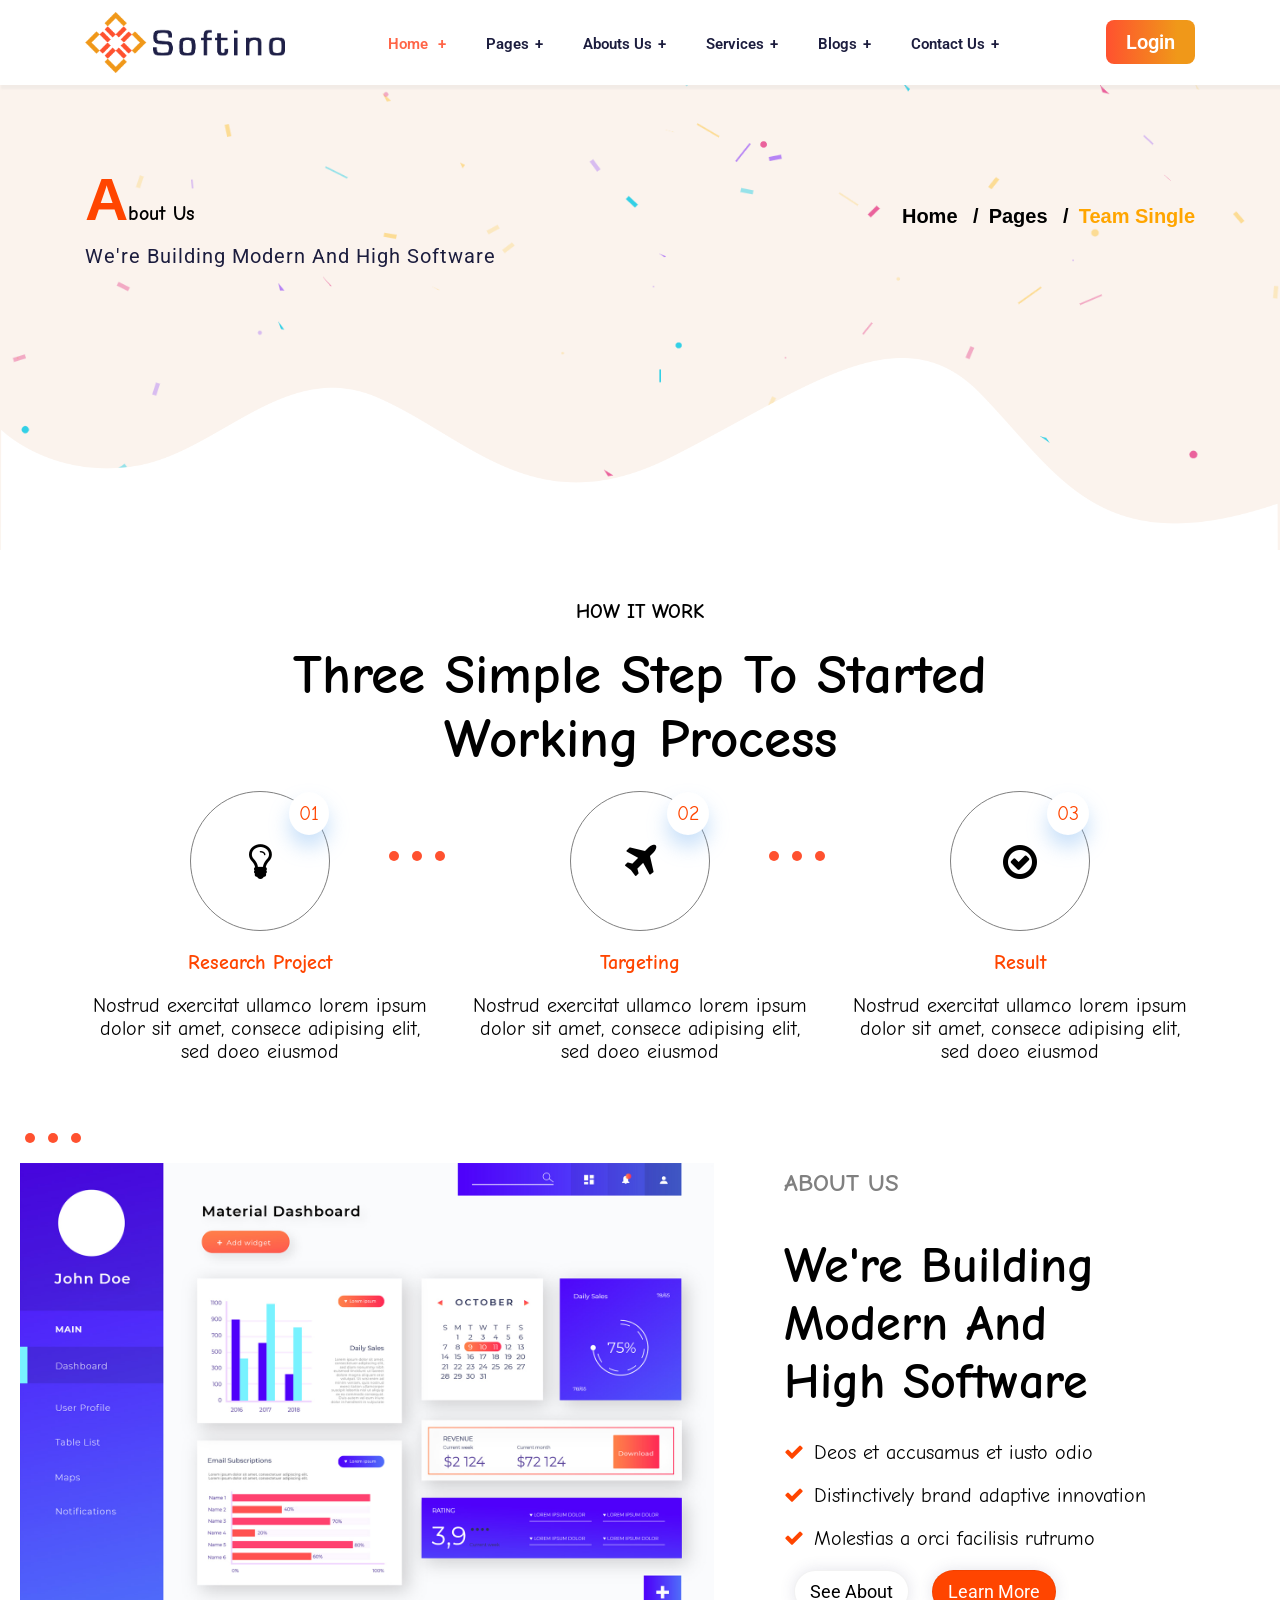
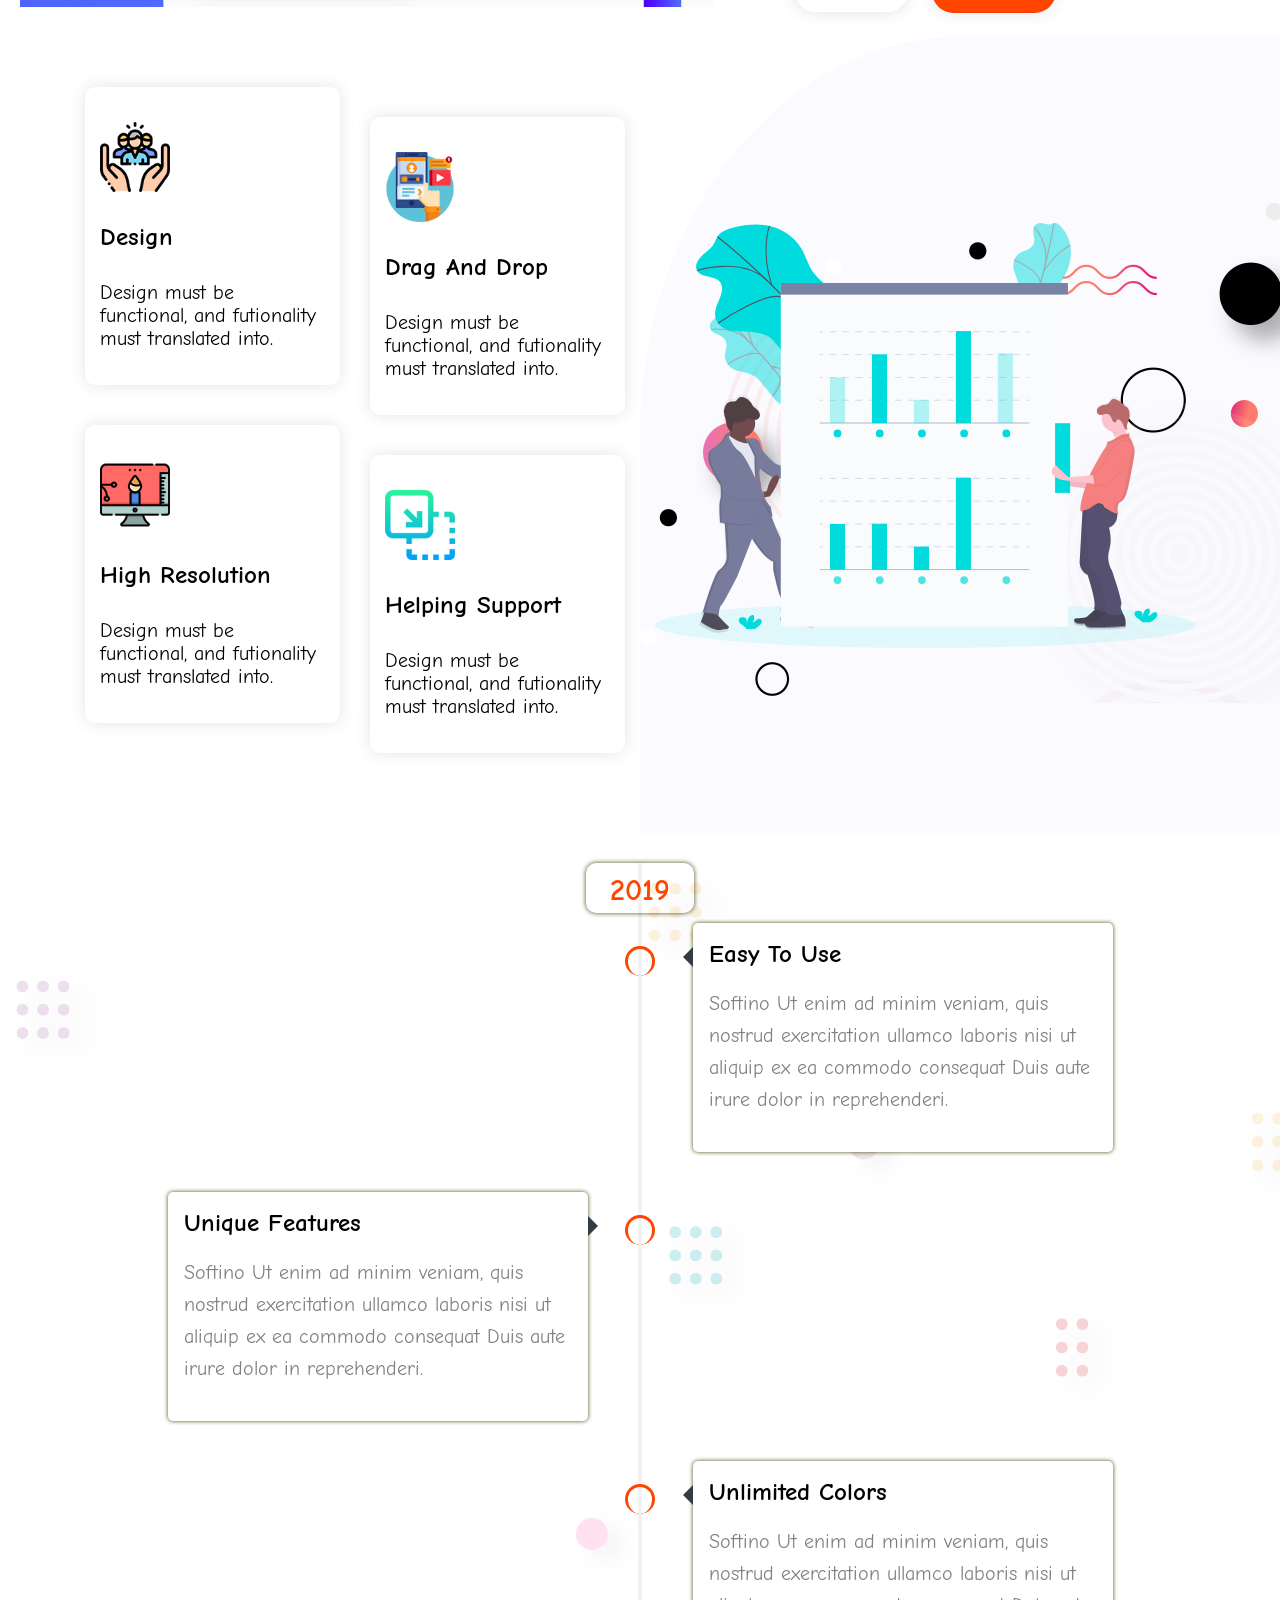
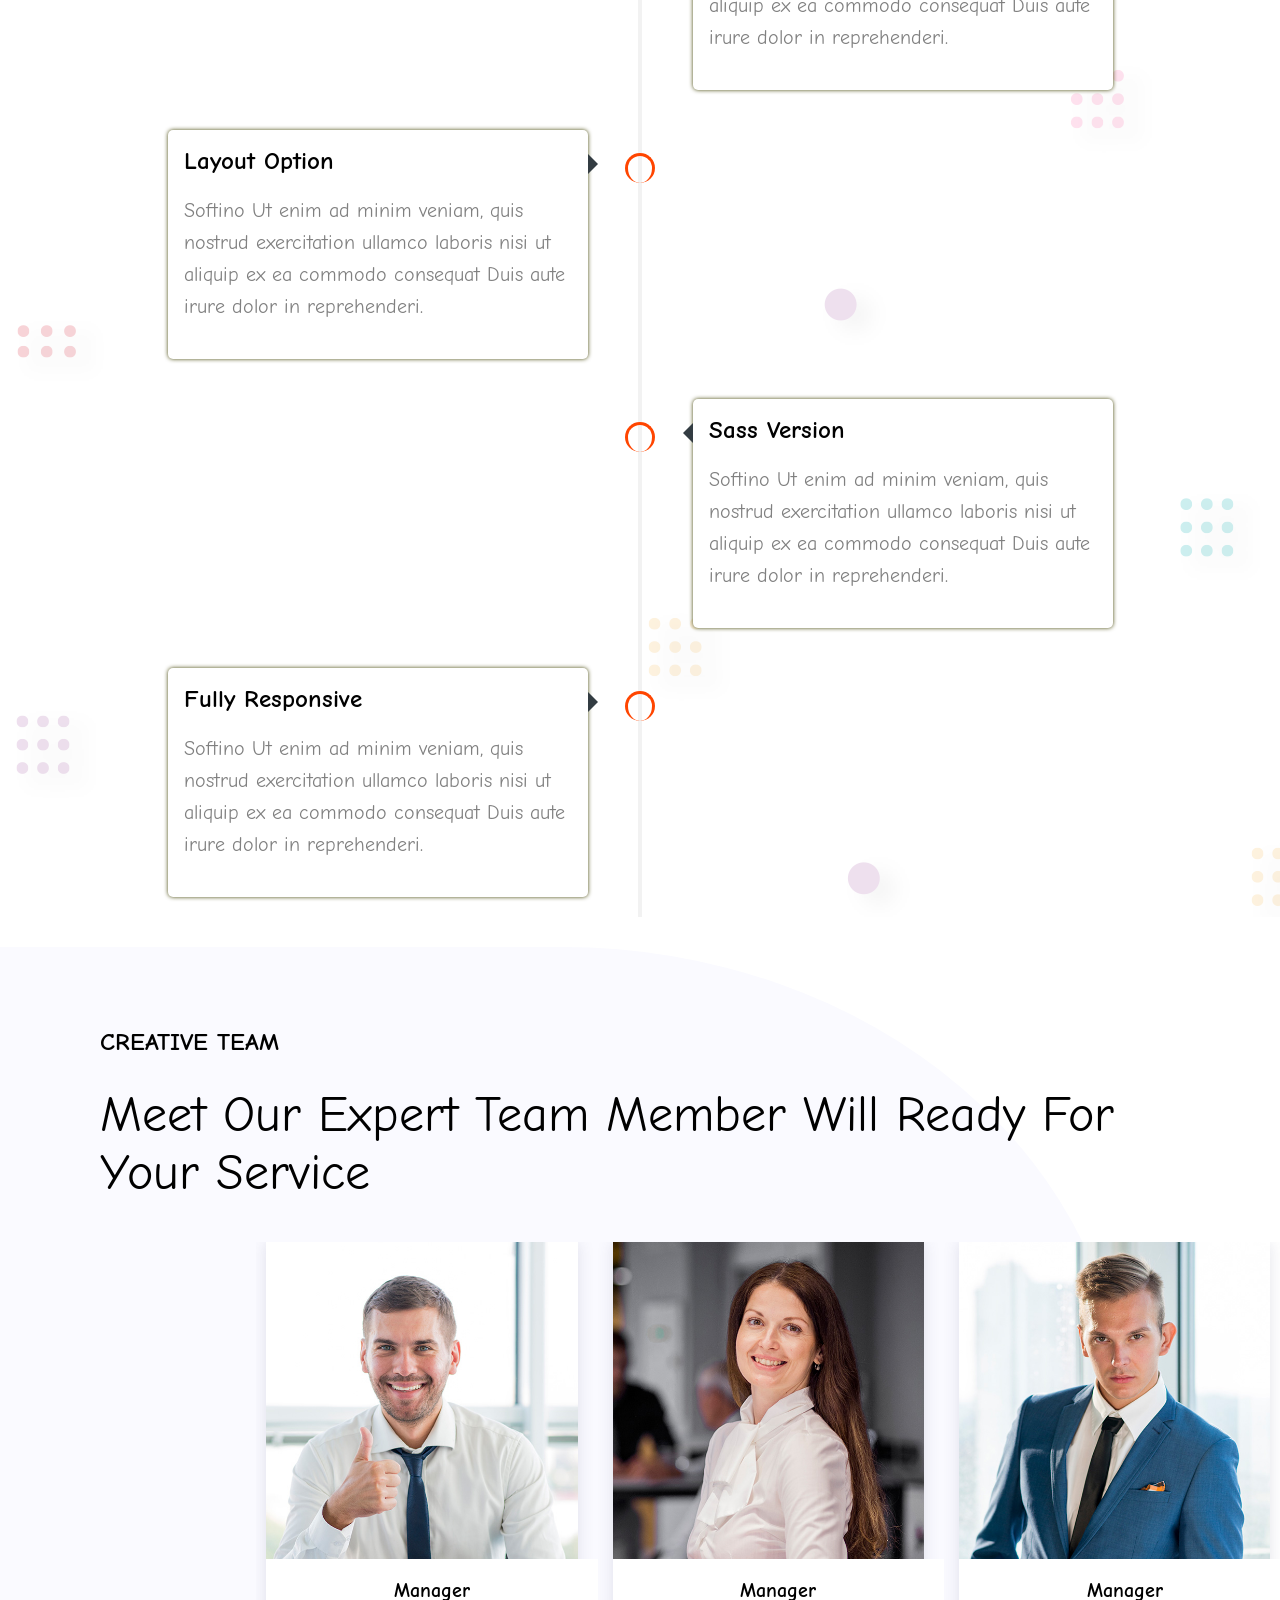
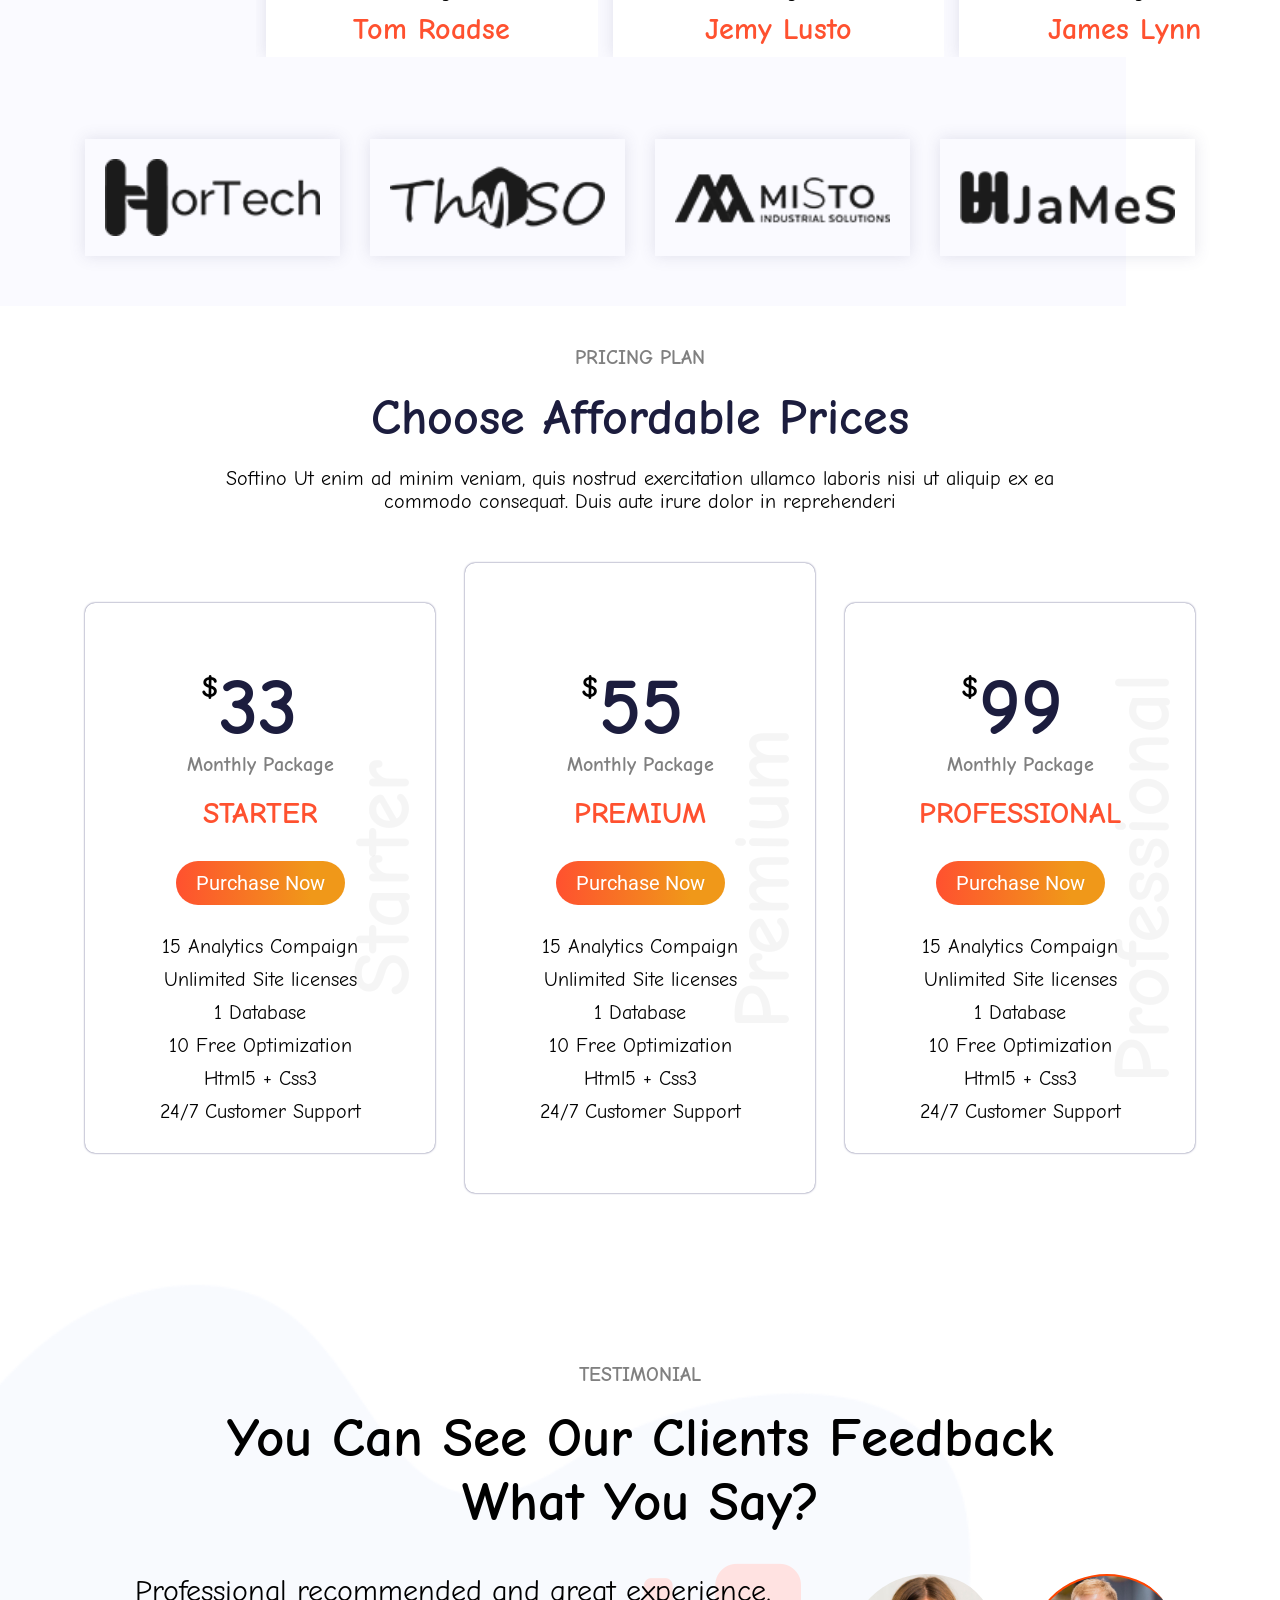
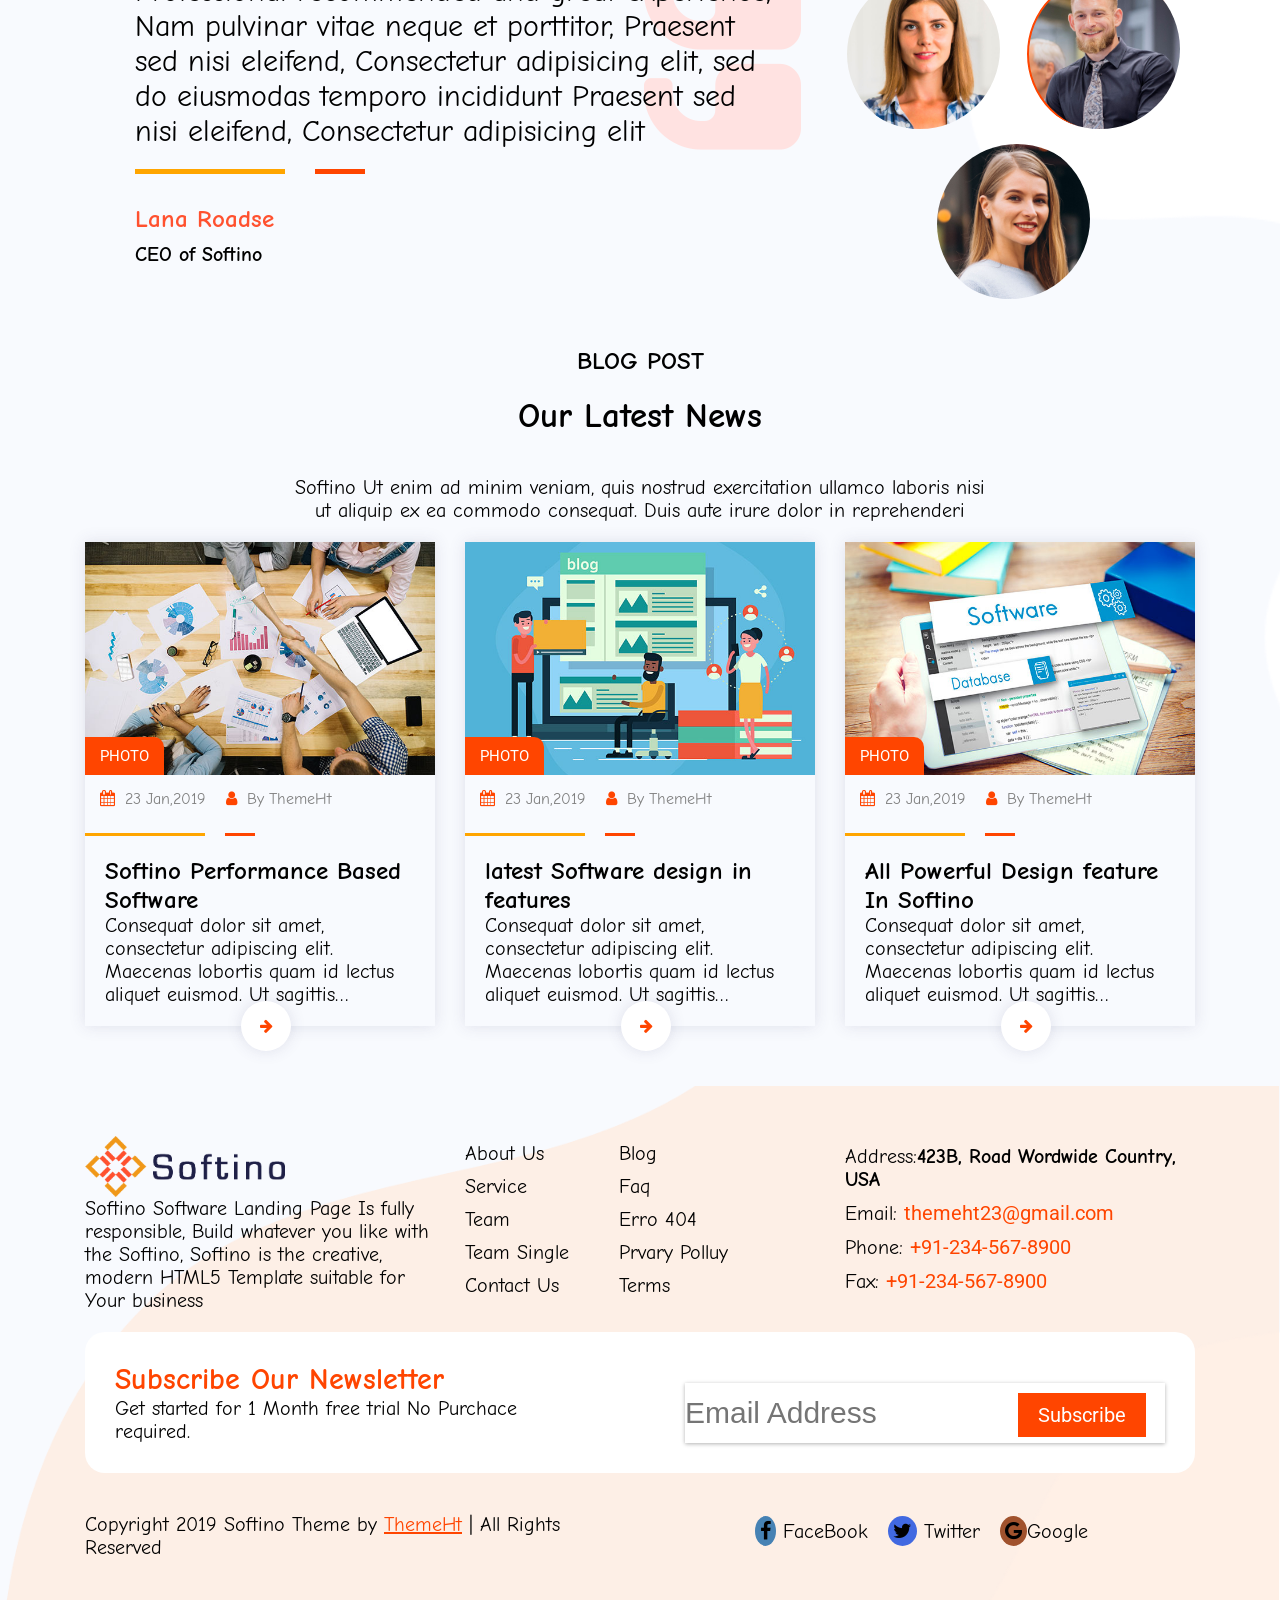
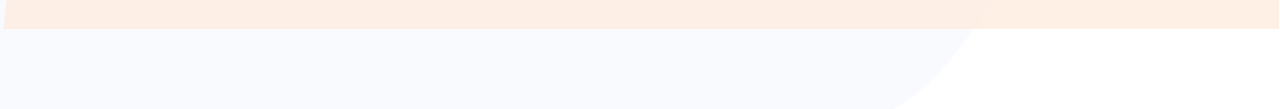
<file: about.html>
<!DOCTYPE html>
<html lang="en">

<head>
    <meta charset="UTF-8">
    <meta name="viewport" content="width=device-width, initial-scale=1.0">
    <link rel="stylesheet" href="essets/CSS/style.css">
    <link rel="stylesheet" href="essets/CSS/_grid.css">
    <link rel="stylesheet" href="essets/CSS/amaniton.css">
    <link rel="stylesheet" href="https://stackpath.bootstrapcdn.com/font-awesome/4.7.0/css/font-awesome.min.css">
    <link rel="stylesheet" href="https://fonts.googleapis.com/css?family=Comic+Neue|Lato|Montserrat|Open+Sans|Oswald|Poppins|Roboto&display=swap">
    <!-- --- owl Carousel ---- -->
    <link rel="stylesheet" href="essets/CSS/owl.carousel.css">
    <link rel="stylesheet" href="essets/CSS/owl.theme.default.css">
    <title>About</title>
</head>

<body>
    <div class="wrapper" id="wrapper">
        <div class="wrapper--loading">
            <img src="././essets/IMG/load.gif" width="10%" alt="">
        </div>
        <div class="" id="topcontent"></div>
        <!-- .Start Header Top  -->
        <div class="header">
            <div class="container-fluid">
                <div class="container">
                    <div class="header__menu">
                        <div class="header__logo">
                            <img src="essets/IMG/logotop.png" alt="">
                        </div>
                        <ul class="menu__list">
                            <li class="list--item" id="item1">
                                <div class="list--item-black">
                                    <a href="index.html">Home
                                    </a>
                                    <a href="">+</a>
                                </div>
                            </li>
                            <li class="list--item" id="item2">
                                <div class="list--item-black">
                                    <a href="#5">Pages</a><a href="">+</a>
                                </div>
                                <ul class="drop__menu">
                                    <li>Team</li>
                                    <li>Team Single</li>
                                    <li>Faq</li>
                                    <li>Element</li>
                                    <li class="dropNeo" id="item7">
                                        <h5 href="">Coming Soon</h5>
                                        <ul class="drop__menu2">
                                            <li>Team</li>
                                            <li>Team Single</li>
                                            <li>Faq</li>
                                            <li>Element</li>
                                        </ul>
                                    </li>
                                    <li>Error 404</li>
                                </ul>
                            </li>
                            <li class="list--item" id="item3">
                                <div class="list--item-black">
                                    <a href="about.html">Abouts Us</a><a href="">+</a></div>
                                <ul class="drop__menu">
                                    <li>About Us 1</li>
                                    <li>About Us 2</li>
                                </ul>
                            </li>
                            <li class="list--item" id="item4">
                                <div class="list--item-black">
                                    <a href="single.html">Services</a><a href="">+</a></div>
                                <ul class="drop__menu">
                                    <li>Services 1</li>
                                    <li class="dropNeo" id="item8">
                                        <h5 href="">Services 2</h5>
                                        <ul class="drop__menu2">
                                            <li>Team</li>
                                            <li>Team Single</li>
                                            <li>Faq</li>
                                            <li>Element</li>
                                        </ul>
                                    </li>
                                </ul>
                            </li>
                            <li class="list--item" id="item5">
                                <div class="list--item-black">
                                    <a href="">Blogs</a><a href="">+</a></div>
                                <ul class="drop__menu">
                                    <li>Blog Grid 2</li>
                                    <li>Blog Left Sidebar</li>
                                    <li>Blog Right Sidebar</li>
                                    <li>Blog Single</li>
                                </ul>
                            </li>
                            <li class="list--item" id="item6">
                                <div class="list--item-black">
                                    <a href="">Contact Us</a><a href="">+</a></div>
                                <ul class="drop__menu">
                                    <li>Contact 1</li>
                                    <li>Contact 2</li>
                                </ul>
                            </li>
                        </ul>
                        <div class="header__btn">
                            <div class="humberger">
                                <i class="fa fa-bars fa-4x" aria-hidden="true"></i>
                            </div>
                            <a class="link_login" href="">Login</a>
                        </div>

                    </div>
                </div>
            </div>


        </div>
        <!-- End Header Top  -->

        <!-- --- Start Softwawe -----  -->
        <div class="software_our">
            <div class="bg_software">
                <img class="img_sorfware" src="essets/IMG/tải xuống.png">
            </div>
            <div class="text_pos">
                <div class="container">
                    <div class="main_textpos d-flex">

                        <div class="block_software">
                            <h1 class="un_orange"> <span class="orange_active">A</span>bout Us
                            </h1>
                            <p class="txt_software">
                                We're Building Modern And High Software
                            </p>
                        </div>


                        <div class="block_software ">
                            <ul class="list_txt__software d-flex">
                                <li><a href="" class="link_software">Home </a><span>/</span></li>
                                <li>
                                    <a href="" class="link_software">Pages </a><span>/</span></li>
                                <li><a href="" class=" orange ">Team Single </a></li>
                            </ul>
                        </div>


                    </div>
                </div>
            </div>

            <div class="pts_end_software">
                <img class="img_end_software" src="essets/IMG/11.png">
            </div>
        </div>
        <!-- End Software -->
        <!-- Start Process  -->
        <div class="about_process">
            <div class="container">
                <div class="col-10 offset-1">
                    <div class="title_about">
                        <h2 class="title_top_about">
                            HOW IT WORK
                        </h2>
                        <div class="title_amn">
                            <div class="bar bar-top"></div>
                            <div class="bar bar-right"></div>
                            <div class="bar bar-bottom"></div>
                            <div class="bar bar-left"></div>
                        </div>
                    </div>
                    <h1>Three Simple Step To Started Working Process</h1>
                </div>
                <div class="row ">
                    <div class="col-12 col-lg-4 ">
                        <div class="block_process ">
                            <div class="icon_process ">
                                <i class="fa fa-lightbulb-o " aria-hidden="true "></i>
                                <span class="number_process ">
                                    01
                                </span>
                            </div>
                            <div class="load-wrapp ">
                                <div class="line "></div>
                                <div class="line "></div>
                                <div class="line "></div>
                            </div>
                            <h2>Research Project</h2>
                            <p>Nostrud exercitat ullamco lorem ipsum dolor sit amet, consece adipising elit, sed doeo eiusmod
                            </p>
                        </div>
                    </div>
                    <div class="col-12 col-lg-4 ">
                        <div class="block_process ">
                            <div class="icon_process ">
                                <i class="fa fa-plane" aria-hidden="true"></i>
                                <span class="number_process ">
                                    02
                                </span>
                            </div>
                            <div class="load-wrapp ">
                                <div class="line "></div>
                                <div class="line "></div>
                                <div class="line "></div>

                            </div>
                            <h2>Targeting</h2>
                            <p>Nostrud exercitat ullamco lorem ipsum dolor sit amet, consece adipising elit, sed doeo eiusmod
                            </p>
                        </div>
                    </div>
                    <div class="col-12 col-lg-4 ">
                        <div class="block_process ">
                            <div class="icon_process ">
                                <i class="fa fa-check-circle-o" aria-hidden="true"></i>
                                <span class="number_process ">
                                    03
                                </span>
                            </div>

                            <h2>Result</h2>
                            <p>Nostrud exercitat ullamco lorem ipsum dolor sit amet, consece adipising elit, sed doeo eiusmod
                            </p>
                        </div>
                    </div>
                </div>
            </div>
        </div>
        <!-- -- End Process-- -->
        <div class="building">
            <div class="row">
                <div class="col-12 col-md-12 col-lg-7">
                    <div class="block_building">
                        <div class="box_building">
                            <img class="img_building" src="essets/IMG/03 (2).jpg">
                            <div class="load-wrapp ">
                                <div class="line "></div>
                                <div class="line "></div>
                                <div class="line "></div>
                            </div>
                        </div>
                    </div>
                </div>
                <div class="col-12 col-md-12 col-lg-4">
                    <div class="block_building">
                        <div class="top_block__building">
                            <h2 class="title_building">
                                ABOUT US
                            </h2>
                            <div class="title_amn">
                                <div class="bar bar-top"></div>
                                <div class="bar bar-right"></div>
                                <div class="bar bar-bottom"></div>
                                <div class="bar bar-left"></div>
                            </div>
                        </div>
                        <h2>We're Building Modern And High Software</h2>
                        <ul class="list_text__building">
                            <li><i class="fa fa-check" aria-hidden="true"></i>Deos et accusamus et iusto odio</li>
                            <li><i class="fa fa-check" aria-hidden="true"></i>Distinctively brand adaptive innovation
                            </li>
                            <li><i class="fa fa-check" aria-hidden="true"></i>Molestias a orci facilisis rutrumo</li>
                        </ul>
                        <div class="btn_link__building">
                            <a href="" class="link_building">See About</a>
                            <a href="" class="clickor">Learn More </a>
                        </div>
                    </div>
                </div>
            </div>

        </div>

        <!-- Start Skill  -->
        <div class="skill">
            <div class="container">
                <div class="row">
                    <div class="col-12 col-md-12 col-lg-6">
                        <div class="block_skill">
                            <div class="row">
                                <div class="col-12 col-md-6 col-lg-6">
                                    <div class="block_parent__skill active_height">
                                        <img src="essets/IMG/icon1.png">
                                        <h2>
                                            Design
                                        </h2>
                                        <p>Design must be functional, and futionality must translated into.</p>
                                        <div class="parent_overlay__skill">
                                            <div class="parent_overlay_orange"></div>
                                        </div>
                                        <div class="parent_overlayimg__skill"></div>
                                    </div>
                                </div>
                                <div class="col-12 col-md-6 col-lg-6">
                                    <div class="block_parent__skill ">
                                        <img src="essets/IMG/icon2.png">
                                        <h2>
                                            Drag And Drop
                                        </h2>
                                        <p>Design must be functional, and futionality must translated into.</p>
                                        <div class="parent_overlay__skill">
                                            <div class="parent_overlay_orange"></div>
                                        </div>
                                        <div class="parent_overlayimg__skill"></div>
                                    </div>
                                </div>
                                <div class="col-12 col-md-6 col-lg-6">
                                    <div class="block_parent__skill active_height">
                                        <img src="essets/IMG/icon3.png">
                                        <h2>
                                            High Resolution
                                        </h2>
                                        <p>Design must be functional, and futionality must translated into.</p>
                                        <div class="parent_overlay__skill">
                                            <div class="parent_overlay_orange"></div>
                                        </div>
                                        <div class="parent_overlayimg__skill"></div>
                                    </div>
                                </div>
                                <div class="col-12 col-md-6 col-lg-6">
                                    <div class="block_parent__skill">
                                        <img src="essets/IMG/icon4.png">
                                        <h2>
                                            Helping Support
                                        </h2>
                                        <p>Design must be functional, and futionality must translated into.</p>
                                        <div class="parent_overlay__skill">
                                            <div class="parent_overlay_orange"></div>
                                        </div>
                                        <div class="parent_overlayimg__skill"></div>
                                    </div>
                                </div>
                            </div>
                        </div>
                    </div>
                    <div class="col-12 col-md-12 col-lg-6">

                        <div class="block_skill">
                            <img class="img_skill" src="essets/IMG/02.svg">
                            <div class="under_blokc"></div>
                        </div>

                    </div>

                </div>
            </div>
        </div>
        <!-- End Skill -->
        <!-- Start TimeLine -->
        <div class="bg">
            <section id="cd-timeline" class="cd-container">
                <!-- <div class="container"> -->
                <div class="title_year__timeline">
                    <h2>2019</h2>
                </div>
                <div class="cd-timeline-block">
                    <div class="cd-timeline-img cd-pictur">
                    </div>
                    <div class="col-12 col-md-7 col-lg-12">
                        <div class="cd-timeline-content">
                            <div class="overlay_timeline"></div>
                            <div class="overlay_timeline1"></div>
                            <h2>Easy To Use</h2>
                            <p>Softino Ut enim ad minim veniam, quis nostrud exercitation ullamco laboris nisi ut aliquip ex ea commodo consequat Duis aute irure dolor in reprehenderi.</p>
                        </div>
                    </div>
                </div>


                <div class="cd-timeline-block">
                    <div class="cd-timeline-img cd-movie">
                    </div>
                    <div class="col-12 col-md-7 col-lg-12">
                        <div class="cd-timeline-content">
                            <h2>Unique Features</h2>
                            <p>Softino Ut enim ad minim veniam, quis nostrud exercitation ullamco laboris nisi ut aliquip ex ea commodo consequat Duis aute irure dolor in reprehenderi.</p>
                            <div class="overlay_timeline"></div>
                            <div class="overlay_timeline1"></div>
                        </div>
                    </div>
                </div>


                <div class="cd-timeline-block">
                    <div class="cd-timeline-img cd-picture">
                    </div>
                    <div class="col-12 col-md-7 col-lg-12">
                        <div class="cd-timeline-content">
                            <h2>Unlimited Colors</h2>
                            <p>Softino Ut enim ad minim veniam, quis nostrud exercitation ullamco laboris nisi ut aliquip ex ea commodo consequat Duis aute irure dolor in reprehenderi.</p>
                            <div class="overlay_timeline"></div>
                            <div class="overlay_timeline1"></div>
                        </div>
                    </div>

                </div>


                <div class="cd-timeline-block">
                    <div class="cd-timeline-img cd-location">
                    </div>
                    <div class="col-12 col-md-7 col-lg-12">
                        <div class="cd-timeline-content">
                            <h2>Layout Option</h2>
                            <p>Softino Ut enim ad minim veniam, quis nostrud exercitation ullamco laboris nisi ut aliquip ex ea commodo consequat Duis aute irure dolor in reprehenderi.</p>
                            <div class="overlay_timeline"></div>
                            <div class="overlay_timeline1"></div>
                        </div>

                    </div>
                </div>


                <div class="cd-timeline-block">
                    <div class="cd-timeline-img cd-location">
                    </div>
                    <div class="col-12 col-md-7 col-lg-12">
                        <div class="cd-timeline-content">
                            <h2>Sass Version</h2>
                            <p>Softino Ut enim ad minim veniam, quis nostrud exercitation ullamco laboris nisi ut aliquip ex ea commodo consequat Duis aute irure dolor in reprehenderi.
                            </p>
                            <div class="overlay_timeline"></div>
                            <div class="overlay_timeline1"></div>
                        </div>
                    </div>
                </div>


                <div class="cd-timeline-block">
                    <div class="cd-timeline-img cd-movie">
                    </div>
                    <div class="col-12 col-md-7 col-lg-12">
                        <div class="cd-timeline-content">
                            <h2>Fully Responsive</h2>
                            <p>Softino Ut enim ad minim veniam, quis nostrud exercitation ullamco laboris nisi ut aliquip ex ea commodo consequat Duis aute irure dolor in reprehenderi.</p>
                            <div class="overlay_timeline"></div>
                            <div class="overlay_timeline1"></div>
                        </div>
                    </div>
                </div>

            </section>

        </div>
        <!-- End TimeLine -->
        <!-- ------ Start Member -------- -->
        <div class="member_content">
            <div class="member">
                <div class="container">
                    <div class="top_member">
                        <div class="col-12 col-md-12 -col-9">
                            <div class="ps_team">
                                <h2>
                                    CREATIVE TEAM
                                </h2>
                                <div class="title_amn">
                                    <div class="bar bar-top"></div>
                                    <div class="bar bar-right"></div>
                                    <div class="bar bar-bottom"></div>
                                    <div class="bar bar-left"></div>
                                </div>
                            </div>
                            <p class="title_member">
                                Meet Our Expert Team Member Will Ready For Your Service
                            </p>

                        </div>
                    </div>
                </div>
                <div class="main_member">
                    <div id="slide_creative" class="slide_creative owl-carousel">
                        <div class="block_creative">
                            <div class="pts_creative">
                                <img class="img_creative" src="essets/IMG/team1.jpg">
                                <ul class="list_ic__creative ">
                                    <li><a><i class="fa fa-facebook " aria-hidden="true "></i></a></li>
                                    <li> <a><i class="fa fa-twitter " aria-hidden="true "></i></a></li>
                                    <li><a><i class="fa fa-google " aria-hidden="true "></i></a></li>
                                    <li> <a><i class="fa fa-info-circle " aria-hidden="true "></i></a></li>
                                </ul>
                                <a href="" class="link_img__creative">
                                    <i class="fa fa-external-link" aria-hidden="true"></i>
                                </a>
                            </div>
                            <div class="title_block__creative">
                                <h5 class="headding_block__creative">
                                    Manager
                                </h5>
                                <h1 class="txt_block_creative">
                                    Lana Dior
                                </h1>
                            </div>
                        </div>

                        <div class="block_creative">
                            <div class="pts_creative">
                                <img class="img_creative" src="essets/IMG/team2.jpg">
                                <ul class="list_ic__creative ">
                                    <li><a><i class="fa fa-facebook " aria-hidden="true "></i></a></li>
                                    <li> <a><i class="fa fa-twitter " aria-hidden="true "></i></a></li>
                                    <li><a><i class="fa fa-google " aria-hidden="true "></i></a></li>
                                    <li> <a><i class="fa fa-info-circle " aria-hidden="true "></i></a></li>
                                </ul>
                                <a href="" class="link_img__creative">
                                    <i class="fa fa-external-link" aria-hidden="true"></i>
                                </a>
                            </div>
                            <div class="title_block__creative">
                                <h5 class="headding_block__creative">
                                    Manager
                                </h5>
                                <h1 class="txt_block_creative">
                                    Tom Roadse
                                </h1>
                            </div>
                        </div>

                        <div class="block_creative">
                            <div class="pts_creative">
                                <img class="img_creative" src="essets/IMG/team3.jpg">
                                <ul class="list_ic__creative ">
                                    <li><a><i class="fa fa-facebook " aria-hidden="true "></i></a></li>
                                    <li> <a><i class="fa fa-twitter " aria-hidden="true "></i></a></li>
                                    <li><a><i class="fa fa-google " aria-hidden="true "></i></a></li>
                                    <li> <a><i class="fa fa-info-circle " aria-hidden="true "></i></a></li>
                                </ul>
                                <a href="" class="link_img__creative">
                                    <i class="fa fa-external-link" aria-hidden="true"></i>
                                </a>
                            </div>
                            <div class="title_block__creative">
                                <h5 class="headding_block__creative">
                                    Manager
                                </h5>
                                <h1 class="txt_block_creative">
                                    Jemy Lusto
                                </h1>
                            </div>
                        </div>

                        <div class="block_creative">
                            <div class="pts_creative">
                                <img class="img_creative" src="essets/IMG/team4.jpg">
                                <ul class="list_ic__creative ">
                                    <li><a><i class="fa fa-facebook " aria-hidden="true "></i></a></li>
                                    <li> <a><i class="fa fa-twitter " aria-hidden="true "></i></a></li>
                                    <li><a><i class="fa fa-google " aria-hidden="true "></i></a></li>
                                    <li> <a><i class="fa fa-info-circle " aria-hidden="true "></i></a></li>
                                </ul>
                                <a href="" class="link_img__creative">
                                    <i class="fa fa-external-link" aria-hidden="true"></i>
                                </a>
                            </div>
                            <div class="title_block__creative">
                                <h5 class="headding_block__creative">
                                    Manager
                                </h5>
                                <h1 class="txt_block_creative">
                                    James Lynn
                                </h1>
                            </div>
                        </div>

                    </div>
                </div>

            </div>
            <div class="content_list__member">
                <div class="container">
                    <div class="row">
                        <div class="col-12 col-md-6 col-lg-3">
                            <div class="list_icon__member">
                                <img class="img_member" src="essets/IMG/07.png">
                            </div>
                        </div>
                        <div class="col-12 col-md-6 col-lg-3">
                            <div class="list_icon__member">
                                <img class="img_member" src="essets/IMG/08.png">
                            </div>
                        </div>
                        <div class="col-12 col-md-6 col-lg-3">
                            <div class="list_icon__member">
                                <img class="img_member" src="essets/IMG/09.png">
                            </div>
                        </div>
                        <div class="col-12 col-md-6 col-lg-3">
                            <div class="list_icon__member">
                                <img class="img_member" src="essets/IMG/10.png">
                            </div>
                        </div>
                    </div>
                </div>
            </div>
        </div>
        <!-- ------ End Member -------- -->
        <!-- Start Choose  -->
        <div class="choose">
            <div class="container">
                <div class="col-lg-10 offset-lg-1">
                    <div class="main_choose">
                        <div class="top_choose">
                            <h2>PRICING PLAN</h2>
                            <div class="title_amn">
                                <div class="bar bar-top"></div>
                                <div class="bar bar-right"></div>
                                <div class="bar bar-bottom"></div>
                                <div class="bar bar-left"></div>
                            </div>
                        </div>
                        <h1>Choose Affordable Prices</h1>
                        <p>Softino Ut enim ad minim veniam, quis nostrud exercitation ullamco laboris nisi ut aliquip ex ea commodo consequat. Duis aute irure dolor in reprehenderi</p>
                    </div>
                </div>
                <div class="row">
                    <div class="col-12 col-md-12 col-lg-4 ">
                        <div class="block_pricing ">
                            <div class="pricing_text ">Starter</div>
                            <h2>
                                $
                                <span class="dola ">33</span>
                            </h2>
                            <h5>
                                Monthly Package
                            </h5>
                            <h1>
                                STARTER
                            </h1>

                            <ul class="list_text__pricing ">
                                <li><a href=" " class="link_starter ">
                                    Purchase Now
                                </a></li>
                            </ul>
                            <li>15 Analytics Compaign</li>
                            <li>Unlimited Site licenses</li>
                            <li>1 Database</li>
                            <li>10 Free Optimization</li>
                            <li>Html5 + Css3</li>
                            <li>24/7 Customer Support</li>

                        </div>
                    </div>
                    <div class="col-12 col-md-12 col-lg-4 ">
                        <div class="block_pricing active_he">
                            <div class="pricing_text ">Premium</div>
                            <h2>
                                $ <span class="dola">55</span>

                            </h2>
                            <h5>
                                Monthly Package
                            </h5>
                            <h1>
                                PREMIUM
                            </h1>

                            <ul class="list_text__pricing ">
                                <li><a href=" " class="link_starter ">
                                    Purchase Now
                                </a></li>
                            </ul>
                            <li>15 Analytics Compaign</li>
                            <li>Unlimited Site licenses</li>
                            <li>1 Database</li>
                            <li>10 Free Optimization</li>
                            <li>Html5 + Css3</li>
                            <li>24/7 Customer Support</li>

                        </div>
                    </div>
                    <div class="col-12 col-md-12 col-lg-4 ">
                        <div class="block_pricing ">
                            <div class="pricing_text ">Professional</div>
                            <h2>
                                $
                                <span class="dola ">99</span>
                            </h2>
                            <h5>
                                Monthly Package
                            </h5>
                            <h1>
                                PROFESSIONAL
                            </h1>

                            <ul class="list_text__pricing ">
                                <li><a href=" " class="link_starter ">
                                    Purchase Now
                                </a></li>
                            </ul>
                            <li>15 Analytics Compaign</li>
                            <li>Unlimited Site licenses</li>
                            <li>1 Database</li>
                            <li>10 Free Optimization</li>
                            <li>Html5 + Css3</li>
                            <li>24/7 Customer Support</li>

                        </div>
                    </div>
                </div>
            </div>
        </div>
        <!-- End Choose -->
        <!-- -- Staer Slide Testional - -->
        <div class="testional_team">
            <div class="container">
                <div class="col-lg-10 offset-lg-1">
                    <div class="top_testional">
                        <div class="title_testional">
                            <h1>TESTIMONIAL</h1>
                            <div class="title_amn">
                                <div class="bar bar-top"></div>
                                <div class="bar bar-right"></div>
                                <div class="bar bar-bottom"></div>
                                <div class="bar bar-left"></div>
                            </div>
                        </div>
                        <h2 class="header_testional">
                            You Can See Our Clients Feedback What You Say?
                        </h2>
                    </div>
                </div>
                <div class="quote__main">
                    <!-- <ul id="carousel-custom-dots" class="owl-dots">
                        <li class="owl-dot">
                            <img class="img-fluid rouded-circle" src="essets/IMG/testmodial.jpg">
                        </li>
                        <li class="owl-dot">
                            <img class="img-fluid rouded-circle" src="essets/IMG/testmodial1.jpg">
                        </li>
                        <li class="owl-dot">
                            <img class="img-fluid rouded-circle" src="essets/IMG/testmodial2.jpg">
                        </li> -->
                    </ul>
                    <div class="col-12">
                        <div id="testional-carousel" class="testional-carousel owl-carousel owl-theme">
                            <div class="slide_testional">
                                <div class="col-12 col-md-12 col-lg-8">
                                    <div class="block_testional">
                                        <p class="title_block__testional">
                                            Professional recommended and great experience, Nam pulvinar vitae neque et porttitor, Praesent sed nisi eleifend, Consectetur adipisicing elit, sed do eiusmodas temporo incididunt Praesent sed nisi eleifend, Consectetur adipisicing elit
                                        </p>
                                        <div class="line_testional d-flex">
                                            <div class="line_un_1"></div>
                                            <div class="line_un_2"></div>
                                        </div>
                                        <h2>Lana Roadse</h2>
                                        <h6> CEO of Softino </h6>
                                        <div class="btn_quote">
                                            <i class="fa fa-quote-right" aria-hidden="true"></i>
                                        </div>
                                        <div class="content_orange"></div>
                                    </div>
                                </div>
                            </div>

                            <div class="slide_testional">
                                <div class="col-12 col-md-12 col-lg-8">
                                    <div class="block_testional">
                                        <p class="title_block__testional">
                                            Professional recommended and great experience, Nam pulvinar vitae neque et porttitor, Praesent sed nisi eleifend, Consectetur adipisicing elit, sed do eiusmodas temporo incididunt Praesent sed nisi eleifend, Consectetur adipisicing elit
                                        </p>
                                        <div class="line_testional d-flex">
                                            <div class="line_un_1"></div>
                                            <div class="line_un_2"></div>
                                        </div>
                                        <h2>Lana Roadse</h2>
                                        <h6> CEO of Softino </h6>
                                        <div class="btn_quote">
                                            <i class="fa fa-quote-right" aria-hidden="true"></i>
                                        </div>
                                        <div class="content_orange"></div>
                                    </div>
                                </div>
                            </div>

                            <div class="slide_testional">
                                <div class="col-12 col-md-12 col-lg-8">
                                    <div class="block_testional">
                                        <p class="title_block__testional">
                                            Professional recommended and great experience, Nam pulvinar vitae neque et porttitor, Praesent sed nisi eleifend, Consectetur adipisicing elit, sed do eiusmodas temporo incididunt Praesent sed nisi eleifend, Consectetur adipisicing elit
                                        </p>
                                        <div class="line_testional d-flex">
                                            <div class="line_un_1"></div>
                                            <div class="line_un_2"></div>
                                        </div>
                                        <h2>Lana Roadse</h2>
                                        <h6> CEO of Softino </h6>
                                        <div class="btn_quote">
                                            <i class="fa fa-quote-right" aria-hidden="true"></i>
                                        </div>
                                        <div class="content_orange"></div>
                                    </div>
                                </div>
                            </div>
                        </div>
                    </div>



                </div>
            </div>
            <!-- End Slide Testional  -->

            <!-- Start News -->
            <div class="news">
                <div class="container">
                    <div class="col-lg-8 offset-lg-2">
                        <div class="main_top__news">
                            <div class="txt_top__news">
                                <h2 class="title_top__news">
                                    BLOG POST
                                </h2>
                                <div class="title_amn">
                                    <div class="bar bar-top"></div>
                                    <div class="bar bar-right"></div>
                                    <div class="bar bar-bottom"></div>
                                    <div class="bar bar-left"></div>
                                </div>
                            </div>
                            <h3 class="text_top__news">
                                Our Latest News
                            </h3>
                            <p class="deceription_top__news">
                                Softino Ut enim ad minim veniam, quis nostrud exercitation ullamco laboris nisi ut aliquip ex ea commodo consequat. Duis aute irure dolor in reprehenderi
                            </p>
                        </div>
                    </div>
                    <div class="row">
                        <div class=" col-12 col-md-12 col-lg-4">
                            <div class="block_news">
                                <div class="pts_block__news">
                                    <img class="img_block__news" src="essets/IMG/blog1.jpg">
                                    <div class="overlay_img__news"></div>
                                    <div class="overlay_img__news1"></div>
                                    <a href="" class="link_img__news">PHOTO</a>
                                </div>
                                <ul class="list_text__news">
                                    <li><i class="fa fa-calendar" aria-hidden="true"></i>23 Jan,2019</li>
                                    <li><i class="fa fa-user" aria-hidden="true"></i>By ThemeHt</li>
                                </ul>
                                <div class="line_news d-flex">
                                    <div class="line_news_1"></div>
                                    <div class="line_news_2"></div>
                                </div>
                                <div class="text_block__news">
                                    <h3>Softino Performance Based Software</h3>
                                    <p>Consequat dolor sit amet, consectetur adipiscing elit. Maecenas lobortis quam id lectus aliquet euismod. Ut sagittis…</p>
                                </div>

                                <div class="icon_end__news">
                                    <i class="fa fa-arrow-right" aria-hidden="true"></i>
                                </div>
                            </div>
                        </div>
                        <div class="col-12 col-md-12 col-lg-4">
                            <div class="block_news">
                                <div class="pts_block__news">
                                    <img class="img_block__news" src="essets/IMG/blog2.jpg">
                                    <div class="overlay_img__news"></div>
                                    <div class="overlay_img__news1"></div>
                                    <a href="" class="link_img__news">PHOTO</a>
                                </div>
                                <ul class="list_text__news d-flex">
                                    <li><i class="fa fa-calendar" aria-hidden="true"></i>23 Jan,2019</li>
                                    <li><i class="fa fa-user" aria-hidden="true"></i>By ThemeHt</li>
                                </ul>
                                <div class="line_news d-flex">
                                    <div class="line_news_1"></div>
                                    <div class="line_news_2"></div>
                                </div>
                                <div class="text_block__news">
                                    <h3>latest Software design in features</h3>
                                    <p>Consequat dolor sit amet, consectetur adipiscing elit. Maecenas lobortis quam id lectus aliquet euismod. Ut sagittis…</p>
                                </div>

                                <div class="icon_end__news">
                                    <i class="fa fa-arrow-right" aria-hidden="true"></i>
                                </div>
                            </div>
                        </div>
                        <div class="col-12 col-md-12 col-lg-4">
                            <div class="block_news">
                                <div class="pts_block__news">
                                    <img class="img_block__news" src="essets/IMG/03 (1).jpg">
                                    <div class="overlay_img__news"></div>
                                    <div class="overlay_img__news1"></div>
                                    <a href="" class="link_img__news">PHOTO</a>
                                </div>
                                <ul class="list_text__news">
                                    <li><i class="fa fa-calendar" aria-hidden="true"></i>23 Jan,2019</li>
                                    <li><i class="fa fa-user" aria-hidden="true"></i>By ThemeHt</li>
                                </ul>
                                <div class="line_news d-flex">
                                    <div class="line_news_1"></div>
                                    <div class="line_news_2"></div>
                                </div>
                                <div class="text_block__news">
                                    <h3>All Powerful Design feature In Softino</h3>
                                    <p>Consequat dolor sit amet, consectetur adipiscing elit. Maecenas lobortis quam id lectus aliquet euismod. Ut sagittis…</p>
                                </div>

                                <div class="icon_end__news">
                                    <i class="fa fa-arrow-right" aria-hidden="true"></i>
                                </div>
                            </div>
                        </div>
                    </div>
                </div>
            </div>
            <!-- End News -->

            <!-- --- Start Footer --  -->
            <section class="footer">
                <div class="top_footer">
                    <div class="container">
                        <div class="main_top__footer">
                            <div class="row">
                                <div class="col-12 col-md-6 col-lg-4">
                                    <div class="block_top__footer">
                                        <img class="logo_footer" src="essets/IMG/logotop.png">
                                        <p>Softino Software Landing Page Is fully responsible, Build whatever you like with the Softino, Softino is the creative, modern HTML5 Template suitable for Your business
                                        </p>
                                    </div>
                                </div>
                                <div class="col-12 col-md-6 col-lg-4">
                                    <div class="block_top_footer">

                                        <div class="un_block_footer d-flex">
                                            <ul class="list_txt__footer">
                                                <li>About Us</li>
                                                <li>Service</li>
                                                <li>Team</li>
                                                <li>Team Single</li>
                                                <li>Contact Us</li>
                                            </ul>
                                            <ul class="list_txt__footer">
                                                <li>Blog</li>
                                                <li>Faq</li>
                                                <li>Erro 404 </li>
                                                <li>Prvary Polluy</li>
                                                <li>Terms</li>
                                            </ul>

                                        </div>
                                    </div>
                                </div>
                                <div class="col-12 col-md-6 col-lg-4">
                                    <div class="block_top__footer">
                                        <ul class="list_txt__right">
                                            <li>Address:<b class="b_footer">423B, Road Wordwide Country, USA</b></li>
                                            <li>Email: <a href="" class="link_footer"> themeht23@gmail.com</a></li>
                                            <li>Phone: <a href="" class="link_footer"> +91-234-567-8900</a></li>
                                            <li>Fax: <a href="" class="link_footer"> +91-234-567-8900</a></li>
                                        </ul>
                                    </div>

                                </div>
                            </div>
                        </div>
                    </div>
                </div>

                <div class="center_footer ">
                    <div class="container">
                        <div class="main_center__footer">

                            <div class="row">
                                <div class="col-12 col-md-6 col-lg-6">
                                    <div class="block_center__footer">
                                        <h2>
                                            Subscribe Our Newsletter
                                        </h2>
                                        <p class="txt_center__footer">
                                            Get started for 1 Month free trial No Purchace required.
                                        </p>
                                    </div>
                                </div>
                                <div class="col-12 col-md-6 col-lg-6">
                                    <div class="block_center__footer">
                                        <input class="input_center__footer" type="text" placeholder="Email Address">
                                        <a href="" class="link_center__footer">Subscribe</a>
                                    </div>
                                </div>
                            </div>
                        </div>
                    </div>
                </div>

                <div class="end_footer">
                    <div class="container">
                        <div class="row">
                            <div class="col-12  col-md-12 col-lg-6">
                                <div class="text_footer">
                                    <p class="txt_end_footer">
                                        Copyright 2019 Softino Theme by <span class="span_center__footer">ThemeHt</span> | All Rights Reserved
                                    </p>
                                </div>
                            </div>
                            <div class="col-12 col-md-12 col-lg-6">
                                <div class="text_footer_ic">
                                    <div class="list_icon_end d-flex">
                                        <li><i class="fa fa-facebook" aria-hidden="true"></i> FaceBook</li>
                                        <li><i class="fa fa-twitter" aria-hidden="true"></i> Twitter</li>
                                        <li><i class="fa fa-google" aria-hidden="true"></i>Google </li>
                                    </div>
                                </div>
                            </div>

                        </div>
                    </div>
                </div>




            </section>
            <!-- End Footer  -->




        </div>

</body>
<script src="https://ajax.googleapis.com/ajax/libs/jquery/3.4.1/jquery.min.js "></script>
<script src="essets/JS/loading.js"></script>
<script src="essets/JS/main.js "></script>
<script src="essets/JS/owl.carousel.js "></script>

</html>
</file>
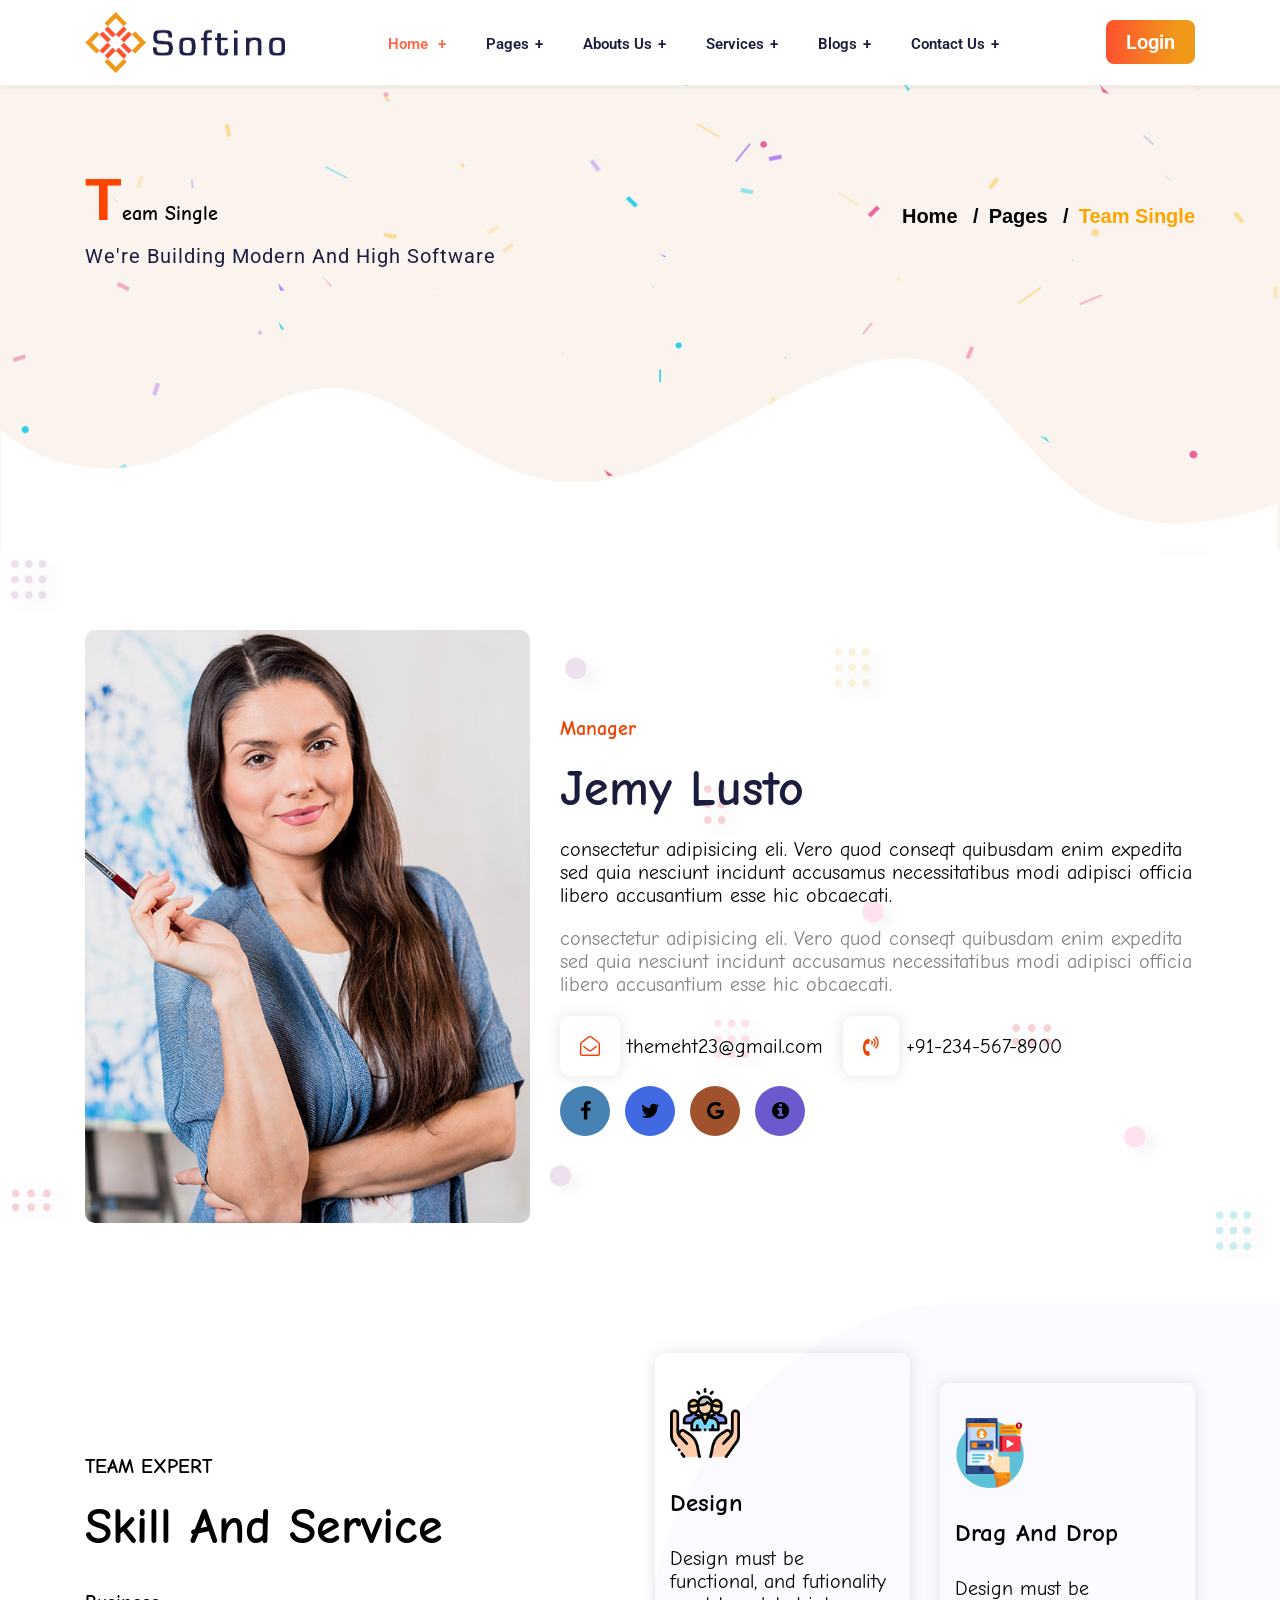
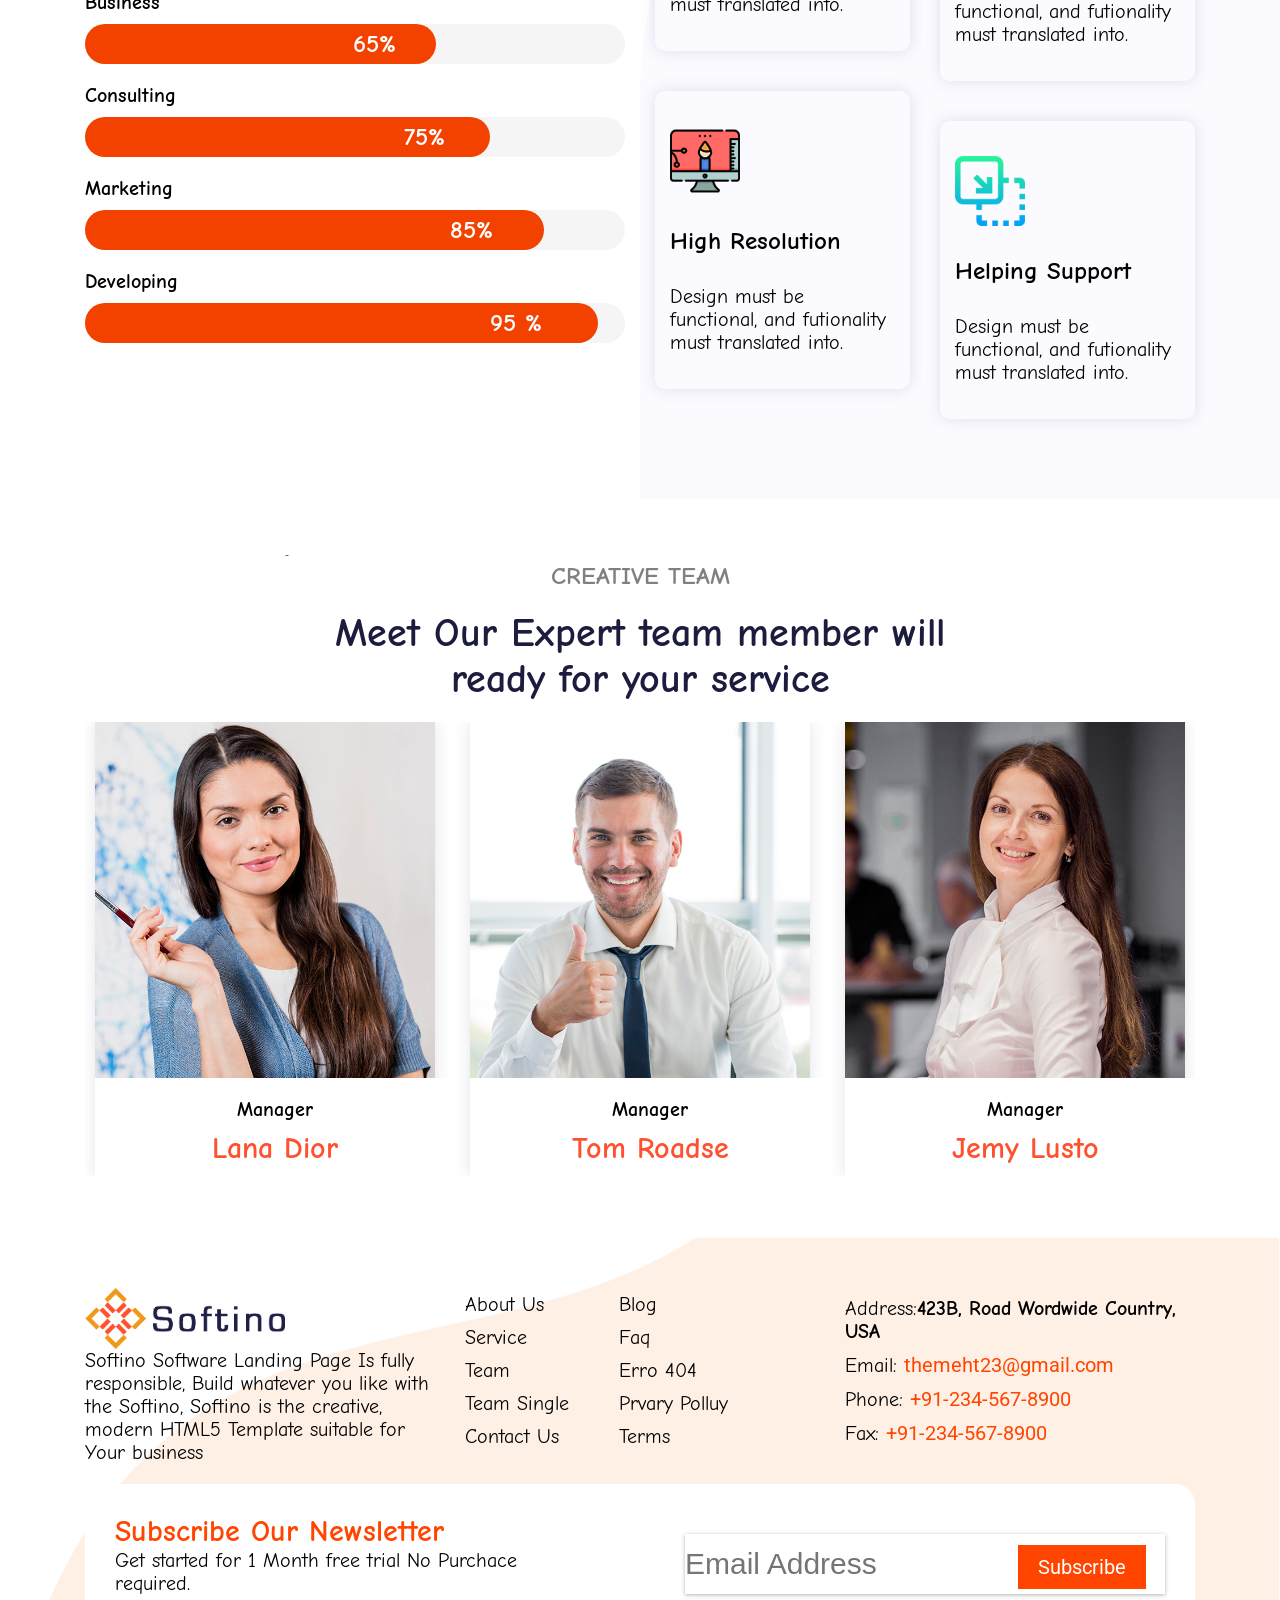
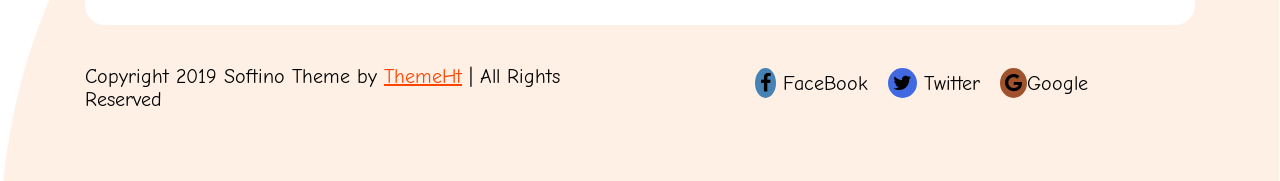
<file: single.html>
<!DOCTYPE html>
<html lang="en">

<head>
    <meta charset="UTF-8">
    <meta name="viewport" content="width=device-width, initial-scale=1.0">

    <link rel="stylesheet" href="essets/CSS/style.css">
    <link rel="stylesheet" href="essets/CSS/_grid.css">
    <link rel="stylesheet" href="essets/CSS/amaniton.css">
    <link rel="stylesheet" href="https://stackpath.bootstrapcdn.com/font-awesome/4.7.0/css/font-awesome.min.css">
    <link rel="stylesheet" href="https://fonts.googleapis.com/css?family=Comic+Neue|Lato|Montserrat|Open+Sans|Oswald|Poppins|Roboto&display=swap">
    <!-- --- owl Carousel ---- -->
    <link rel="stylesheet" href="essets/CSS/owl.carousel.css">
    <link rel="stylesheet" href="essets/CSS/owl.theme.default.css">
    <title>Single</title>
</head>

<body>
    <div class="wrapper" id="wrapper">
        <div class="wrapper--loading">
            <img src="././essets/IMG/load.gif" width="10%" alt="">
        </div>
        <!-- Start header -->
        <div class="" id="topcontent"></div>
        <div class="header">
            <div class="container-fluid">
                <div class="container">
                    <div class="header__menu">
                        <div class="header__logo">
                            <img src="essets/IMG/logotop.png" alt="">
                        </div>
                        <ul class="menu__list">
                            <li class="list--item" id="item1">
                                <div class="list--item-black">
                                    <a href="index.html">Home
                                 </a>
                                    <a href="">+</a>
                                </div>
                            </li>
                            <li class="list--item" id="item2">
                                <div class="list--item-black">
                                    <a href="#5">Pages</a><a href="">+</a>
                                </div>
                                <ul class="drop__menu">
                                    <li>Team</li>
                                    <li>Team Single</li>
                                    <li>Faq</li>
                                    <li>Element</li>
                                    <li class="dropNeo" id="item7">
                                        <h5 href="">Coming Soon</h5>
                                        <ul class="drop__menu2">
                                            <li>Team</li>
                                            <li>Team Single</li>
                                            <li>Faq</li>
                                            <li>Element</li>
                                        </ul>
                                    </li>
                                    <li>Error 404</li>
                                </ul>
                            </li>
                            <li class="list--item" id="item3">
                                <div class="list--item-black">
                                    <a href="about.html">Abouts Us</a><a href="">+</a></div>
                                <ul class="drop__menu">
                                    <li>About Us 1</li>
                                    <li>About Us 2</li>
                                </ul>
                            </li>
                            <li class="list--item" id="item4">
                                <div class="list--item-black">
                                    <a href="single.html">Services</a><a href="">+</a></div>
                                <ul class="drop__menu">
                                    <li>Services 1</li>
                                    <li class="dropNeo" id="item8">
                                        <h5 href="">Services 2</h5>
                                        <ul class="drop__menu2">
                                            <li>Team</li>
                                            <li>Team Single</li>
                                            <li>Faq</li>
                                            <li>Element</li>
                                        </ul>
                                    </li>
                                </ul>
                            </li>
                            <li class="list--item" id="item5">
                                <div class="list--item-black">
                                    <a href="">Blogs</a><a href="">+</a></div>
                                <ul class="drop__menu">
                                    <li>Blog Grid 2</li>
                                    <li>Blog Left Sidebar</li>
                                    <li>Blog Right Sidebar</li>
                                    <li>Blog Single</li>
                                </ul>
                            </li>
                            <li class="list--item" id="item6">
                                <div class="list--item-black">
                                    <a href="">Contact Us</a><a href="">+</a></div>
                                <ul class="drop__menu">
                                    <li>Contact 1</li>
                                    <li>Contact 2</li>
                                </ul>
                            </li>
                        </ul>
                        <div class="header__btn">
                            <div class="humberger">
                                <i class="fa fa-bars fa-4x" aria-hidden="true"></i>
                            </div>
                            <a class="link_login" href="">Login</a>
                        </div>

                    </div>
                </div>
            </div>


        </div>
        <!-- End header -->
        <!-- --- Start Softwawe -----  -->
        <div class="software_our">
            <div class="bg_software">
                <img class="img_sorfware" src="essets/IMG/tải xuống.png">
            </div>
            <div class="text_pos">
                <div class="container">
                    <div class="main_textpos d-flex">

                        <div class="block_software">
                            <h1 class="un_orange"> <span class="orange_active">T</span>eam Single
                            </h1>
                            <p class="txt_software">
                                We're Building Modern And High Software
                            </p>
                        </div>


                        <div class="block_software ">
                            <ul class="list_txt__software d-flex">
                                <li><a href="" class="link_software">Home </a><span>/</span></li>
                                <li>
                                    <a href="" class="link_software">Pages </a><span>/</span></li>
                                <li><a href="" class=" orange ">Team Single </a></li>
                            </ul>
                        </div>


                    </div>
                </div>
            </div>

            <div class="pts_end_software">
                <img class="img_end_software" src="essets/IMG/11.png">
            </div>
        </div>
        <!-- End Software -->
        <!-- ---Start Introduce--- -->
        <div class="introduce">
            <div class="container">
                <div class="main_introduce">
                    <div class="row">
                        <div class="col-12 col-md-12  col-lg-5">
                            <div class="block_introduce">
                                <img class="img_introduce" src="essets/IMG/team1.jpg">
                            </div>
                        </div>
                        <div class=" col-12 col-md-12 col-lg-7">
                            <div class="block_introduce">
                                <div class="text_block__introduce">
                                    <h3>Manager</h3>
                                    <h1>Jemy Lusto</h1>
                                    <p class="title_block__introduce">
                                        consectetur adipisicing eli. Vero quod conseqt quibusdam enim expedita sed quia nesciunt incidunt accusamus necessitatibus modi adipisci officia libero accusantium esse hic obcaecati.
                                    </p>
                                    <p class="deceription_block__introduce">
                                        consectetur adipisicing eli. Vero quod conseqt quibusdam enim expedita sed quia nesciunt incidunt accusamus necessitatibus modi adipisci officia libero accusantium esse hic obcaecati.
                                    </p>
                                    <ul class="list_txt__introduce d-flex">
                                        <li><i class="fa fa-envelope-open-o" aria-hidden="true"></i> themeht23@gmail.com </li>
                                        <li><i class="fa fa-volume-control-phone" aria-hidden="true"></i> +91-234-567-8900</li>
                                    </ul>

                                    <div class="list_icon__introduce d-flex">
                                        <a><i class="fa fa-facebook " aria-hidden="true "></i></a>
                                        <a><i class="fa fa-twitter " aria-hidden="true "></i></a>
                                        <a><i class="fa fa-google " aria-hidden="true "></i></a>
                                        <a><i class="fa fa-info-circle " aria-hidden="true "></i></a>
                                    </div>


                                </div>
                            </div>
                        </div>
                    </div>
                </div>
            </div>
        </div>
        <!-- -- End Introduce --  -->
        <!-- Start Skill  -->
        <div class="skill">
            <div class="container">
                <div class="row">
                    <div class="col-12 col-md-12 col-lg-6">
                        <div class="block_skill">
                            <h3 class="title_block__skill">
                                TEAM EXPERT
                                <div class="title_amn">
                                    <div class="bar bar-top"></div>
                                    <div class="bar bar-right"></div>
                                    <div class="bar bar-bottom"></div>
                                    <div class="bar bar-left"></div>
                                </div>
                            </h3>
                            <h2> Skill And Service</h2>
                            <div class="skill_bars">
                                <h5>Business</h5>
                                <div class="main_bars">
                                    <div class="content_bars" style="width: 65%;">
                                        <div class="parent_bars">
                                            <span>65</span>%
                                        </div>
                                    </div>
                                </div>
                            </div>
                            <div class="skill_bars">
                                <h5>Consulting</h5>
                                <div class="main_bars">
                                    <div class="content_bars" style="width: 75%;">
                                        <div class="parent_bars">
                                            <span>75</span>%
                                        </div>
                                    </div>
                                </div>
                            </div>
                            <div class="skill_bars">
                                <h5>Marketing</h5>
                                <div class="main_bars">
                                    <div class="content_bars " style="width: 85%;">
                                        <div class="parent_bars">
                                            <span>85</span>%
                                        </div>
                                    </div>
                                </div>
                            </div>
                            <div class="skill_bars">
                                <h5>Developing</h5>
                                <div class="main_bars">
                                    <div class="content_bars" style="width: 95%;">
                                        <div class="parent_bars">
                                            <span>95</span> %
                                        </div>
                                    </div>
                                </div>
                            </div>
                        </div>
                    </div>
                    <div class="col-12 col-md-12 col-lg-6">
                        <div class="block_skill">
                            <div class="row">
                                <div class="col-12 col-md-6 col-lg-6">
                                    <div class="block_parent__skill active_height">
                                        <img src="essets/IMG/icon1.png">
                                        <h2>
                                            Design
                                        </h2>
                                        <p>Design must be functional, and futionality must translated into.</p>
                                        <div class="parent_overlay__skill">
                                            <div class="parent_overlay_orange"></div>
                                        </div>
                                        <div class="parent_overlayimg__skill"></div>
                                    </div>
                                </div>
                                <div class="col-12 col-md-6 col-lg-6">
                                    <div class="block_parent__skill ">
                                        <img src="essets/IMG/icon2.png">
                                        <h2>
                                            Drag And Drop
                                        </h2>
                                        <p>Design must be functional, and futionality must translated into.</p>
                                        <div class="parent_overlay__skill">
                                            <div class="parent_overlay_orange"></div>
                                        </div>
                                        <div class="parent_overlayimg__skill"></div>
                                    </div>
                                </div>
                                <div class="col-12 col-md-6 col-lg-6">
                                    <div class="block_parent__skill active_height">
                                        <img src="essets/IMG/icon3.png">
                                        <h2>
                                            High Resolution
                                        </h2>
                                        <p>Design must be functional, and futionality must translated into.</p>
                                        <div class="parent_overlay__skill">
                                            <div class="parent_overlay_orange"></div>
                                        </div>
                                        <div class="parent_overlayimg__skill"></div>
                                    </div>
                                </div>
                                <div class="col-12 col-md-6 col-lg-6">
                                    <div class="block_parent__skill">
                                        <img src="essets/IMG/icon4.png">
                                        <h2>
                                            Helping Support
                                        </h2>
                                        <p>Design must be functional, and futionality must translated into.</p>
                                        <div class="parent_overlay__skill">
                                            <div class="parent_overlay_orange"></div>
                                        </div>
                                        <div class="parent_overlayimg__skill"></div>
                                    </div>
                                </div>
                            </div>
                        </div>
                    </div>
                </div>
            </div>
        </div>
        <!-- End Skill -->

        <!-- Strart Creative -->
        <div class="creative">
            <div class="container">
                <div class="col-lg-8 offset-lg-2">-
                    <div class="creative__top">
                        <div class="title_amn">
                            <div class="bar bar-top"></div>
                            <div class="bar bar-right"></div>
                            <div class="bar bar-bottom"></div>
                            <div class="bar bar-left"></div>
                        </div>
                        <h5 class="title__creative">
                            Creative Team
                        </h5>
                        <h2 class="heading__creative">
                            Meet Our Expert team member will ready for your service
                        </h2>

                    </div>
                </div>
                <div id="slide_creative" class="slide_creative owl-carousel">
                    <div class="block_creative">
                        <div class="pts_creative">
                            <img class="img_creative" src="essets/IMG/team1.jpg">
                            <ul class="list_ic__creative ">
                                <li><a><i class="fa fa-facebook " aria-hidden="true "></i></a></li>
                                <li> <a><i class="fa fa-twitter " aria-hidden="true "></i></a></li>
                                <li><a><i class="fa fa-google " aria-hidden="true "></i></a></li>
                                <li> <a><i class="fa fa-info-circle " aria-hidden="true "></i></a></li>
                            </ul>
                            <a href="" class="link_img__creative">
                                <i class="fa fa-external-link" aria-hidden="true"></i>
                            </a>
                        </div>
                        <div class="title_block__creative">
                            <h5 class="headding_block__creative">
                                Manager
                            </h5>
                            <h1 class="txt_block_creative">
                                Lana Dior
                            </h1>
                        </div>
                    </div>

                    <div class="block_creative">
                        <div class="pts_creative">
                            <img class="img_creative" src="essets/IMG/team2.jpg">
                            <ul class="list_ic__creative ">
                                <li><a><i class="fa fa-facebook " aria-hidden="true "></i></a></li>
                                <li> <a><i class="fa fa-twitter " aria-hidden="true "></i></a></li>
                                <li><a><i class="fa fa-google " aria-hidden="true "></i></a></li>
                                <li> <a><i class="fa fa-info-circle " aria-hidden="true "></i></a></li>
                            </ul>
                            <a href="" class="link_img__creative">
                                <i class="fa fa-external-link" aria-hidden="true"></i>
                            </a>
                        </div>
                        <div class="title_block__creative">
                            <h5 class="headding_block__creative">
                                Manager
                            </h5>
                            <h1 class="txt_block_creative">
                                Tom Roadse
                            </h1>
                        </div>
                    </div>

                    <div class="block_creative">
                        <div class="pts_creative">
                            <img class="img_creative" src="essets/IMG/team3.jpg">
                            <ul class="list_ic__creative ">
                                <li><a><i class="fa fa-facebook " aria-hidden="true "></i></a></li>
                                <li> <a><i class="fa fa-twitter " aria-hidden="true "></i></a></li>
                                <li><a><i class="fa fa-google " aria-hidden="true "></i></a></li>
                                <li> <a><i class="fa fa-info-circle " aria-hidden="true "></i></a></li>
                            </ul>
                            <a href="" class="link_img__creative">
                                <i class="fa fa-external-link" aria-hidden="true"></i>
                            </a>
                        </div>
                        <div class="title_block__creative">
                            <h5 class="headding_block__creative">
                                Manager
                            </h5>
                            <h1 class="txt_block_creative">
                                Jemy Lusto
                            </h1>
                        </div>
                    </div>

                    <div class="block_creative">
                        <div class="pts_creative">
                            <img class="img_creative" src="essets/IMG/team4.jpg">
                            <ul class="list_ic__creative ">
                                <li><a><i class="fa fa-facebook " aria-hidden="true "></i></a></li>
                                <li> <a><i class="fa fa-twitter " aria-hidden="true "></i></a></li>
                                <li><a><i class="fa fa-google " aria-hidden="true "></i></a></li>
                                <li> <a><i class="fa fa-info-circle " aria-hidden="true "></i></a></li>
                            </ul>
                            <a href="" class="link_img__creative">
                                <i class="fa fa-external-link" aria-hidden="true"></i>
                            </a>
                        </div>
                        <div class="title_block__creative">
                            <h5 class="headding_block__creative">
                                Manager
                            </h5>
                            <h1 class="txt_block_creative">
                                James Lynn
                            </h1>
                        </div>
                    </div>

                </div>

            </div>


        </div>
        <!-- End Creative -->

        <!-- --- Start Footer --  -->
        <section class="footer">
            <div class="top_footer">
                <div class="container">
                    <div class="main_top__footer">
                        <div class="row">
                            <div class="col-12 col-md-6 col-lg-4">
                                <div class="block_top__footer">
                                    <img class="logo_footer" src="essets/IMG/logotop.png">
                                    <p>Softino Software Landing Page Is fully responsible, Build whatever you like with the Softino, Softino is the creative, modern HTML5 Template suitable for Your business
                                    </p>
                                </div>
                            </div>
                            <div class="col-12 col-md-6 col-lg-4">
                                <div class="block_top_footer">

                                    <div class="un_block_footer d-flex">
                                        <ul class="list_txt__footer">
                                            <li>About Us</li>
                                            <li>Service</li>
                                            <li>Team</li>
                                            <li>Team Single</li>
                                            <li>Contact Us</li>
                                        </ul>
                                        <ul class="list_txt__footer">
                                            <li>Blog</li>
                                            <li>Faq</li>
                                            <li>Erro 404 </li>
                                            <li>Prvary Polluy</li>
                                            <li>Terms</li>
                                        </ul>

                                    </div>
                                </div>
                            </div>
                            <div class="col-12 col-md-6 col-lg-4">
                                <div class="block_top__footer">
                                    <ul class="list_txt__right">
                                        <li>Address:<b class="b_footer">423B, Road Wordwide Country, USA</b></li>
                                        <li>Email: <a href="" class="link_footer"> themeht23@gmail.com</a></li>
                                        <li>Phone: <a href="" class="link_footer"> +91-234-567-8900</a></li>
                                        <li>Fax: <a href="" class="link_footer"> +91-234-567-8900</a></li>
                                    </ul>
                                </div>

                            </div>
                        </div>
                    </div>
                </div>
            </div>

            <div class="center_footer ">
                <div class="container">
                    <div class="main_center__footer">

                        <div class="row">
                            <div class="col-12 col-md-6 col-lg-6">
                                <div class="block_center__footer">
                                    <h2>
                                        Subscribe Our Newsletter
                                    </h2>
                                    <p class="txt_center__footer">
                                        Get started for 1 Month free trial No Purchace required.
                                    </p>
                                </div>
                            </div>
                            <div class="col-12 col-md-6 col-lg-6">
                                <div class="block_center__footer">
                                    <input class="input_center__footer" type="text" placeholder="Email Address">
                                    <a href="" class="link_center__footer">Subscribe</a>
                                </div>
                            </div>
                        </div>
                    </div>
                </div>
            </div>

            <div class="end_footer">
                <div class="container">
                    <div class="row">
                        <div class="col-12  col-md-12 col-lg-6">
                            <div class="text_footer">
                                <p class="txt_end_footer">
                                    Copyright 2019 Softino Theme by <span class="span_center__footer">ThemeHt</span> | All Rights Reserved
                                </p>
                            </div>
                        </div>
                        <div class="col-12 col-md-12 col-lg-6">
                            <div class="text_footer_ic">
                                <div class="list_icon_end d-flex">
                                    <li><i class="fa fa-facebook" aria-hidden="true"></i> FaceBook</li>
                                    <li><i class="fa fa-twitter" aria-hidden="true"></i> Twitter</li>
                                    <li><i class="fa fa-google" aria-hidden="true"></i>Google </li>
                                </div>
                            </div>
                        </div>

                    </div>
                </div>
            </div>




        </section>

        <!-- End Footer  -->


    </div>

</body>
<script src="https://ajax.googleapis.com/ajax/libs/jquery/3.4.1/jquery.min.js "></script>
<script src="essets/JS/loading.js"></script>
<script src="essets/JS/main.js "></script>
<script src="essets/JS/owl.carousel.js "></script>

</html>
</file>
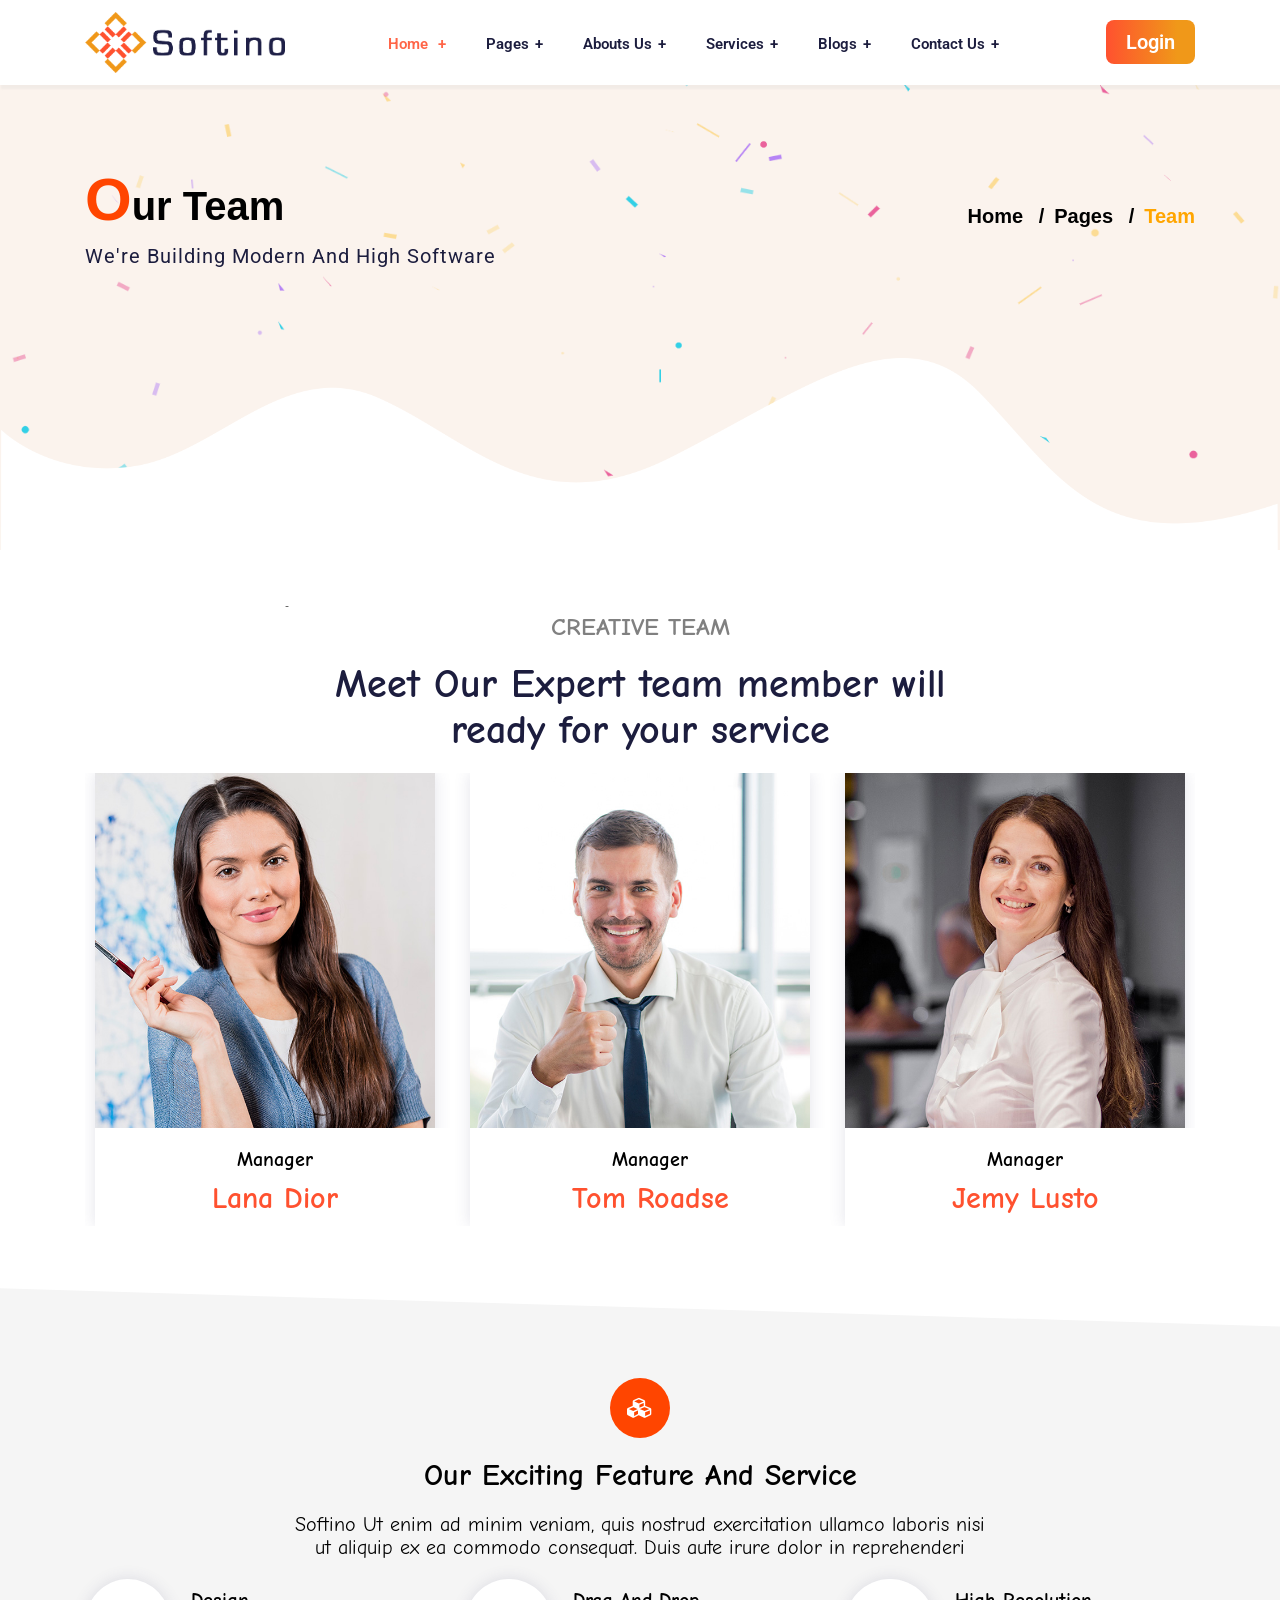
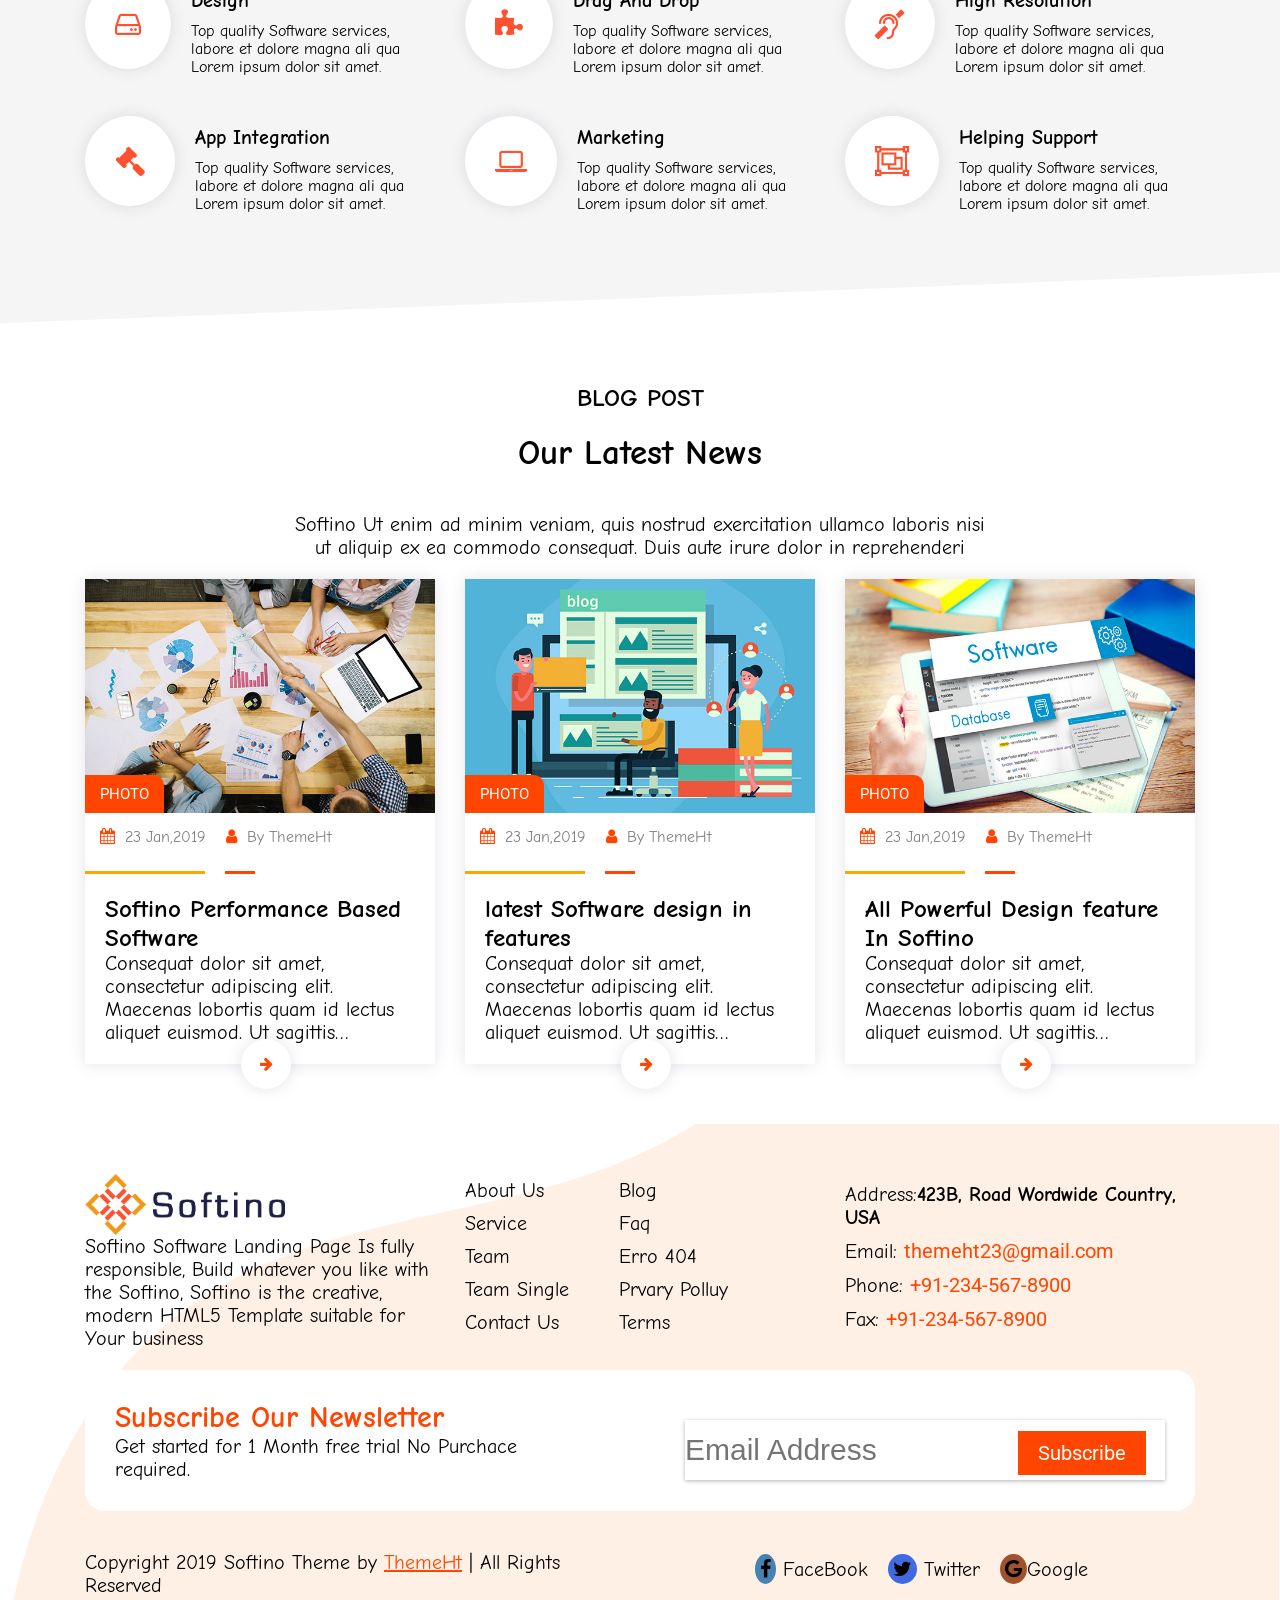
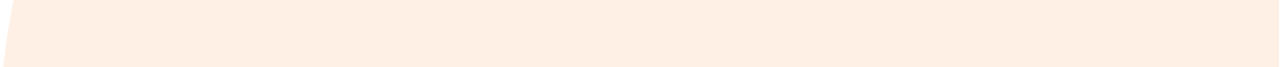
<file: team.html>
<!DOCTYPE html>
<html lang="en">

<head>
    <meta charset="UTF-8">
    <meta name="viewport" content="width=device-width, initial-scale=1.0">
    <link rel="stylesheet" href="essets/CSS/style.css">
    <link rel="stylesheet" href="essets/CSS/_grid.css">
    <link rel="stylesheet" href="essets/CSS/amaniton.css">
    <link rel="stylesheet" href="https://stackpath.bootstrapcdn.com/font-awesome/4.7.0/css/font-awesome.min.css">
    <link rel="stylesheet" href="https://fonts.googleapis.com/css?family=Comic+Neue|Lato|Montserrat|Open+Sans|Oswald|Poppins|Roboto&display=swap">
    <!-- --- owl Carousel ---- -->
    <link rel="stylesheet" href="essets/CSS/owl.carousel.css">
    <link rel="stylesheet" href="essets/CSS/owl.theme.default.css">

    <title>TEAM</title>
</head>

<body>
    <div class="wrapper" id="wrapper">
        <div class="wrapper--loading">
            <img src="././essets/IMG/load.gif" width="10%" alt="">
        </div>
        <!-- Start header -->
        <div class="" id="topcontent"></div>
        <div class="header">
            <div class="container-fluid">
                <div class="container">
                    <div class="header__menu">
                        <div class="header__logo">
                            <img src="essets/IMG/logotop.png" alt="">
                        </div>
                        <ul class="menu__list">
                            <li class="list--item" id="item1">
                                <div class="list--item-black">
                                    <a href="index.html">Home
                                </a>
                                    <a href="">+</a>
                                </div>
                            </li>
                            <li class="list--item" id="item2">
                                <div class="list--item-black">
                                    <a href="#5">Pages</a><a href="">+</a>
                                </div>
                                <ul class="drop__menu">
                                    <li>Team</li>
                                    <li>Team Single</li>
                                    <li>Faq</li>
                                    <li>Element</li>
                                    <li class="dropNeo" id="item7">
                                        <h5 href="">Coming Soon</h5>
                                        <ul class="drop__menu2">
                                            <li>Team</li>
                                            <li>Team Single</li>
                                            <li>Faq</li>
                                            <li>Element</li>
                                        </ul>
                                    </li>
                                    <li>Error 404</li>
                                </ul>
                            </li>
                            <li class="list--item" id="item3">
                                <div class="list--item-black">
                                    <a href="about.html">Abouts Us</a><a href="">+</a></div>
                                <ul class="drop__menu">
                                    <li>About Us 1</li>
                                    <li>About Us 2</li>
                                </ul>
                            </li>
                            <li class="list--item" id="item4">
                                <div class="list--item-black">
                                    <a href="single.html">Services</a><a href="">+</a></div>
                                <ul class="drop__menu">
                                    <li>Services 1</li>
                                    <li class="dropNeo" id="item8">
                                        <h5 href="">Services 2</h5>
                                        <ul class="drop__menu2">
                                            <li>Team</li>
                                            <li>Team Single</li>
                                            <li>Faq</li>
                                            <li>Element</li>
                                        </ul>
                                    </li>
                                </ul>
                            </li>
                            <li class="list--item" id="item5">
                                <div class="list--item-black">
                                    <a href="">Blogs</a><a href="">+</a></div>
                                <ul class="drop__menu">
                                    <li>Blog Grid 2</li>
                                    <li>Blog Left Sidebar</li>
                                    <li>Blog Right Sidebar</li>
                                    <li>Blog Single</li>
                                </ul>
                            </li>
                            <li class="list--item" id="item6">
                                <div class="list--item-black">
                                    <a href="">Contact Us</a><a href="">+</a></div>
                                <ul class="drop__menu">
                                    <li>Contact 1</li>
                                    <li>Contact 2</li>
                                </ul>
                            </li>
                        </ul>
                        <div class="header__btn">
                            <div class="humberger">
                                <i class="fa fa-bars fa-4x" aria-hidden="true"></i>
                            </div>
                            <a class="link_login" href="">Login</a>
                        </div>

                    </div>
                </div>
            </div>


        </div>
        <!-- End header -->
        <!-- --- Start Softwawe -----  -->
        <div class="software_our">
            <div class="bg_software">
                <img class="img_sorfware" src="essets/IMG/tải xuống.png">
            </div>
            <div class="text_pos">
                <div class="container">
                    <div class="main_textpos d-flex">

                        <div class="block_software">
                            <h1 class="orange_active">O<span class=un_orange>ur Team</span>

                            </h1>
                            <p class="txt_software">
                                We're Building Modern And High Software
                            </p>
                        </div>


                        <div class="block_software ">
                            <ul class="list_txt__software d-flex">
                                <li><a href="" class="link_software">Home </a><span>/</span></li>
                                <li>
                                    <a href="" class="link_software">Pages </a><span>/</span></li>
                                <li><a href="" class=" orange ">Team </a></li>
                            </ul>
                        </div>


                    </div>
                </div>
            </div>

            <div class="pts_end_software">
                <img class="img_end_software" src="essets/IMG/11.png">
            </div>
        </div>
        <!-- End Software -->
        <!-- Strart Creative -->
        <div class="creative">
            <div class="container">
                <div class="col-lg-8 offset-lg-2">-
                    <div class="creative__top">
                        <div class="title_amn">
                            <div class="bar bar-top"></div>
                            <div class="bar bar-right"></div>
                            <div class="bar bar-bottom"></div>
                            <div class="bar bar-left"></div>
                        </div>
                        <h5 class="title__creative">
                            Creative Team
                        </h5>
                        <h2 class="heading__creative">
                            Meet Our Expert team member will ready for your service
                        </h2>

                    </div>
                </div>
                <div id="slide_creative" class="slide_creative owl-carousel">
                    <div class="block_creative">
                        <div class="pts_creative">
                            <img class="img_creative" src="essets/IMG/team1.jpg">
                            <ul class="list_ic__creative ">
                                <li><a><i class="fa fa-facebook " aria-hidden="true "></i></a></li>
                                <li> <a><i class="fa fa-twitter " aria-hidden="true "></i></a></li>
                                <li><a><i class="fa fa-google " aria-hidden="true "></i></a></li>
                                <li> <a><i class="fa fa-info-circle " aria-hidden="true "></i></a></li>
                            </ul>
                            <a href="" class="link_img__creative">
                                <i class="fa fa-external-link" aria-hidden="true"></i>
                            </a>
                        </div>
                        <div class="title_block__creative">
                            <h5 class="headding_block__creative">
                                Manager
                            </h5>
                            <h1 class="txt_block_creative">
                                Lana Dior
                            </h1>
                        </div>
                    </div>

                    <div class="block_creative">
                        <div class="pts_creative">
                            <img class="img_creative" src="essets/IMG/team2.jpg">
                            <ul class="list_ic__creative ">
                                <li><a><i class="fa fa-facebook " aria-hidden="true "></i></a></li>
                                <li> <a><i class="fa fa-twitter " aria-hidden="true "></i></a></li>
                                <li><a><i class="fa fa-google " aria-hidden="true "></i></a></li>
                                <li> <a><i class="fa fa-info-circle " aria-hidden="true "></i></a></li>
                            </ul>
                            <a href="" class="link_img__creative">
                                <i class="fa fa-external-link" aria-hidden="true"></i>
                            </a>
                        </div>
                        <div class="title_block__creative">
                            <h5 class="headding_block__creative">
                                Manager
                            </h5>
                            <h1 class="txt_block_creative">
                                Tom Roadse
                            </h1>
                        </div>
                    </div>

                    <div class="block_creative">
                        <div class="pts_creative">
                            <img class="img_creative" src="essets/IMG/team3.jpg">
                            <ul class="list_ic__creative ">
                                <li><a><i class="fa fa-facebook " aria-hidden="true "></i></a></li>
                                <li> <a><i class="fa fa-twitter " aria-hidden="true "></i></a></li>
                                <li><a><i class="fa fa-google " aria-hidden="true "></i></a></li>
                                <li> <a><i class="fa fa-info-circle " aria-hidden="true "></i></a></li>
                            </ul>
                            <a href="" class="link_img__creative">
                                <i class="fa fa-external-link" aria-hidden="true"></i>
                            </a>
                        </div>
                        <div class="title_block__creative">
                            <h5 class="headding_block__creative">
                                Manager
                            </h5>
                            <h1 class="txt_block_creative">
                                Jemy Lusto
                            </h1>
                        </div>
                    </div>

                    <div class="block_creative">
                        <div class="pts_creative">
                            <img class="img_creative" src="essets/IMG/team4.jpg">
                            <ul class="list_ic__creative ">
                                <li><a><i class="fa fa-facebook " aria-hidden="true "></i></a></li>
                                <li> <a><i class="fa fa-twitter " aria-hidden="true "></i></a></li>
                                <li><a><i class="fa fa-google " aria-hidden="true "></i></a></li>
                                <li> <a><i class="fa fa-info-circle " aria-hidden="true "></i></a></li>
                            </ul>
                            <a href="" class="link_img__creative">
                                <i class="fa fa-external-link" aria-hidden="true"></i>
                            </a>
                        </div>
                        <div class="title_block__creative">
                            <h5 class="headding_block__creative">
                                Manager
                            </h5>
                            <h1 class="txt_block_creative">
                                James Lynn
                            </h1>
                        </div>
                    </div>

                </div>

            </div>


        </div>
        <!-- End Creative -->
        <!-- Start Exciting -->
        <div class="exciting">
            <div class="container">
                <div class="col-lg-8 offset-lg-2">
                    <div class="exciting_top">
                        <div class="icon_top__exciting">
                            <i class="fa fa-cubes" aria-hidden="true"></i>
                        </div>
                        <h2 class="title_top__exciting">
                            Our Exciting Feature And Service
                        </h2>
                        <p class="text_top__exciting">
                            Softino Ut enim ad minim veniam, quis nostrud exercitation ullamco laboris nisi ut aliquip ex ea commodo consequat. Duis aute irure dolor in reprehenderi
                        </p>

                    </div>
                </div>
                <div class="row">
                    <div class=" col-12 col-md-6 col-lg-4">
                        <div class="block_exciting">
                            <div class="icon_block__exciting">
                                <i class="fa fa-hdd-o" aria-hidden="true"></i>
                                <div class="overlay_border"></div>
                            </div>
                            <div class="text_block__exciting">
                                <h5 class="title_block__exciting">
                                    Design
                                </h5>
                                <p class="deceription_block__exciting">
                                    Top quality Software services, labore et dolore magna ali qua Lorem ipsum dolor sit amet.
                                </p>
                            </div>
                        </div>
                    </div>
                    <div class="col-12 col-md-6 col-lg-4">
                        <div class="block_exciting">
                            <div class="icon_block__exciting">
                                <i class="fa fa-puzzle-piece" aria-hidden="true"></i>
                                <div class="overlay_border"></div>
                            </div>
                            <div class="text_block__exciting">
                                <h5 class="title_block__exciting">
                                    Drag And Drop
                                </h5>
                                <p class="deceription_block__exciting">
                                    Top quality Software services, labore et dolore magna ali qua Lorem ipsum dolor sit amet.
                                </p>
                            </div>
                        </div>
                    </div>
                    <div class="col-12 col-md-6 col-lg-4">
                        <div class="block_exciting">
                            <div class="icon_block__exciting">
                                <i class="fa fa-deaf" aria-hidden="true"></i>
                                <div class="overlay_border"></div>
                            </div>
                            <div class="text_block__exciting">
                                <h5 class="title_block__exciting">
                                    High Resolution
                                </h5>
                                <p class="deceription_block__exciting">
                                    Top quality Software services, labore et dolore magna ali qua Lorem ipsum dolor sit amet.
                                </p>
                            </div>
                        </div>
                    </div>
                    <div class="col-12 col-md-6 col-lg-4">
                        <div class="block_exciting">
                            <div class="icon_block__exciting">
                                <i class="fa fa-gavel" aria-hidden="true"></i>
                                <div class="overlay_border"></div>
                            </div>
                            <div class="text_block__exciting">
                                <h5 class="title_block__exciting">
                                    App Integration
                                </h5>
                                <p class="deceription_block__exciting">
                                    Top quality Software services, labore et dolore magna ali qua Lorem ipsum dolor sit amet.
                                </p>
                            </div>
                        </div>
                    </div>
                    <div class="col-12 col-md-6 col-lg-4">
                        <div class="block_exciting">
                            <div class="icon_block__exciting">
                                <i class="fa fa-laptop" aria-hidden="true"></i>
                                <div class="overlay_border"></div>
                            </div>
                            <div class="text_block__exciting">
                                <h5 class="title_block__exciting">
                                    Marketing
                                </h5>
                                <p class="deceription_block__exciting">
                                    Top quality Software services, labore et dolore magna ali qua Lorem ipsum dolor sit amet.
                                </p>
                            </div>
                        </div>
                    </div>
                    <div class="col-12 col-md-6 col-lg-4">
                        <div class="block_exciting">
                            <div class="icon_block__exciting">
                                <i class="fa fa-object-group" aria-hidden="true"></i>
                                <div class="overlay_border"></div>
                            </div>
                            <div class="text_block__exciting">
                                <h5 class="title_block__exciting">
                                    Helping Support
                                </h5>
                                <p class="deceription_block__exciting">
                                    Top quality Software services, labore et dolore magna ali qua Lorem ipsum dolor sit amet.
                                </p>
                            </div>
                        </div>
                    </div>
                </div>

            </div>
        </div>
        <!-- End Exciting  -->
        <!-- Start News -->
        <div class="news">
            <div class="container">
                <div class="col-lg-8 offset-lg-2">
                    <div class="main_top__news">
                        <div class="txt_top__news">
                            <h2 class="title_top__news">
                                BLOG POST
                            </h2>
                            <div class="title_amn">
                                <div class="bar bar-top"></div>
                                <div class="bar bar-right"></div>
                                <div class="bar bar-bottom"></div>
                                <div class="bar bar-left"></div>
                            </div>
                        </div>
                        <h3 class="text_top__news">
                            Our Latest News
                        </h3>
                        <p class="deceription_top__news">
                            Softino Ut enim ad minim veniam, quis nostrud exercitation ullamco laboris nisi ut aliquip ex ea commodo consequat. Duis aute irure dolor in reprehenderi
                        </p>
                    </div>
                </div>
                <div class="row">
                    <div class=" col-12 col-md-12 col-lg-4">
                        <div class="block_news">
                            <div class="pts_block__news">
                                <img class="img_block__news" src="essets/IMG/blog1.jpg">
                                <div class="overlay_img__news"></div>
                                <div class="overlay_img__news1"></div>
                                <a href="" class="link_img__news">PHOTO</a>
                            </div>
                            <ul class="list_text__news">
                                <li><i class="fa fa-calendar" aria-hidden="true"></i>23 Jan,2019</li>
                                <li><i class="fa fa-user" aria-hidden="true"></i>By ThemeHt</li>
                            </ul>
                            <div class="line_news d-flex">
                                <div class="line_news_1"></div>
                                <div class="line_news_2"></div>
                            </div>
                            <div class="text_block__news">
                                <h3>Softino Performance Based Software</h3>
                                <p>Consequat dolor sit amet, consectetur adipiscing elit. Maecenas lobortis quam id lectus aliquet euismod. Ut sagittis…</p>
                            </div>

                            <div class="icon_end__news">
                                <i class="fa fa-arrow-right" aria-hidden="true"></i>
                            </div>
                        </div>
                    </div>
                    <div class="col-12 col-md-12 col-lg-4">
                        <div class="block_news">
                            <div class="pts_block__news">
                                <img class="img_block__news" src="essets/IMG/blog2.jpg">
                                <div class="overlay_img__news"></div>
                                <div class="overlay_img__news1"></div>
                                <a href="" class="link_img__news">PHOTO</a>
                            </div>
                            <ul class="list_text__news d-flex">
                                <li><i class="fa fa-calendar" aria-hidden="true"></i>23 Jan,2019</li>
                                <li><i class="fa fa-user" aria-hidden="true"></i>By ThemeHt</li>
                            </ul>
                            <div class="line_news d-flex">
                                <div class="line_news_1"></div>
                                <div class="line_news_2"></div>
                            </div>
                            <div class="text_block__news">
                                <h3>latest Software design in features</h3>
                                <p>Consequat dolor sit amet, consectetur adipiscing elit. Maecenas lobortis quam id lectus aliquet euismod. Ut sagittis…</p>
                            </div>

                            <div class="icon_end__news">
                                <i class="fa fa-arrow-right" aria-hidden="true"></i>
                            </div>
                        </div>
                    </div>
                    <div class="col-12 col-md-12 col-lg-4">
                        <div class="block_news">
                            <div class="pts_block__news">
                                <img class="img_block__news" src="essets/IMG/03 (1).jpg">
                                <div class="overlay_img__news"></div>
                                <div class="overlay_img__news1"></div>
                                <a href="" class="link_img__news">PHOTO</a>
                            </div>
                            <ul class="list_text__news">
                                <li><i class="fa fa-calendar" aria-hidden="true"></i>23 Jan,2019</li>
                                <li><i class="fa fa-user" aria-hidden="true"></i>By ThemeHt</li>
                            </ul>
                            <div class="line_news d-flex">
                                <div class="line_news_1"></div>
                                <div class="line_news_2"></div>
                            </div>
                            <div class="text_block__news">
                                <h3>All Powerful Design feature In Softino</h3>
                                <p>Consequat dolor sit amet, consectetur adipiscing elit. Maecenas lobortis quam id lectus aliquet euismod. Ut sagittis…</p>
                            </div>

                            <div class="icon_end__news">
                                <i class="fa fa-arrow-right" aria-hidden="true"></i>
                            </div>
                        </div>
                    </div>
                </div>
            </div>
        </div>
        <!-- End News -->
        <section class="footer">
            <div class="top_footer">
                <div class="container">
                    <div class="main_top__footer">
                        <div class="row">
                            <div class="col-12 col-md-6 col-lg-4">
                                <div class="block_top__footer">
                                    <img class="logo_footer" src="essets/IMG/logotop.png">
                                    <p>Softino Software Landing Page Is fully responsible, Build whatever you like with the Softino, Softino is the creative, modern HTML5 Template suitable for Your business
                                    </p>
                                </div>
                            </div>
                            <div class="col-12 col-md-6 col-lg-4">
                                <div class="block_top_footer">

                                    <div class="un_block_footer d-flex">
                                        <ul class="list_txt__footer">
                                            <li>About Us</li>
                                            <li>Service</li>
                                            <li>Team</li>
                                            <li>Team Single</li>
                                            <li>Contact Us</li>
                                        </ul>
                                        <ul class="list_txt__footer">
                                            <li>Blog</li>
                                            <li>Faq</li>
                                            <li>Erro 404 </li>
                                            <li>Prvary Polluy</li>
                                            <li>Terms</li>
                                        </ul>

                                    </div>
                                </div>
                            </div>
                            <div class="col-12 col-md-6 col-lg-4">
                                <div class="block_top__footer">
                                    <ul class="list_txt__right">
                                        <li>Address:<b class="b_footer">423B, Road Wordwide Country, USA</b></li>
                                        <li>Email: <a href="" class="link_footer"> themeht23@gmail.com</a></li>
                                        <li>Phone: <a href="" class="link_footer"> +91-234-567-8900</a></li>
                                        <li>Fax: <a href="" class="link_footer"> +91-234-567-8900</a></li>
                                    </ul>
                                </div>

                            </div>
                        </div>
                    </div>
                </div>
            </div>

            <div class="center_footer ">
                <div class="container">
                    <div class="main_center__footer">

                        <div class="row">
                            <div class="col-12 col-md-6 col-lg-6">
                                <div class="block_center__footer">
                                    <h2>
                                        Subscribe Our Newsletter
                                    </h2>
                                    <p class="txt_center__footer">
                                        Get started for 1 Month free trial No Purchace required.
                                    </p>
                                </div>
                            </div>
                            <div class="col-12 col-md-6 col-lg-6">
                                <div class="block_center__footer">
                                    <input class="input_center__footer" type="text" placeholder="Email Address">
                                    <a href="" class="link_center__footer">Subscribe</a>
                                </div>
                            </div>
                        </div>
                    </div>
                </div>
            </div>

            <div class="end_footer">
                <div class="container">
                    <div class="row">
                        <div class="col-12  col-md-12 col-lg-6">
                            <div class="text_footer">
                                <p class="txt_end_footer">
                                    Copyright 2019 Softino Theme by <span class="span_center__footer">ThemeHt</span> | All Rights Reserved
                                </p>
                            </div>
                        </div>
                        <div class="col-12 col-md-12 col-lg-6">
                            <div class="text_footer_ic">
                                <div class="list_icon_end d-flex">
                                    <li><i class="fa fa-facebook" aria-hidden="true"></i> FaceBook</li>
                                    <li><i class="fa fa-twitter" aria-hidden="true"></i> Twitter</li>
                                    <li><i class="fa fa-google" aria-hidden="true"></i>Google </li>
                                </div>
                            </div>
                        </div>

                    </div>
                </div>
            </div>




        </section>
        <!-- --- Start Footer --  -->
        <!-- End Footer  -->
    </div>
</body>
<script src="https://ajax.googleapis.com/ajax/libs/jquery/3.4.1/jquery.min.js "></script>
<script src="essets/JS/main.js "></script>
<script src="essets/JS/loading.js"></script>
<script src="essets/JS/owl.carousel.js "></script>

</html>
</file>
<file: essets/CSS/style.css>
/* ----------------- TABLE OF CONTETN ----------------  */
    /* Font 
  font-family: 'Comic Neue', cursive;
font-family: 'Roboto', sans-serif;

font-family: 'Lato', sans-serif;
font-family: 'Montserrat', sans-serif;
font-family: 'Oswald', sans-serif;
font-family: 'Poppins', sans-serif; */
    /* 
1.Reset CSS
2.
3.
4.
5.
6. */
    /* ---------------- Reset CSS -------------  */
    
    html {
        scroll-behavior: smooth;
        font-size: 62.5%;
        font-family: 'Comic Neue', cursive;
    }
    
    * {
        margin: 0;
        padding: 0;
        box-sizing: border-box;
    }
    
    .wrapper {
        width: 100%;
        display: block;
        overflow: hidden;
        position: relative;
    }
    
    a {
        text-decoration: none;
        font-family: 'Roboto', sans-serif;
    }
    
    li {
        list-style: none;
    }
    
    img {
        width: 100%;
        display: block;
    }
    
    .center {
        text-align: center;
    }
    
    .menu_bars {
        display: none;
    }
    
    .scroll--top {
        position: fixed;
        right: 2rem;
        bottom: 2rem;
    }
    
    .humberger {
        display: none;
    }

    .wrapper--loading {
        position: fixed;
        z-index: 99999;
        width: 100%;
        top: 0;
        left: 0; 
        display: flex;
        height: 100vh;
        transition: 0.9s;
        background-color: rgb(0, 0, 0);
    }
    
    #wrapper .wrapper--disable {        
        opacity: 0;
        z-index: -999;
    }
    
    .wrapper .wrapper--loading img {
        margin: auto;
        width: 10% !important;
    }
    /* ------------------- HEADER TOP -------------- */
    
    .header {
        box-shadow: 3px 2px 2px 2px rgba(204, 204, 204, 0.205);
        position: fixed;
        width: 100%;
        padding: 1.2rem 0;
        z-index: 99;
        background-color: rgb(255, 255, 255);
        transition: 0.5s;
    }
    
    .fixmenu {
        padding: 0;
        width: 100%;
    }
    
    .header__menu {
        display: flex;
        white-space: nowrap;
        justify-content: space-between;
        align-items: center;
    }
    
    .header__menu .header__logo img {
        width: 200px;
    }
    
    .header__menu .menu__list {
        display: flex;
        align-items: center;
    }
    
    .header__menu .menu__list .list--item {
        padding: 1.2rem 2rem;
        display: flex;
        position: relative;
        align-items: center;
    }
    
    .header__menu .menu__list a {
        color: #1C1D3E;
        font-size: 15px;
        font-weight: 600;
        transition: 0.3s;
        text-decoration: none;
    }
    
    .header__menu .menu__list .list--item a:last-child {
        padding-left: 0.6rem;
    }
    
    .header__menu .menu__list .list--item {
        position: relative;
    }
    
    .header__menu .menu__list li:first-child a {
        color: #FF6547;
        position: relative;
        padding-left: 0.6rem;
    }
    
    .header__menu .menu__list a:hover {
        color: #FF6547;
    }
    
    .header__menu .menu__list .list--item img {
        animation: fade ease-in-out 0.8s infinite;
        position: absolute;
        width: 3rem;
        left: 50%;
        transform: translateX(-50%);
        top: 100%;
    }
    
    .header__menu .menu__list .list--item .drop__menu {
        border-radius: 0.4rem;
        padding-left: 2rem;
        cursor: pointer;
    }
    
    .header__menu .header__btn a {
        color: white;
        transition: 0.3s;
        border-radius: 0.8rem;
        padding: 1rem 2rem;
        font-weight: 600;
        text-decoration: none;
        background: linear-gradient(90deg, rgba(255, 81, 47, 1) 0%, rgba(240, 152, 25, 1) 80%);
        font-size: 2rem;
        margin-left: 1rem;
    }
    
    .fa-bars {
        color: #FF6547;
    }
    
    .header__menu .menu__list .list--item .drop__menu .dropNeo {
        position: relative;
    }
    /* --------- REPONSIVE MENU ------------ */
    
    @media (max-width:575px) {
        .header__btn a {
            display: none;
        }
    }
    
    @media (max-width:991px) {
        .header__menu .menu__list .list--item .drop__menu .drop__menu2 {
            position: static;
            max-height: 0;
            border-radius: 0.5rem;
            margin-top: 1rem;
            transition: 0.3s;
            overflow: hidden;
        }
        .header__menu .menu__list .list--item .drop__menu .showmenu2 {
            max-height: 100vh;
            -webkit-box-shadow: 1px 1px 10px 5px rgba(0, 0, 0, 0.233);
            -moz-box-shadow: 1px 1px 10px 5px rgba(0, 0, 0, 0.24);
            box-shadow: 1px 1px 10px 5px rgba(0, 0, 0, 0.253);
        }
        .header__menu .menu__list .list--item .drop__menu li {
            font-size: 15px;
            transition: ease-in 250ms;
        }
        .header__menu .menu__list .list--item .drop__menu li h5 {
            font-size: 15px;
            font-weight: 400;
        }
        .header__menu .menu__list .list--item .drop__menu>li:hover {
            color: #ff512f;
            padding-left: 2.8rem;
        }
        .header__menu .menu__list .list--item .drop__menu>li:hover ul {
            color: #1C1D3E;
        }
        .header__menu .menu__list .list--item .drop__menu .drop__menu2 li:hover {
            color: #ff512f;
            padding-left: 2.8rem;
        }
        .header__menu .header__btn {
            transition: 0.3s;
        }
        .header__menu .header__btn:hover {
            transform: translateY(-10%);
        }
        .header {
            background-color: #FEFEFE;
        }
        .humberger {
            position: absolute;
            display: block;
            right: calc(100% + 5px);
        }
        .header .header__menu {
            cursor: pointer;
            position: relative;
            align-items: flex-start;
            flex-direction: column;
        }
        .header .header__menu .menu__list {
            top: 100%;
            position: absolute;
            overflow: hidden;
            max-height: 0;
            overflow: hidden;
            transition: 0.3s;
            width: 100%;
            border-radius: 0.4em;
            background-color: #ffffff;
            flex-direction: column;
            align-items: flex-start;
        }
        /* ---- SHOW MENU ---- */
        .header .header__menu .showmenu {
            max-height: 100vh;
            border: 1px solid rgba(197, 194, 194, 0.308);
            -webkit-box-shadow: 1px 1px 10px 5px rgba(0, 0, 0, 0.233);
            -moz-box-shadow: 1px 1px 10px 5px rgba(0, 0, 0, 0.24);
            box-shadow: 1px 1px 10px 5px rgba(0, 0, 0, 0.253);
            overflow: auto;
        }
        .header__menu .menu__list .list--item:hover a:first-child {
            padding-left: 2rem;
        }
        .header__menu .menu__list .list--item:hover a {
            color: #ff512f;
        }
        .header__btn {
            right: 0;
            top: 2rem;
            position: absolute;
        }
        .header__menu .menu__list .list--item {
            width: 100%;
            flex-direction: column;
            align-items: flex-start;
        }
        .list--item-black {
            width: 100%;
            display: flex;
            justify-content: space-between;
        }
        /* --------- DROP MENU ------- */
        .header__menu .menu__list .list--item .drop__menu {
            width: 100%;
            max-height: 0;
            transition: 0.3s;
            margin-top: 1rem;
            overflow: hidden;
            border-radius: 0.4em;
        }
        .header__menu .menu__list .list--item .showMenu {
            max-height: 100vh;
            overflow: auto;
            -webkit-box-shadow: 1px 11px 33px 8px rgba(0, 0, 0, 0.233);
            -moz-box-shadow: 1px 11px 33px 8px rgba(0, 0, 0, 0.24);
            box-shadow: 1px 11px 33px 8px rgba(0, 0, 0, 0.253);
        }
        .header__menu .menu__list .list--item .drop__menu li {
            padding: 1.2rem;
        }
        .header__menu .menu__list .list--item img {
            display: none;
        }
        .work .work__component .work__dots {
            display: none;
        }
    }
    /* --------- REPONSIVE MENU & DROP MENU ---------- */
    
    @media (min-width:992px) {
        /* -------- DROP MENU ---------  */
        .header__menu .menu__list .list--item:hover .drop__menu {
            display: block;
        }
        .header__menu .menu__list .list--item .drop__menu {
            position: absolute;
            display: none;
            background-color: rgb(255, 255, 255);
            top: 100%;
            padding-right: 8rem;
            border-radius: 0.4rem;
            -webkit-box-shadow: 1px 11px 33px 8px rgba(0, 0, 0, 0.233);
            -moz-box-shadow: 1px 11px 33px 8px rgba(0, 0, 0, 0.24);
            box-shadow: 1px 11px 33px 8px rgba(0, 0, 0, 0.253);
        }
        .header__menu .menu__list .list--item .drop__menu li {
            padding: 1.2rem;
        }
        /* -------  MENU -------  */
        .header__menu .menu__list .list--item .drop__menu .dropNeo:hover {
            padding-right: 3rem;
        }
        .header__menu .menu__list .list--item .drop__menu .dropNeo:hover .drop__menu2 {
            display: block;
        }
        .header__menu .menu__list .list--item .drop__menu .drop__menu2 {
            position: absolute;
            left: 100%;
            border-radius: 0.5rem;
            top: 0;
            padding-right: 5rem;
            display: none;
            transition: 0.3s;
            -webkit-box-shadow: -2px 3px 13px -4px rgba(122, 122, 122, 0.575);
            -moz-box-shadow: -2px 3px 13px -4px rgba(122, 122, 122, 0.596);
            box-shadow: -2px 3px 13px -4px rgba(122, 122, 122, 0.61);
            background-color: rgb(255, 255, 255);
        }
        .hamberger {
            display: block;
            color: orangered;
        }
    }
    
    @media (max-width:991px) {}
    
    @media(min-width:992px)and(max-width:1199px) {}
    /* ------------END  REPONSIVE HEADER ---------  */
    /* ---------- BANNER -----------------  */
    
    .banner {
        background: url(../IMG/01.png);
        animation: mymove 10s infinite;
    }
    
    .banner .main_banner {
        padding: 10rem 0;
    }
    
    .banner .main_banner .block_banner {
        padding: 5rem 0;
    }
    
    .banner .main_banner .block_banner .img_block__banner {
        animation: tada 3s;
    }
    
    .banner .main_banner .block_banner h3 {
        font-size: 2rem;
        background-color: #ffb58c;
        display: inline-block;
        padding: 1rem 2rem;
        border-radius: 1rem;
        animation: fadeInDown 3s;
    }
    
    .banner .main_banner .block_banner .main_text_block {
        transform: translateY(5rem);
    }
    
    .banner .main_banner .block_banner h2 {
        font-size: 6rem;
        padding: 2rem 0;
        animation: jackInTheBox 3s;
    }
    
    .banner .main_banner .block_banner h2 .un_h2 {
        color: orangered;
    }
    
    .banner .main_banner .block_banner p {
        font-size: 2rem;
        color: gray;
        animation: fadeInDown 3s;
    }
    
    @media(max-width:768px) {
        html {
            font-size: 50%;
        }
        .banner .main_banner .block_banner h2 {
            font-size: 5rem
        }
        .banner .main_banner .block_banner p {
            font-size: 3rem;
        }
    }
    /* --------------- CONTENT MACBOOK -------------------- */
    
    .macbook {
        background: url(../IMG/bgic1.png);
        background-position: center center;
        background-repeat: no-repeat;
        background-size: cover;
    }
    
    .macbook .block_macbook {
        animation: fadeInDown 2s;
        position: relative;
    }
    /* .mac {
            position: relative;
        } */
    
    .macbook .block_macbook .img_macbook {}
    
    .macbook .block_macbook .bnt_play {
        background-color: orangered;
        color: white;
        display: inline-block;
        padding: 2rem;
        border-radius: 50%;
        position: absolute;
        top: 50%;
        left: 50%;
        transform: scale(1);
        animation: pulse 2s infinite;
        transform: translate(-50%, -50%);
    }
    
    .macbook .block_text__macbook {
        padding: 3rem 0;
        font-family: 'Roboto', sans-serif;
    }
    
    .macbook .block_text__macbook p {
        font-size: 3rem;
        text-align: center;
    }
    
    .macbook .block_text__macbook p .text_center__p {
        color: orangered;
        padding: 0 1rem;
    }
    
    .macbook .modal__video {
        position: fixed;
        width: 100%;
        height: 100%;
        top: 0;
        left: 0;
        background-color: rgba(0, 0, 0, 0.5);
        z-index: 9998;
        display: none;
    }
    
    .macbook .modal__video iframe {
        position: absolute;
        top: 10rem;
        left: 10%;
        z-index: 9999999;
    }
    /* --------------- DESIGN ------------  */
    
    .services {
        padding: 8rem 0;
    }
    
    .services .services__card {
        cursor: pointer;
        display: flex;
        position: relative;
        text-align: center;
        justify-content: center;
        padding: 0 4rem;
        border-radius: 0.8rem;
        margin-top: 5rem;
        overflow: hidden;
    }
    
    .services .services__card .services__component {
        padding: 3rem 0;
    }
    
    .services .services__card .services__component img {
        height: 10rem;
        width: 10rem;
        margin: 0 auto;
    }
    
    .services .services__card .services__component .services--overlay {
        position: absolute;
        width: 100%;
        height: 100%;
        top: 0;
        border-radius: 1rem;
        left: 0;
        display: flex;
    }
    
    .services__component .services--overlay2 {
        opacity: 0;
        background-position: center;
        background-repeat: no-repeat;
        background-size: cover;
        background-image: url(../img/bgic2.png);
        position: absolute;
        width: 100%;
        height: 100%;
        top: 0;
        transition: ease-in 250ms;
        border-radius: 1rem;
        left: 0;
    }
    
    .services__component .over--orange {
        transition: ease-in 380ms;
        width: 0%;
        margin: auto;
        z-index: -1;
        height: 0%;
        border-radius: 0.4rem;
        background: linear-gradient(180deg, rgba(255, 81, 47, 1) 0%, rgba(240, 152, 25, 1) 80%);
    }
    
    .services .services__card h1 {
        font-size: 2.5rem;
        padding: 2rem 0;
    }
    
    .services .services__card p {
        font-size: 2rem;
        color: rgb(153, 153, 153);
    }
    
    .services__card:hover .services--overlay2 {
        opacity: 0.3;
        animation: zoom ease-in 5s infinite;
    }
    
    .services__card:hover .services__component h1,
    .services__card:hover .services__component p {
        color: white;
    }
    
    .services__component:hover .over--orange {
        width: 100%;
        height: 100%;
    }
    
    @media(max-width:768px) {
        .services .services__card h1 {
            font-size: 3rem;
        }
        .services .services__card p {
            font-size: 2.5rem
        }
    }
    
    @media(min-width:768px) and (max-width:991px) {
        .services .services__card h1 {
            font-size: 4rem;
        }
        .services .services__card p {
            font-size: 2rem
        }
    }
    /* ------------- PROCESS-------------------- */
    
    .load-wrapp {
        position: absolute;
        right: 0;
        top: 22%;
        left: inherit;
    }
    
    .line:nth-last-child(1) {
        animation: opacitychange 1s ease-out infinite;
    }
    
    .line:nth-last-child(2) {
        animation: opacitychange 0.66s ease-out infinite;
    }
    
    .line:nth-last-child(3) {
        animation: opacitychange 0.55s ease-out infinite;
    }
    
    .line {
        width: 1rem;
        height: 1rem;
        background-color: #FF512F;
        border-radius: 50%;
        display: inline-block;
        margin: 0 0.5rem;
    }
    
    .process {
        background: url(../IMG/bgic1.png);
        padding: 5rem 0;
    }
    
    .bg_process {
        background-color: black;
    }
    
    .process .top_process {
        text-align: center;
    }
    
    .process .top_process h2 {
        font-size: 4rem;
        color: white;
        padding: 2rem 0;
    }
    
    .process .block_process {
        text-align: center;
    }
    
    .process .block_process .icon_process {
        padding: 5rem;
        border: 1px solid gray;
        display: inline-block;
        border-radius: 50%;
        width: 14rem;
        height: 14rem;
        position: relative;
    }
    
    .process .block_process .icon_process i {
        font-size: 4rem;
        color: white;
    }
    
    .process .block_process .number_process {
        font-size: 2rem;
        background-color: white;
        padding: 1rem;
        top: 0%;
        border-radius: 50%;
        position: absolute;
        right: 0;
        color: orangered;
        box-shadow: 0 12px 20px 0 rgba(117, 178, 240, 0.4);
    }
    
    .process .block_process h2 {
        font-size: 2rem;
        color: orangered;
        text-transform: uppercase;
        padding: 2rem 0;
    }
    
    .process .block_process p {
        font-size: 2rem;
        color: white;
    }
    /* ------------ REPONSIVE ------------------  */
    
    @media(max-width:768px) {
        html {
            font-size: 50%;
        }
        .load-wrapp {
            display: none;
        }
        .block_process {
            padding: 2rem 0;
        }
    }
    
    @media (min-width:576px) and (max-width:991px) {
        .process .block_process p {
            width: 50rem;
            margin: 0 auto;
        }
        .load-wrapp {
            display: none;
        }
        .block_process {
            padding: 2rem 0;
        }
    }
    
    @media(min-width:992px)and(max-width:1199px) {
        .load-wrapp {
            display: none;
        }
    }
    /* ----------------------- MEET---------------------  */
    
    .owl-nav {
        display: none;
    }
    
    .meet {
        padding: 6rem 0;
    }
    
    .meet .meet_top {
        text-align: center;
    }
    
    .meet .meet_top h2 {
        font-size: 5rem;
        padding: 2rem 0;
    }
    
    .meet_top .un_h2 {
        color: orangered;
    }
    
    .team_slide {}
    
    .team_slide .block_team {
        box-shadow: -1px 4px 8px lightgrey;
        text-align: center;
        position: relative;
        padding: 4rem 0;
        margin: 4rem 1.5rem;
    }
    
    .block_team::before {
        content: "";
        background: orangered;
        border-radius: 7px;
        width: 0;
        height: 5px;
        position: absolute;
        top: 0;
        left: 0;
        transition: 0.5s;
    }
    
    .block_team::after {
        content: "";
        background: orangered;
        border-radius: 7px;
        width: 0;
        height: 5px;
        position: absolute;
        bottom: 0;
        right: 0;
        transition: 0.5s;
    }
    
    .block_team:hover::after,
    .block_team:hover::before {
        width: 40%;
    }
    
    .team_slide .block_team .img_team {
        border-radius: 50%;
        height: 20rem;
        overflow: hidden;
        position: relative;
        width: 20rem;
        margin: 0 auto;
        display: flex;
        align-items: center;
        justify-content: center;
    }
    
    .team_slide .block_team .img_team .link_img__team {
        position: absolute;
        z-index: 2;
        width: 5rem;
        height: 5rem;
        background-color: white;
        line-height: 5rem;
        color: black;
        border-radius: 50%;
        font-size: 2rem;
        right: -7rem;
        transition: 0.5s;
    }
    
    .team_slide .block_team:hover .link_img__team {
        left: 50%;
        transform: translateX(-50%);
    }
    
    .team_slide .block_team h6 {
        font-size: 1.5rem;
        font-weight: 400;
        line-height: 2.3rem;
        color: black;
        font-family: 'Heebo', sans-serif;
        text-align: center;
        margin: 2rem 0 1rem 0;
    }
    
    .team_slide .block_team h3 {
        font-size: 2rem;
        font-weight: 500;
        line-height: 2.6rem;
        color: #ff512f;
        font-family: 'Titillium Web', sans-serif;
        text-align: center;
        margin-bottom: 2rem;
    }
    
    .team_slide .block_team .list_icon {
        transform: translateX(8rem);
    }
    
    .team_slide .block_team .list_icon .fa-facebook,
    .team_slide .block_team .list_icon .fa-twitter,
    .team_slide .block_team .list_icon .fa-google,
    .team_slide .block_team .list_icon .fa-info-circle {
        width: 4rem;
        height: 4rem;
        border-radius: 50%;
        color: white;
        line-height: 4rem;
        margin: 0 0.25rem;
        font-size: 2rem;
    }
    
    .team_slide .block_team .list_icon .fa-facebook {
        background-color: #40BFF5;
    }
    
    .team_slide .block_team .list_icon .fa-twitter {
        background-color: #40BFF5;
    }
    
    .team_slide .block_team .list_icon .fa-google {
        background-color: #DB5442;
    }
    
    .team_slide .block_team .list_icon .fa-info-circle {
        background-color: #238CC8;
    }
    
    .team_slide .block_team .img_team .pts_team {
        border-radius: 50%;
        width: 20rem;
    }
    
    .team_slide .block_team h6 {
        font-size: 1.5rem;
    }
    
    .team_slide .block_team h3 {
        font-size: 2rem;
        color: orangered;
        padding: 1rem 0;
    }
    
    .team_slide .block_team .list_icon li {
        padding-right: 2rem;
    }
    
    .team_slide .block_team .list_icon li i {
        font-size: 2rem;
        color: white;
        padding: 1rem;
        border-radius: 2rem;
    }
    
    .fa-facebook {
        background-color: steelblue;
    }
    
    .fa-twitter {
        background-color: royalblue;
    }
    
    .fa-google {
        background-color: sienna;
    }
    
    .fa-info-circle {
        background-color: slateblue;
    }
    
    @media(max-width:768px) {
        .meet .meet_top h2 {
            font-size: 4rem;
        }
        .team_slide .block_team h6 {
            font-size: 3.2rem;
        }
        .team_slide .block_team h3 {
            font-size: 2.5rem;
        }
    }
    
    @media(min-width:768px) and (max-width:991px) {
        .team_slide .block_team h6 {
            font-size: 3.2rem;
        }
        .team_slide .block_team h3 {
            font-size: 2.5rem;
        }
        .team_slide .block_team .list_icon {
            transform: translateX(10rem);
        }
    }
    /* ----- Pricang ----------------  */
    
    .pricing {
        background: url(../IMG/full-2.png);
        background-position: center center;
        background-size: cover;
        background-repeat: no-repeat;
        padding: 5rem 0;
    }
    
    .pricing .block_text {}
    
    .pricing .block_text h1 {
        font-size: 4rem;
    }
    
    .pricing .block_text h2 b {
        color: white;
    }
    
    .pricing .block_text p {
        font-size: 2rem;
        padding: 2rem 0;
    }
    
    .pricing .block_text .link_left__pricing {
        color: white;
        background-color: orangered;
        padding: 1rem 2rem;
        font-size: 2rem;
        display: inline-block;
        margin-right: 1rem;
        border-radius: .5rem;
    }
    
    .pricing .block_text .link_right_pricing {
        background-color: white;
        color: black;
        font-size: 2rem;
        padding: 1rem 2rem;
        display: inline-block;
        transition: 1s;
        border-radius: .5rem;
    }
    
    .pricing .block_text .link_right_pricing:hover {
        color: white;
        background-color: orangered;
    }
    /* ------ */
    
    .pricing .block_pricing {
        background-color: white;
        text-align: center;
        box-shadow: 0px 20px 50px 0px rgba(153, 153, 153, 0.5);
        margin: 3rem 0;
    }
    
    .pricing .block_pricing h1 {
        color: orangered;
    }
    
    .pricing .block_pricing .list_text__pricing {
        color: gray;
    }
    
    .pricing .block_premium {
        color: white;
        background-color: orangered;
        text-align: center;
        padding: 3rem 0;
        box-shadow: 0px 20px 50px 0px rgba(153, 153, 153, 0.5);
    }
    
    .pricing .block_premium .link_starter {
        background-color: white;
        color: black;
    }
    
    .pricing .block_premium .list_text__pricing {
        color: white;
    }
    
    .pricing h2 {
        font-size: 3rem;
        display: inline-block;
        position: relative;
        padding: 2rem 0;
        line-height: 9rem;
        transform: translateX(-5rem);
    }
    
    .pricing h2 .dola {
        font-size: 8rem;
        position: absolute;
        bottom: 0;
        font-weight: bolder;
        font-family: 'Titillium Web', sans-serif;
    }
    
    .pricing h5 {
        font-size: 2rem;
    }
    
    .pricing h1 {
        font-size: 2rem;
        padding: 2rem 0;
    }
    
    .pricing .list_text__pricing {
        color: gray;
        line-height: 3rem;
    }
    
    .pricing .list_text__pricing li {
        padding-bottom: 1rem;
        font-size: 2rem;
    }
    
    .pricing .pricing_text {
        font-size: 8rem;
        line-height: 8rem;
        position: absolute;
        left: 85%;
        top: 50%;
        transform: translateX(-50%) translateY(-50%) rotate(-90deg);
        font-weight: bolder;
        color: rgba(0, 0, 0, 0.040);
    }
    
    .pricing .link_starter {
        font-size: 2rem;
        color: white;
        background-color: orangered;
        padding: 1rem 2rem;
        display: inline-block;
        border-radius: 3rem;
    }
    
    @media(max-width:768px) {
        .pricing .block_text p {
            font-size: 2.5rem;
        }
        .pricing h1 {
            font-size: 3rem;
        }
        .pricing .list_text__pricing li {
            font-size: 2.5rem;
            padding-bottom: 2rem;
        }
    }
    /* -------- CLiENTS ------  */
    
    .clients {
        background-position: center;
        background-repeat: no-repeat;
        background-size: cover;
        background-image: url(../IMG/01.png);
        position: relative;
        overflow: hidden;
        padding: 8rem 0
    }
    
    .clients h2 {
        padding: 4rem 0;
        color: #1c1d3e;
        font-size: 4rem;
        text-align: center;
        margin-bottom: 40px;
        font-weight: 400;
        line-height: 1
    }
    
    .clients h2 span {
        color: #ff512f;
    }
    
    .clients .clients__wrap {
        flex-wrap: wrap
    }
    
    @media (max-width:768px) {
        .clients .clients__wrap .clients__control {
            display: flex;
            justify-content: flex-start
        }
    }
    
    .clients .clients__wrap .clients__control .clients__button {
        width: 80px;
        height: 80px;
        border-radius: 50%;
        overflow: hidden;
        margin: 10px 0;
        cursor: pointer
    }
    
    @media (max-width:768px) {
        .clients .clients__wrap .clients__control .clients__button {
            width: 50px;
            height: 50px;
            margin-right: 10px
        }
    }
    
    .clients .clients__wrap .clients__control .clients__button:nth-child(2) {
        transform: translateX(30px)
    }
    
    @media (max-width:768px) {
        .clients .clients__wrap .clients__control .clients__button:nth-child(2) {
            transform: translateX(0)
        }
    }
    
    .clients .clients__wrap .clients__control .clients__button img {
        width: 100%;
        object-fit: cover;
        filter: opacity(80%);
        pointer-events: none
    }
    
    .clients .clients__wrap .clients__control .clients__button.active {
        animation: clients 2s ease-in infinite
    }
    
    @keyframes clients {
        from {
            box-shadow: 0 0 0 0 #ff512f
        }
        to {
            box-shadow: 0 0 0 10px #ff522f28
        }
    }
    
    .clients .clients__wrap .clients__control .clients__button.active img {
        filter: opacity(100%)
    }
    
    .clients .clients__wrap .clients__slider {
        flex-wrap: nowrap;
        overflow-y: hidden;
        align-items: center;
        justify-content: flex-start
    }
    
    .clients .clients__wrap .clients__slider .clients__items {
        width: 300%
    }
    
    .clients .clients__wrap .clients__slider .clients__items .clients__item {
        position: relative;
        margin: 0 20px;
        flex-wrap: wrap;
        justify-content: flex-start
    }
    
    .clients .clients__wrap .clients__slider .clients__items .clients__item .clients__quote {
        position: absolute;
        top: 50%;
        left: 50%;
        transform: translate(-50%, -50%);
        font-size: 200px;
        opacity: .3
    }
    
    .clients .clients__wrap .clients__slider .clients__items .clients__item .clients__quote i {
        color: #ff512f
    }
    
    .clients .clients__wrap .clients__slider .clients__items .clients__item img {
        padding: 0;
        border-radius: 25% 75% 100% 0/30% 27% 73% 70%
    }
    
    @media (max-width:768px) {
        .clients .clients__wrap .clients__slider .clients__items .clients__item .clients__content {
            padding: 0;
            margin-top: 20px
        }
    }
    
    .clients .clients__wrap .clients__slider .clients__items .clients__item p {
        color: #1c1d3e;
        font-weight: 500;
        line-height: 34px;
        font-size: 1.8rem
    }
    
    .clients .clients__wrap .clients__slider .clients__items .clients__item .clients__caption h5 {
        font-size: 2rem;
        color: #ff512f;
        margin-bottom: 0
    }
    
    .clients .clients__wrap .clients__slider .clients__items .clients__item .clients__caption p {
        color: #1c1d3e;
        font-weight: 500;
        font-size: 1.4rem
    }
    
    .clients .clients__wrap .clients__control {}
    
    .clients .clients__wrap .clients__control li {}
    
    .clients .clients__wrap .clients__control li img {
        border-radius: 50%;
        width: 10rem;
    }
    
    .lefc {
        transform: translateX(3rem);
    }
    
    .clients .clients__slider {}
    
    .clients .clients__slide .clients__items {}
    
    .clients .clients__slide .clients__items .clients_content {}
    
    .clients .clients__slide .clients__items .clients__content .clients__caption {}
    
    .clients__caption h5 {
        color: orangered;
        font-size: 2rem;
        padding: 1rem 0;
    }
    
    .clients__caption p {
        font-size: 1.8rem;
        font-weight: bolder;
    }
    
    @media(max-width:767px) {
        html {
            font-size: 50%;
        }
        .clients__control {
            display: none;
        }
        .clients__item {
            display: block;
        }
        .clients__content {
            visibility: hidden;
        }
    }
    
    @media (min-width:768px) and (max-width:991px) {
        .clients__item {
            transform: translateX(-70rem);
        }
    }
    /* -------- NUMBER ---------  */
    
    .nummber_run {
        padding: 6rem 0;
        background: url(../IMG/full-1.png);
    }
    
    .nummber_run .block_number {}
    
    .nummber_run .block_number .count_number {
        font-size: 6rem;
        color: orangered;
        font-family: 'Heebo', sans-serif;
    }
    
    .nummber_run .block_number .count_number .plus_number {
        font-size: 3rem;
        color: gray;
        font-weight: bold;
    }
    
    .nummber_run .block_number h6 {
        font-size: 2rem;
        color: gray;
        padding: 2rem 0;
    }
    
    @media (max-width:768px) {
        .nummber_run .block_number {
            text-align: center;
        }
        .nummber_run .block_number h6 {
            font-size: 2.5rem;
        }
    }
    /* ----------- BLOGS --------------  */
    
    .blog {
        padding: 8rem 0;
    }
    
    .blog .blog_top {
        text-align: center;
    }
    
    .blog .blog_top h2 {
        font-size: 5rem;
    }
    
    .blog .blog_top h2 .span_top {
        color: orangered;
    }
    
    .blog .blog_top p {
        font-size: 2rem;
        color: gray;
        padding: 2rem 0;
    }
    /* --- top---  */
    
    .blog .block_blog {
        box-shadow: 0 1px 4px rgba(0, 0, 0, 0.3);
        margin: 2rem 0;
        position: relative;
    }
    
    .blog .block_blog .photo_blog {
        position: relative;
    }
    
    .blog .block_blog .photo_blog .img_blog {}
    
    .blog .block_blog .over_lay1__blog {
        position: absolute;
        background-color: orangered;
        top: 0;
        left: 0;
        height: 50%;
        width: 0%;
        opacity: 0;
        transition: 0.3s;
    }
    
    .blog .block_blog .over_lay2__blog {
        bottom: 0;
        position: absolute;
        background-color: orangered;
        height: 50%;
        width: 0%;
        transition: 0.3s;
        right: 0;
        opacity: 0;
    }
    
    .blog .block_blog:hover .over_lay2__blog,
    .blog .block_blog:hover .over_lay1__blog {
        width: 100%;
        opacity: .5;
    }
    
    .blog .block_blog .link_photo__blog {
        position: absolute;
        bottom: 0;
        left: 0;
        background-color: orangered;
        color: white;
        font-size: 1.5rem;
        padding: 1rem 2rem;
        border-radius: 0rem 1rem 1rem 0rem;
        display: inline-block;
    }
    
    .blog .block_blog:hover .link_photo__blog {
        background-color: darkslategrey;
    }
    
    .blog .block_blog .link_photo__blog:hover {
        color: orangered;
    }
    
    .blog .block_blog .list_time__blog {
        padding: 2rem;
    }
    
    .blog .block_blog .list_time__blog li {
        font-size: 1.5rem;
        padding-right: 2rem;
    }
    
    .blog .block_blog .list_time__blog li i {
        color: orangered;
    }
    
    .blog .block_blog .line_blogs {
        background-color: orange;
        height: .4rem;
        width: 50%;
    }
    
    .blog .block_blog .text_block__blog {
        font-size: 2rem;
        padding: 2rem;
    }
    
    .blog .block_blog .text_block__blog:hover {
        color: orangered;
    }
    
    .blog .main_right__blog {
        margin: 2rem 0;
    }
    
    .blog .main_right__blog .list_content__blog {}
    
    .blog .main_right__blog .list_content__blog li {
        padding-bottom: 2rem;
    }
    
    .blog .main_right__blog .list_content__blog .content_blog {}
    
    .blog .main_right__blog .list_content__blog .contnet_blog .pts_content {
        width: 12rem;
    }
    
    .blog .main_right__blog .list_content__blog .content_blog .pts_content .img_content {
        border-radius: 1rem;
    }
    
    .blog .main_right__blog .list_content__blog .content_blog .text_content {
        padding: 2rem;
    }
    
    .list_content__blog .content_blog .text_content p {
        font-size: 1.6rem;
        color: gray;
    }
    
    .blog .main_right__blog .list_content__blog .content_blog .text_content .link_content {
        font-size: 1.6rem;
        font-weight: bold;
        color: black;
    }
    
    .blog .main_right__blog .list_content__blog .content_blog .text_content .link_content:hover {
        color: orangered;
    }
    
    @media(max-width:991px) {
        .blog .blog_top p {
            font-size: 2.5rem;
        }
        .blog .block_blog .list_time__blog li {
            font-size: 2rem;
        }
        .list_content__blog .content_blog .text_content p {
            font-size: 2rem;
        }
        .blog .main_right__blog .list_content__blog .content_blog .text_content .link_content {
            font-size: 2.5rem;
        }
    }
    /* ------------- FOOTER -------------  */
    
    .footer {
        background: url(../IMG/full-1.png);
        background-size: cover;
        background-position: center center;
        background-repeat: no-repeat;
        padding: 5rem 0;
    }
    
    .footer .top_footer {}
    
    .footer .top_footer .main_top__footer {}
    
    .footer .top_footer .main_top__footer .block_top__footer {}
    
    .footer .top_footer .main_top__footer .block_top__footer .logo_footer {
        width: 20rem;
    }
    
    .footer .top_footer .main_top__footer .block_top__footer p {
        font-size: 2rem;
    }
    
    li {
        font-size: 2rem;
        padding-bottom: 1rem;
    }
    
    .list_txt__footer {
        padding-right: 5rem;
    }
    
    .footer .top_footer .main_top__footer .block_top__footer .list_txt__right {}
    
    .footer .top_footer .main_top__footer .block_top__footer .list_txt__right li {}
    
    .footer .top_footer .main_top__footer .block_top__footer .list_txt__right li a {
        font-size: 2rem;
        color: orangered;
        cursor: pointer;
    }
    
    .footer .top_footer .main_top__footer .block_top__footer .list_txt__right li:hover a {
        border-bottom: 1px dashed orangered;
    }
    /* ---- REPONSIVE TOP FOOTER --------- */
    
    @media(max-width:991px) {
        html {
            font-size: 50%;
        }
        .footer .top_footer .main_top__footer .block_top__footer {
            padding: 3rem 0;
        }
        .footer .top_footer .main_top__footer .block_top__footer p {
            font-size: 2.5rem;
        }
        .list_txt__footer li {
            font-size: 2.5rem;
        }
        .footer .top_footer .main_top__footer .block_top__footer .list_txt__right li {
            font-size: 2.5rem;
        }
    }
    /* ------- CENTER FOOTER ----------  */
    
    .footer .center_footer {
        padding: 2rem 0;
    }
    
    .footer .center_footer .main_center__footer {
        background: white;
        border-radius: 2rem;
    }
    
    .footer .center_footer .main_center__footer .block_center__footer {
        padding: 3rem;
        position: relative;
    }
    
    .footer .center_footer .main_center__footer .block_center__footer h2 {
        font-size: 3rem;
        color: orangered;
    }
    
    .footer .center_footer .main_center__footer .block_center__footer .txt_center__footer {
        font-size: 2rem;
    }
    
    .footer .center_footer .main_center__footer .block_center__footer .input_center__footer {
        font-size: 3rem;
        height: 6rem;
        width: 100%;
        transform: translateY(1rem);
        border: none;
        box-shadow: 0 1px 4px rgba(0, 0, 0, 0.3);
    }
    
    .footer .center_footer .main_center__footer .block_center__footer .link_center__footer {
        position: absolute;
        right: 9%;
        top: 42%;
        font-size: 2rem;
        color: white;
        background-color: orangered;
        padding: 1rem 2rem;
        transition: .2s;
    }
    
    .footer .center_footer .main_center__footer .block_center__footer .link_center__footer:hover {
        transform: translateX(-1rem);
    }
    /* ---------- REPONSIVE CENTER FOOTER ---------- */
    
    @media(max-width:991px) {
        html {
            font-size: 50%;
        }
        .footer .center_footer .main_center__footer .block_center__footer .link_center__footer {
            font-size: 1.5rem;
            right: 13%;
        }
        .footer .center_footer .main_center__footer .block_center__footer .txt_center__footer {
            font-size: 2.5rem;
        }
    }
    /* ------------ EMD FOOTER -------------- */
    
    .end_footer {
        padding: 2rem 0;
    }
    
    .end_footer .main_center_footer {
        justify-content: space-between;
        align-items: center;
    }
    
    .end_footer .text_footer .txt_end_footer {
        font-size: 2rem;
    }
    
    .end_footer .text_footer .txt_end_footer .span_center__footer {
        color: orangered;
        text-decoration: underline;
    }
    
    .end_footer .main_center_footer .text_footer_ic {
        margin-right: auto;
    }
    
    .end_footer .text_footer_ic .list_icon_end {
        transform: translateX(10rem);
    }
    
    .end_footer .text_footer_ic .list_icon_end li {
        padding-right: 2rem;
    }
    
    .end_footer .text_footer_ic .list_icon_end li i {
        border-radius: 50%;
        padding: .5rem;
    }
    
    .end_footer .main_center_footer li {}
    
    .end_footer .main_center_footer .list_icon_end li i {}
    
    @media(max-width:991px) {
        .text_footer_ic {
            padding: 2rem 0;
        }
        .end_footer .text_footer_ic .list_icon_end {
            transform: translateX(0rem);
        }
        .end_footer .text_footer .txt_end_footer {
            font-size: 2.5rem;
        }
    }
    /* --------------------------
    TEAM
        -----------------------------             */
    
    .software_our {
        background-color: rgb(251, 243, 237);
        position: relative;
        overflow: hidden;
        background-size: cover;
        width: 100%;
    }
    
    .software_our .bg_software {}
    
    .software_our .bg_software .img_sorfware {
        height: 55rem;
        overflow: hidden;
        animation: falling 4s linear infinite;
    }
    
    .software_our .block_software {}
    
    .software_our .block_software .orange_active {
        color: orangered;
        font-size: 6rem;
        font-family: 'Nunito', sans-serif;
    }
    
    .software_our .block_software .orange_active .un_orange {
        font-size: 4rem;
        color: black;
        padding-left: -1rem;
    }
    
    .software_our .block_software .txt_software {
        font-size: 2rem;
        padding: 1rem 0;
        color: #1c1d3e;
        font-family: 'Roboto', sans-serif;
        letter-spacing: .1rem;
    }
    
    .main_textpos {
        align-items: center;
        justify-content: space-between;
    }
    
    .software_our .block_software .list_txt__software {}
    
    .software_our .block_software .list_txt__software li {
        font-family: 'Nunito', sans-serif;
        align-self: flex-end;
    }
    
    .software_our .block_software .list_txt__software li span {
        padding: 0 1rem;
        justify-self: center;
        font-size: 2rem;
        font-weight: bold;
    }
    
    .software_our .block_software .list_txt__software li .link_software {
        color: black;
        font-weight: bold;
        font-family: 'Nunito', sans-serif;
    }
    
    .orange {
        color: orange;
        font-weight: bold;
        font-family: 'Nunito', sans-serif;
    }
    
    .software_our .pts_end_software {
        position: absolute;
        bottom: 0;
    }
    
    .software_our .pts_end_software .img_end_software {}
    
    .row {
        align-items: center;
    }
    
    .text_pos {
        position: absolute;
        top: 30%;
        width: 100%;
        height: 100%;
        align-items: center;
    }
    /* --------- REPONSIVE TEAM -----------  */
    
    @media(max-width:991px) {
        .software_our {
            padding: 5rem 0;
        }
        .main_textpos {
            flex-direction: column;
            text-align: center;
        }
        .block_software {
            text-align: center;
            padding: 2rem 0;
        }
        .software_our .block_software .list_txt__software {
            justify-content: center;
            padding-bottom: 5rem;
            justify-self: center;
        }
    }
    /* ------------ CREATIVE ------------- */
    
    .creative {
        padding: 5rem 0;
    }
    
    .creative .creative__top {
        text-align: center;
    }
    
    .title_amn {
        width: 50px;
        height: 50px;
        bottom: 78%;
        position: absolute;
        left: 48%;
        opacity: 0.2;
        animation: rotation 2s steps(1) 0s infinite;
    }
    
    .title_amn .bar {
        background: red;
    }
    
    .title_amn .bar-top {
        width: 100%;
        height: 7px;
        position: absolute;
        top: 0;
        left: 0;
        transform-origin: left top;
        transform: scale(0, 1);
        animation: bar-top 2s linear 0s infinite;
    }
    
    .title_amn .bar .bar-right {
        width: 7px;
        height: 100%;
        position: absolute;
        top: 0;
        right: 0;
        transform-origin: left top;
        transform: scale(1, 0);
        animation: bar-right 2s linear 0s infinite;
    }
    
    .title_amn .bar .bar-bottom {
        width: 100%;
        height: 7px;
        position: absolute;
        right: 0;
        bottom: 0;
        transform-origin: right top;
        transform: scale(0, 1);
        animation: bar-bottom 2s linear 0s infinite;
    }
    
    .title_amn .bar .bar-left {
        width: 7px;
        height: 100%;
        position: absolute;
        left: 0;
        bottom: 0;
        transform-origin: left bottom;
        transform: scale(1, 0);
        animation: bar-left 2s linear 0s infinite
    }
    
    .creative .creative__top .title__creative {
        font-size: 2.5rem;
        position: relative;
        text-transform: uppercase;
        font-weight: 900;
        color: gray;
    }
    
    .creative .creative__top .heading__creative {
        font-size: 4rem;
        color: #1c1d3e;
        padding: 2rem 0;
    }
    
    .slide_creative {}
    
    .slide_creative .block_creative {
        margin: 0 1rem;
        box-shadow: 0px 0px 15px 0px rgba(72, 73, 121, 0.15);
    }
    
    .slide_creative .block_creative .pts_creative {
        position: relative;
    }
    
    .slide_creative .block_creative .pts_creative .img_creative {}
    
    .slide_creative .block_creative .pts_creative .list_ic__creative {
        position: absolute;
        top: 5%;
        width: 100%;
        height: 100%;
        left: 0;
        transform: translateX(-3rem);
        visibility: hidden;
        transition: .5s;
        opacity: 0;
    }
    
    .slide_creative .block_creative .pts_creative:hover .list_ic__creative {
        transform: translateX(1rem);
        visibility: visible;
        opacity: 1;
    }
    
    .slide_creative .block_creative .pts_creative .list_ic__creative a li {}
    
    .slide_creative .block_creative .pts_creative .list_ic__creative a i {
        width: 4rem;
        height: 4rem;
        border-radius: 50%;
        line-height: 4rem;
        margin: 0 0.5rem;
        text-align: center;
        font-size: 2rem;
    }
    
    .slide_creative .block_creative .pts_creative .link_img__creative {
        position: absolute;
        top: 5%;
        right: 5%;
        font-size: 3rem;
        background-color: white;
        padding: 1.5rem;
        border-radius: 2rem;
        transform: translateX(4rem);
        opacity: 0;
        visibility: hidden;
        transition: .5s;
        color: black;
    }
    
    .slide_creative .block_creative .pts_creative:hover .link_img__creative {
        transform: translateX(0rem);
        opacity: 1;
        visibility: visible;
    }
    
    .slide_creative .block_creative .pts_creative .link_img__creative i {}
    
    .slide_creative .block_creative .title_block__creative {
        text-align: center;
        position: absolute;
        bottom: 0;
        width: 100%;
        background-color: white;
        padding: 1rem 0;
        transition: .2s;
    }
    
    .slide_creative .block_creative:hover .title_block__creative {
        padding: 2rem 0;
    }
    
    .slide_creative .block_creative .title_block__creative .headding_block__creative {
        font-size: 2rem;
        padding: 1rem 0;
    }
    
    .slide_creative .block_creative .title_block__creative .txt_block_creative {
        font-size: 3rem;
        color: #FF512F;
    }
    /* -------- REPONSIVE CREATIVE --------- */
    
    @media(max-width:991px) {
        .creative .creative__top .heading__creative {
            font-size: 4rem;
        }
    }
    /* -------------------  EXCITING ----------------  */
    
    .exciting {
        padding: 9rem 0;
        background-color: whitesmoke;
        background-position: center center;
        background-repeat: no-repeat;
        background-size: cover;
        clip-path: polygon(0% 0%, 100% 6%, 100% 50%, 100% 92%, 0% 100%);
    }
    
    .exciting .exciting_top {
        text-align: center;
    }
    
    .exciting .exciting_top .icon_top__exciting {}
    
    .exciting .exciting_top .icon_top__exciting i {
        font-size: 2rem;
        width: 6rem;
        height: 6rem;
        text-align: center;
        line-height: 6rem;
        background-color: orangered;
        border-radius: 50%;
        color: white;
        animation: ellipse-animation 3s cubic-bezier(0, -0.26, 0.32, 1.22) 0s infinite;
        transform: rotate(0deg);
    }
    
    .exciting .exciting_top .title_top__exciting {
        font-size: 3rem;
        padding: 2rem 0;
    }
    
    .exciting .exciting_top .text_top__exciting {
        font-size: 2rem;
    }
    
    .exciting .block_exciting {
        display: flex;
        padding: 2rem 0;
    }
    
    .exciting .block_exciting .icon_block__exciting {
        cursor: pointer;
        position: relative;
    }
    
    .exciting .block_exciting .icon_block__exciting i {
        font-size: 3rem;
        color: #FF512F;
        background-color: white;
        padding: 3rem;
        border-radius: 50%;
        box-shadow: 0px 0px 15px 0px rgba(72, 73, 121, 0.15);
        transition: all 0.5s ease-in-out 0s;
    }
    
    .overlay_border {
        position: absolute;
        top: 0;
        left: 0;
        width: 100%;
        height: 70%;
        border: 2px dashed orangered;
        border-radius: 50%;
        z-index: 1123;
        animation: spin 2s infinite;
        opacity: 0;
    }
    
    .exciting .block_exciting .icon_block__exciting:hover .overlay_border {
        opacity: 1;
    }
    
    .exciting .block_exciting .icon_block__exciting i::after {
        pointer-events: none;
        position: absolute;
        width: 100%;
        height: 100%;
        border-radius: 50%;
        content: '';
        top: 0;
        left: 0;
        z-index: 10;
        border: 2px dashed transparent;
    }
    
    .exciting .block_exciting .icon_block__exciting :hover i {
        color: gold;
    }
    
    .exciting .block_exciting .text_block__exciting {
        padding: 0 2rem;
    }
    
    .exciting .block_exciting .text_block__exciting .title_block__exciting {
        font-size: 2rem;
        padding: 1rem 0;
    }
    
    .exciting .block_exciting .text_block__exciting .deceription_block__exciting {
        font-size: 1.6rem;
    }
    /* ----------- REPONSIVE EXCITING -------------  */
    
    @media(max-width:991px) {
        .exciting .block_exciting .text_block__exciting .title_block__exciting {
            font-size: 2.5rem;
        }
        .exciting .block_exciting .text_block__exciting .deceription_block__exciting {
            font-size: 2rem;
        }
    }
    /* -------------- NEWS ------------------  */
    
    .news {
        padding: 6rem 0;
    }
    
    .news .main_top__news {
        text-align: center;
    }
    
    .news .main_top__news .txt_top__news {
        position: relative;
    }
    
    .news .main_top__news .txt_top__news .title_top__news {
        font-size: 2.5rem;
    }
    
    .news .main_top__news .txt_top__news .title_amn {
        top: -50%;
    }
    
    .news .main_top__news .title_amn .bar {}
    
    .bar-top {}
    
    .bar-right {}
    
    .bar-bottom {}
    
    .bar-left {}
    
    .news .main_top__news .text_top__news {
        font-size: 3.5rem;
        padding: 2rem 0;
    }
    
    .news .main_top__news .deceription_top__news {
        font-size: 2rem;
        padding: 2rem 0;
    }
    
    .news .block_news {
        box-shadow: 0px 0px 15px 0px rgba(72, 73, 121, 0.15);
    }
    
    .news .block_news .pts_block__news {
        position: relative;
    }
    
    .news .block_news .pts_block__news .img_block__news {}
    
    .news .block_news .pts_block__news .overlay_img__news {
        position: absolute;
        top: 0;
        left: 0;
        width: 0;
        background-color: orangered;
        height: 50%;
        overflow: hidden;
        transition: .2s ease-in;
        opacity: .5;
    }
    
    .news .block_news:hover .overlay_img__news {
        width: 100%;
        overflow: visible;
    }
    
    .news .block_news .pts_block__news .overlay_img__news1 {
        position: absolute;
        bottom: 0;
        right: 0;
        width: 0;
        background-color: orangered;
        height: 50%;
        overflow: hidden;
        transition: .2s ease-in;
        opacity: .5;
    }
    
    .news .block_news:hover .overlay_img__news1 {
        width: 100%;
        overflow: visible;
    }
    
    .news .block_news .pts_block__news .link_img__news {
        position: absolute;
        bottom: 0;
        left: 0;
        font-size: 1.5rem;
        background-color: orangered;
        padding: 1rem 1.5rem;
        color: white;
        border-radius: 0rem 1rem 0 0;
    }
    
    .news .block_news .pts_block__news .link_img__news:hover {
        background: dodgerblue;
        color: orangered;
    }
    
    .news .block_news .list_text__news {
        display: flex;
        padding: 1.5rem;
    }
    
    .news .block_news .list_text__news li {
        padding-right: 2rem;
        color: gray;
        font-size: 1.6rem;
    }
    
    .news .block_news .list_text__news li i {
        padding-right: 1rem;
        color: orangered;
    }
    
    .news .block_news .line_news {
        display: flex;
    }
    
    .news .block_news .line_news .line_news_1 {
        background-color: orange;
        height: 3px;
        width: 12rem;
        margin-right: 2rem;
    }
    
    .news .block_news .line_news .line_news_2 {
        background-color: orangered;
        height: 3px;
        width: 3rem;
    }
    
    .news .block_news .text_block__news {
        padding: 2rem;
    }
    
    .news .block_news .text_block__news h3 {
        font-size: 2.5rem;
    }
    
    .news .block_news .text_block__news p {
        font-size: 2rem;
    }
    
    .news .block_news .icon_end__news {
        position: absolute;
        left: 45%;
        bottom: -2.5rem;
        width: 100%;
        z-index: 1232;
    }
    
    .news .block_news .icon_end__news i {
        width: 5rem;
        height: 5rem;
        border-radius: 50%;
        line-height: 5rem;
        /* margin: 0 0.5rem; */
        text-align: center;
        font-size: 1.5rem;
        color: orangered;
        background-color: white;
        transition: .2s ease-out;
        cursor: pointer;
        box-shadow: 0px 0px 15px 0px rgba(72, 73, 121, 0.15);
    }
    
    .news .block_news .icon_end__news i:hover {
        background-color: orangered;
        color: white;
    }
    /* ----------- REPONSIVE NEWS --------------  */
    
    @media(max-width:991px) {
        .news .block_news {
            padding: 6rem 0;
        }
    }
    /* ---------------
            INTRODUCE
            --------------  */
    
    .introduce {
        background: url(../IMG/bgic1.png);
        background-position: center center;
        background-repeat: no-repeat;
        background-size: cover;
        padding: 5rem 0;
    }
    
    .introduce .main_introduce {}
    
    .introduce .main_introduce .block_introduce {
        padding: 3rem 0;
    }
    
    .introduce .main_introduce .block_introduce .img_introduce {
        border-radius: 1rem;
    }
    
    .introduce .main_introduce .block_introduce .text_block__introduce {}
    
    .introduce .main_introduce .block_introduce .text_block__introduce h3 {
        font-size: 2rem;
        color: rgb(243, 65, 0);
    }
    
    .introduce .main_introduce .block_introduce .text_block__introduce h1 {
        font-size: 5rem;
        color: #1c1d3e;
        padding: 2rem 0;
    }
    
    .introduce .main_introduce .block_introduce .text_block__introduce .title_block__introduce {
        font-size: 2rem;
    }
    
    .introduce .main_introduce .block_introduce .text_block__introduce .deceription_block__introduce {
        font-size: 2rem;
        color: gray;
        padding: 2rem 0;
    }
    
    .introduce .main_introduce .block_introduce .text_block__introduce .list_txt__introduce {}
    
    .introduce .main_introduce .block_introduce .text_block__introduce .list_txt__introduce li {
        padding-right: 2rem;
        transition: .2s;
        cursor: pointer;
        font-size: 2rem;
    }
    
    .introduce .main_introduce .block_introduce .text_block__introduce .list_txt__introduce li:hover {
        color: rgb(243, 65, 0);
    }
    
    .introduce .main_introduce .block_introduce .text_block__introduce .list_txt__introduce li i {
        color: rgb(243, 65, 0);
        background-color: white;
        padding: 2rem;
        box-shadow: 0px 0px 15px 0px rgba(72, 73, 121, 0.15);
        border-radius: 1rem;
    }
    
    .introduce .main_introduce .block_introduce .text_block__introduce .list_icon__introduce {}
    
    .introduce .main_introduce .block_introduce .text_block__introduce .list_icon__introduce a {
        font-size: 2rem;
        padding-right: 1.5rem;
    }
    
    .introduce .main_introduce .block_introduce .text_block__introduce .list_icon__introduce a i {
        width: 5rem;
        height: 5rem;
        line-height: 5rem;
        font-size: 2rem;
        text-align: center;
        border-radius: 50%;
    }
    
    @media (max-width:484px) {
        ul.list_txt__introduce.d-flex {
            display: block;
        }
    }
    /* -------------- SKILL ---------------  */
    
    .skill {
        padding: 4rem 0;
        background-size: cover;
        background-position: center;
        background-repeat: no-repeat;
    }
    
    .skill .block_skill {
        padding: 2rem 0;
    }
    
    .skill .block_skill .title_block__skill {
        position: relative;
        font-size: 2rem;
    }
    
    .skill .block_skill .title_block__skill .title_amn {
        left: 0;
        bottom: 10%;
    }
    
    .skill .block_skill .title_block__skill .title_amn .bar {}
    
    .skill .block_skill .title_block__skill .title_amn .bar .bar-top {}
    
    .skill .block_skill .title_block__skill .title_amn .bar .bar-right {}
    
    .skill .block_skill .title_block__skill .title_amn .bar .bar-bottom {}
    
    .skill .block_skill .title_block__skill .title_amn .bar .bar-left {}
    
    .skill .block_skill h2 {
        font-size: 5rem;
        padding: 2rem 0;
    }
    
    .skill .block_skill .skill_bars {
        padding: .5rem 0;
    }
    
    .skill .block_skill .skill_bars h5 {
        font-size: 2rem;
        padding: 1rem 0;
    }
    
    .skill .block_skill .main_bars {
        background-color: whitesmoke;
        height: 4rem;
        width: 100%;
        border-radius: 2rem;
    }
    
    .skill .block_skill .main_bars .content_bars {
        background-color: rgb(243, 65, 0);
        height: 4rem;
        border-radius: 2rem;
        position: relative;
    }
    
    .skill .block_skill .main_bars .content_bars .parent_bars {
        position: absolute;
        right: 10%;
        font-size: 2.5rem;
        text-align: center;
        padding: .5rem;
        font-weight: bolder;
        color: white;
    }
    
    .skill .block_skill .active_height {
        transform: translateY(-3rem);
    }
    
    .skill .block_skill .main_bars .content_bars .parent_bars span {}
    
    .skill .block_skill .block_parent__skill {
        padding: 2rem 0;
        position: relative;
        overflow: hidden;
        margin: 2rem 0;
        border-radius: 1rem;
        cursor: pointer;
        box-shadow: 0px 0px 15px 0px rgba(72, 73, 121, 0.15);
    }
    
    .skill .block_skill .block_parent__skill .main_parent__skill {
        margin: 2rem;
    }
    
    .skill .block_skill .block_parent__skill h2,
    .skill .block_skill .block_parent__skill p,
    .skill .block_skill .block_parent__skill img {
        padding: 1.5rem;
    }
    
    .skill .block_skill .block_parent__skill h2 {
        font-size: 2.5rem;
    }
    
    .skill .block_skill .block_parent__skill p {
        font-size: 2rem;
    }
    
    .skill .block_skill .block_parent__skill img {
        width: 10rem;
        height: 10rem;
    }
    
    .skill .block_skill .block_parent__skill .parent_overlay__skill {
        position: absolute;
        width: 100%;
        height: 100%;
        top: 0;
        left: 0;
        border-radius: 1rem;
        display: flex;
    }
    
    .skill .block_skill .block_parent__skill .parent_overlay__skill .parent_overlay_orange {
        transition: ease-in 380ms;
        width: 0%;
        margin: auto;
        z-index: -1;
        height: 0%;
        border-radius: 1rem;
        background: linear-gradient(180deg, rgba(255, 81, 47, 1) 0%, rgba(240, 152, 25, 1) 80%);
    }
    
    .skill .block_skill .block_parent__skill .parent_overlayimg__skill {
        opacity: 0;
        background-position: center center;
        background-repeat: no-repeat;
        background-size: cover;
        background: url(../IMG/bgic1.png);
        position: absolute;
        width: 100%;
        height: 100%;
        top: 0;
        left: 0;
        border-radius: 1rem;
        transition: .3s ease-in;
    }
    
    .skill .block_skill .block_parent__skill:hover .parent_overlayimg__skill {
        opacity: 5;
        transform: scale(1.1);
    }
    
    .skill .block_skill .block_parent__skill:hover .parent_overlay_orange {
        width: 100%;
        height: 100%;
    }
    /* ---------- REPONSIVE KILL -------------  */
    
    @media (max-width:991px) {}
    /* ///////////////////////////////////////////////////
         ABOUT US
    ////////////////////////////////////////////////// */
    
    .about_process {
        background: white;
        padding: 5rem 0;
    }
    
    .about_process .title_about {
        text-align: center;
    }
    
    .about_process .title_about .title_top_about {
        font-size: 2rem;
    }
    
    .about_process h1 {
        font-size: 5.5rem;
        padding: 2rem 0;
        text-align: center;
    }
    
    .about_process .block_process {
        text-align: center;
    }
    
    .about_process .block_process .icon_process {
        padding: 5rem;
        border: 1px solid gray;
        display: inline-block;
        border-radius: 50%;
        width: 14rem;
        height: 14rem;
        position: relative;
    }
    
    .about_process .block_process .icon_process i {
        font-size: 4rem;
        color: black;
    }
    
    .about_process .block_process .number_process {
        font-size: 2rem;
        background-color: white;
        padding: 1rem;
        top: 0%;
        border-radius: 50%;
        position: absolute;
        right: 0;
        color: orangered;
        box-shadow: 0 12px 20px 0 rgba(117, 178, 240, 0.4);
    }
    
    .about_process .block_process h2 {
        font-size: 2rem;
        color: orangered;
        padding: 2rem 0;
    }
    
    .about_process .block_process p {
        font-size: 2rem;
        color: black;
    }
    /* ------------ REPONSIVE ------------------  */
    
    @media(max-width:768px) {
        html {
            font-size: 50%;
        }
        .load-wrapp {
            display: none;
        }
        .block_process {
            padding: 2rem 0;
        }
        .about_process h1 {
            font-size: 4rem;
        }
    }
    
    @media (min-width:576px) and (max-width:991px) {
        .about_process .block_process p {
            width: 50rem;
            margin: 0 auto;
        }
        .load-wrapp {
            display: none;
        }
        .block_process {
            padding: 2rem 0;
        }
    }
    
    @media(min-width:992px)and(max-width:1199px) {
        .load-wrapp {
            display: none;
        }
    }
    /* --------------------- BUIDING----------------  */
    
    .building {
        padding-top: 2rem;
    }
    
    .building .block_building {
        padding: 0 2rem;
    }
    
    .building .block_building .box_building {
        position: relative;
        padding: 3rem 0;
    }
    
    .building .block_building .box_building .load-wrapp {
        top: 0;
        left: 0;
    }
    
    .building .block_building .box_building .img_building {}
    
    .building .block_building .top_block__building {
        position: relative;
    }
    
    .building .block_building .top_block__building .building .block_building .top_block__building {}
    
    .building .block_building .top_block__building .title_amn {
        left: 0;
        top: 10%;
    }
    
    .building .block_building .top_block__building h2 {
        font-size: 2.5rem;
        color: gray;
    }
    
    .building .block_building h2 {
        font-size: 5rem;
        padding: 2rem 0;
    }
    
    .building .block_building .list_text__building {}
    
    .building .block_building .list_text__building li {
        padding: 1rem 0;
    }
    
    .building .block_building .list_text__building li i {
        color: orangered;
        font-size: 2rem;
        padding-right: 1rem;
    }
    
    .building .block_building .btn_link__building {}
    
    .building .block_building .btn_link__building .link_building,
    .building .block_building .btn_link__building .clickor {
        font-size: 1.8rem;
        border: 1px solid rgba(0, 0, 0, 0.05);
        padding: 1rem 1.5rem;
        border-radius: 2.5rem;
        display: inline-block;
        margin: 1rem 1rem;
        box-shadow: 0px 0px 15px 0px rgba(72, 73, 121, 0.15);
        transition: .2s linear;
    }
    
    .building .block_building .btn_link__building .link_building {
        background-color: white;
        color: black;
    }
    
    .building .block_building .btn_link__building .link_building:hover {
        background-color: orangered;
        color: white;
        animation: opacitychange 2s;
    }
    
    .building .block_building .btn_link__building .clickor {
        background-color: orangered;
        color: white;
    }
    /* -------------------------- SKILLL --------------------  */
    
    .skill {
        position: relative;
    }
    
    .block_skill {}
    
    .block_skill .img_skill {}
    
    .skill::after {
        background: #fafaff;
        top: 0;
        content: "";
        left: 50%;
        right: 0;
        z-index: -4;
        height: 100%;
        position: absolute;
        border-top-left-radius: 50%
    }
    
    .under_blokc {
        background: url(../IMG/bgic2.png);
        width: 70rem;
        height: 50rem;
        position: absolute;
        top: 0;
        left: 0;
        z-index: -2;
        animation: opacitychange 8s infinite;
    }
    /* ------------ TIME LINE  -----------------  */
    
    .cd-container {
        width: 100%;
        max-width: 1080px;
        margin: 0 auto;
        padding: 0 10%;
        border-radius: 2px;
    }
    
    .cd-container::after {
        content: '';
        display: table;
        clear: both;
    }
    
    .bg {
        background: url(../IMG/bgic1.png);
        animation: mymove 12s infinite;
    }
    /* -------------------------------- 
  
  Main components 
  
  -------------------------------- */
    
    #cd-timeline {
        position: relative;
        padding: 2em 0;
        margin-top: 2em;
        margin-bottom: 2em;
    }
    
    #cd-timeline::before {
        content: '';
        position: absolute;
        top: 0;
        left: 2.5rem;
        height: 100%;
        width: 4px;
        background: gray;
        opacity: .1;
    }
    
    #cd-timeline .cd-timeline-block .overlay_timeline {
        position: absolute;
        width: 0rem;
        height: .3rem;
        top: 0;
        left: 0;
        z-index: 11;
        background-color: orangered;
        transition: .5s ease-in-out;
    }
    
    #cd-timeline .cd-timeline-block .overlay_timeline1 {
        position: absolute;
        width: 0;
        height: .3rem;
        bottom: 0;
        right: 0;
        z-index: 11;
        background-color: orangered;
        transition: .5s ease-in-out;
    }
    
    #cd-timeline .cd-timeline-block:hover .overlay_timeline {
        width: 10rem;
    }
    
    #cd-timeline .cd-timeline-block:hover .overlay_timeline1 {
        width: 10rem;
    }
    
    @media only screen and (min-width: 1170px) {
        #cd-timeline {
            margin-top: 3em;
            margin-bottom: 3em;
        }
        #cd-timeline::before {
            left: 50%;
            margin-left: -2px;
        }
    }
    
    .cd-timeline-block {
        position: relative;
        margin: 2em 0;
        cursor: pointer;
    }
    
    .cd-timeline-block:after {
        content: "";
        display: table;
        clear: both;
    }
    
    .cd-timeline-block:first-child {
        margin-top: 0;
    }
    
    .cd-timeline-block:last-child {
        margin-bottom: 0;
    }
    
    @media only screen and (min-width: 1170px) {
        .cd-timeline-block {
            margin: 4em 0;
        }
        .cd-timeline-block:first-child {
            margin-top: 0;
        }
        .cd-timeline-block:last-child {
            margin-bottom: 0;
        }
    }
    
    .cd-timeline-img {
        position: absolute;
        top: 8px;
        left: 1.5rem;
        width: 3rem;
        height: 3rem;
        border-radius: 50%;
        z-index: 11;
        border: 3px solid orangered;
        border-bottom: 3px transparent;
        animation: rotation 2s infinite;
    }
    
    .title_year__timeline {
        position: absolute;
        left: 50%;
        top: 0;
        height: 3%;
        width: 10%;
        transform: translate(-50%, 0);
        box-shadow: 0px 0px 5px 0px rgba(72, 73, 12);
        border-radius: 1rem;
        z-index: 9999;
    }
    
    .title_year__timeline h2 {
        font-size: 3rem;
        color: orangered;
        text-align: center;
        padding: 1rem;
    }
    
    .cd-timeline-img {}
    
    @media only screen and (min-width: 1170px) {
        .cd-timeline-img {
            width: 30px;
            height: 30px;
            left: 50%;
            margin-left: -15px;
            margin-top: 15px;
            /* Force Hardware Acceleration in WebKit */
            transform: translateZ(0);
            backface-visibility: hidden;
        }
    }
    
    .cd-timeline-content {
        position: relative;
        margin-left: 6rem;
        margin-right: 3rem;
        background: #ffffff;
        border-radius: .5rem;
        padding: 1rem;
        box-shadow: 0px 0px 4px 0px rgba(72, 73, 12);
    }
    
    .timeline-content-info {
        background: #2B3A;
        padding: .5rem 1rem;
        color: rgba(255, 255, 255, 0.7);
        font-size: 1.2rem;
        box-shadow: inset 0 2px 0 rgba(0, 0, 0, 0.08);
        border-radius: 2px;
    }
    
    .cd-timeline-content h2 {
        font-size: 4rem;
    }
    
    .timeline-content-info-title,
    .timeline-content-info-date {
        width: calc(50% - 2px);
        display: inline-block;
    }
    
    @media (max-width: 500px) {
        .timeline-content-info-title,
        .timeline-content-info-date {
            display: block;
            width: 100%;
        }
    }
    
    .cd-timeline-content:after {
        content: "";
        display: table;
        clear: both;
    }
    
    .cd-timeline-content h2 {
        color: black;
        margin-top: 0;
        font-size: 2rem;
        margin-bottom: 5px;
    }
    
    .cd-timeline-content p,
    .cd-timeline-content .cd-date {
        color: gray;
        font-size: 2rem;
    }
    
    .cd-timeline-content .cd-date {
        display: inline-block;
    }
    
    .cd-timeline-content p {
        margin: 1em 0;
        line-height: 1.6;
    }
    
    .cd-timeline-content::before {
        content: '';
        position: absolute;
        top: 16px;
        right: 100%;
        height: 0;
        width: 0;
        border: 1rem solid transparent;
        border-right: .5rem solid gray;
    }
    
    @media only screen and (min-width: 768px) {
        .cd-timeline-content h2 {
            font-size: 2.5rem;
            color: black;
        }
        .cd-timeline-content p {
            font-size: 2rem;
            color: gray;
        }
        .cd-timeline-content .cd-read-more,
        .cd-timeline-content .cd-date {
            font-size: 14px;
            font-size: 0.875rem;
        }
    }
    
    @media only screen and (min-width: 1170px) {
        .cd-timeline-content {
            color: white;
            margin-left: 0;
            padding: 1.6em;
            width: 40%;
            margin: 0 5%
        }
        .cd-timeline-content::before {
            top: 24px;
            left: 100%;
            border: 1rem solid transparent;
            border-left-color: #333C42;
        }
        .cd-timeline-content .cd-date {
            position: absolute;
            width: 100%;
            left: 122%;
            top: 6px;
            font-size: 16px;
            font-size: 1rem;
        }
        .cd-timeline-block:nth-child(even) .cd-timeline-content {
            float: right;
        }
        .cd-timeline-block:nth-child(even) .cd-timeline-content::before {
            top: 24px;
            left: auto;
            right: 100%;
            border-color: transparent;
            border-right-color: #333C42;
        }
        .cd-timeline-block:nth-child(even) .cd-timeline-content .cd-read-more {
            float: right;
        }
        .cd-timeline-block:nth-child(even) .cd-timeline-content .cd-date {
            left: auto;
            right: 122%;
            text-align: right;
        }
    }
    
    @media (max-width:1080px) {
        .title_year__timeline {
            display: none;
        }
    }
    /* -------------- MEMBER-----------------  */
    
    .member_content {
        padding: 3rem 0;
        position: relative;
    }
    
    .member_content::after {
        background: #fafaff;
        top: 0;
        content: "";
        left: 0;
        position: absolute;
        right: 0;
        z-index: -1;
        width: 88%;
        height: 100%;
        border-top-right-radius: 50%;
    }
    
    .member {
        padding: 5rem 0;
    }
    
    .member .top_member {}
    
    .member .top_member .block_member {}
    
    .member .top_member .ps_team {
        position: relative;
    }
    
    .member .top_member .ps_team h2 {
        font-size: 2.5rem;
    }
    
    .member .top_member .ps_team .title_amn {
        left: 0;
        top: 0;
    }
    
    .member .top_member .title_member {
        font-size: 5rem;
        padding: 3rem 0 4rem 0;
    }
    
    .member .main_member {
        margin-left: 20%;
    }
    
    .member .main_member .slide_creative {
        max-width: 100%;
    }
    /* ----- LIST MEMBER -------- */
    
    .content_list__member {
        padding: 2rem 0;
    }
    
    .content_list__member .list_icon__member {
        padding: 2rem;
        box-shadow: 0px 0px 15px 0px rgba(72, 73, 121, 0.15);
    }
    
    .content_list__member .list_icon__member .img_member {}
    /* ----------- REPONSIVE MEMBER ------------  */
    
    @media (max-width:991px) {
        .member .top_member .title_member {
            font-size: 3.5rem;
        }
        .content_list__member .list_icon__member {
            margin: 4 rem 0;
        }
    }
    /* ------------CHOOSE------------ */
    
    .choose {
        padding: 4rem 0;
    }
    
    .choose .main_choose {
        text-align: center;
    }
    
    .choose .main_choose .top_choose {}
    
    .choose .main_choose .top_choose h2 {
        font-size: 2rem;
        color: gray;
    }
    
    .choose .main_choose .top_choose .title_amn {}
    
    .choose .main_choose h1 {
        font-size: 5rem;
        padding: 2rem 0;
        color: #1c1d3e;
    }
    
    .choose .main_choose p {
        font-size: 2rem;
    }
    
    .choose .block_pricing {
        text-align: center;
        border-radius: 1rem;
        overflow: hidden;
        position: relative;
        background: #ffffff;
        cursor: pointer;
        padding: 2rem 0;
        margin: 5rem 0;
        box-shadow: 0px 0px 2px 0px rgba(72, 73, 121);
        transition: .2s linear;
    }
    
    .choose .active_he {
        padding: 6rem 0;
    }
    
    .choose .block_pricing:hover {
        box-shadow: 0px 0px 15px 0px rgba(72, 73, 121);
    }
    
    .choose .block_pricing::before {
        /* background: #fafaff;
        content: "";
        height: 300px;
        left: -25%;
        position: absolute;
        top: -10%;
        transform: rotate(-10deg);
        width: 150%; */
    }
    
    .choose .block_pricing .pricing_text {
        font-size: 8rem;
        line-height: 8rem;
        position: absolute;
        left: 85%;
        top: 50%;
        transform: translateX(-50%) translateY(-50%) rotate(-90deg);
        font-weight: 900;
        color: rgba(0, 0, 0, 0.040);
    }
    
    .choose .block_pricing h2 {
        font-size: 3rem;
        display: inline-block;
        position: relative;
        padding: 2rem 0;
        line-height: 9rem;
        transform: translateX(-5rem);
    }
    
    .choose .block_pricing span {
        font-size: 8rem;
        position: absolute;
        bottom: 0;
        font-weight: bolder;
        color: #1c1d3e;
    }
    
    .choose .block_pricing h5 {
        font-size: 2rem;
        color: gray;
    }
    
    .choose .block_pricing h1 {
        font-size: 3rem;
        color: rgb(255, 81, 47);
        padding-top: 2rem;
    }
    
    .choose .block_pricing .list_text__pricing {}
    
    .choose .block_pricing .list_text__pricing li {
        color: gray;
        padding: 2rem 0;
    }
    
    .choose .block_pricing .list_text__pricing li .link_starter {
        font-size: 2rem;
        color: white;
        background: linear-gradient(90deg, rgb(255, 81, 47) 0%, rgb(240, 152, 25) 80%);
        padding: 1rem 2rem;
        border-radius: 3rem;
        display: inline-block;
        margin: 1rem 0;
    }
    
    .choose .block_pricing .list_text__pricing li .link_starter:hover {
        animation: opacitychange 8s infinite;
    }
    /* ------------------------ TESTIONAL ---------------------------- */
    
    .testional_team {
        background: url(../IMG/full-2.png);
        background-position: center;
        background-repeat: no-repeat;
        background-size: cover;
        padding: 8rem 0;
    }
    
    .testional_team .top_testional {
        text-align: center;
    }
    
    .testional_team .top_testional h1 {
        font-size: 2rem;
        color: gray;
    }
    
    .testional_team .top_testional .title_amn {}
    
    .testional_team .top_testional .header_testional {
        font-size: 5.5rem;
        padding: 2rem 0;
    }
    
    .testional_team .content_orange {
        position: absolute;
        height: 4rem;
        height: 100%;
        background-color: orange;
        top: 0;
        left: 0;
        z-index: 1112;
    }
    
    .testional_team .testional-carousel {}
    
    .testional_team .testional-carousel .block_testional {
        padding: 2rem;
        position: relative;
    }
    
    .testional_team .testional-carousel .slide_testional .block_testional .title_block__testional {
        font-size: 3rem;
        position: relative;
        z-index: 11;
    }
    
    .testional_team .testional-carousel .slide_testional .block_testional .line_testional {
        padding: 2rem 0;
    }
    
    .testional_team .testional-carousel .slide_testional .block_testional .line_testional .line_un_1 {
        height: .5rem;
        width: 15rem;
        background-color: orange;
    }
    
    .testional_team .testional-carousel .slide_testional .block_testional .line_testional .line_un_2 {
        height: .5rem;
        width: 5rem;
        background-color: orangered;
        margin: 0 3rem;
    }
    
    .testional_team .testional-carousel .slide_testional .block_testional h2 {
        font-size: 2.5rem;
        color: rgb(255, 81, 47);
        padding: 1rem 0;
    }
    
    .testional_team .testional-carousel .slide_testional .block_testional h6 {
        font-size: 2rem;
    }
    
    .testional_team .testional-carousel .slide_testional .block_testional .btn_quote {
        color: #ffe2e1;
        z-index: -1;
        font-size: 200px;
        line-height: 200px;
        transform: rotate(90deg);
        position: absolute;
        top: 0;
        right: 0;
    }
    
    .testional_team .testional-carousel .slide_testional .block_testional .btn_quote i {}
    
    .owl-theme .owl-dots {
        position: absolute;
        right: 0;
        display: flex;
        top: 0;
    }
    
    .owl-theme .owl-dots .owl-dot {
        width: 16rem;
        height: 16rem;
        transition: opacity 200ms ease;
        border-radius: 50%;
        overflow: hidden;
        position: relative;
        margin: .5rem 0;
    }
    
    .owl-theme .owl-dots .owl-dot:hover {}
    
    .owl-theme .owl-dots .owl-dot:nth-child(1) span {
        background-image: url(../IMG/testmodial.jpg);
        background-size: cover;
        width: 100%;
        height: 100%;
        position: absolute;
        left: 0;
        top: 0;
        border-radius: 50%;
    }
    
    .owl-theme .owl-dots .owl-dot:nth-child(2) {
        margin-left: 2rem;
    }
    
    .owl-theme .owl-dots .owl-dot:nth-child(2) span {
        background-image: url(../IMG/testmodial1.jpg);
        background-size: cover;
        width: 100%;
        height: 100%;
        left: -5px;
        top: -2px;
        border-radius: 50%;
    }
    
    .owl-theme .owl-dots .owl-dot:nth-child(3) span {
        background-image: url(../IMG/testmodial2.jpg);
        background-size: cover;
        width: 100%;
        height: 100%;
        border-radius: 50%;
    }
    
    .owl-theme .owl-dots .owl-dot:nth-child(3) {
        position: absolute;
        top: 100%;
        left: 50%;
        transform: translateX(-50%);
    }
    
    @media(max-width:1300px) {
        .owl-theme .owl-dots .owl-dot {
            width: 16rem;
            height: 16rem;
        }
    }
    
    @media(max-width:991px) {
        .owl-theme .owl-dots {
            position: relative;
            left: 0%;
            width: 100%;
            top: 100%;
            display: flex;
        }
        .owl-theme .owl-dots .owl-dot {
            width: 20rem;
            height: 20rem;
        }
        .testimonal {
            padding-bottom: 32rem;
        }
        .owl-theme .owl-dots .owl-dot:nth-child(3) {
            transform: translate(50%, -100%);
        }
    }
    
    @media(max-width:767px) {
        .owl-theme .owl-dots .owl-dot {
            width: 18rem;
            height: 18rem;
        }
        .testimonal {
            padding-bottom: 22rem;
        }
    }
    
    @media(max-width:575px) {
        .owl-theme .owl-dots .owl-dot {
            width: 15rem;
            height: 15rem;
        }
        .testimonal {
            padding-bottom: 18rem;
        }
        .testimonal__slide .testimonal__item .testimonal__card {
            padding: 5rem 1.5rem 5rem 1.5rem;
        }
    }
    
    @media(max-width:400px) {
        .owl-theme .owl-dots .owl-dot {
            width: 12rem;
            height: 12rem;
        }
        .owl-theme .owl-dots .owl-dot:nth-child(2) {
            margin-left: 6rem;
        }
        .testimonal {
            padding-bottom: 18rem;
        }
    }
    
    @media(max-width:330px) {
        .owl-theme .owl-dots .owl-dot:nth-child(2) {
            margin-left: 2rem;
        }
    }
</file>
<file: essets/CSS/_grid.css>
/* ===============================================================================
   TABLE OF CONTENT
   ===============================================================================
   1. General
   2. Make Container
   3. Make Rows
   4. Make Columns
   5. Include Mixin
*/


/* =============================================================================== 
   1. General
   =============================================================================== */


/* Reset CSS */

*,
*::before,
*::after {
    box-sizing: border-box;
    margin: 0;
    padding: 0;
}


/* Variables */


/* Set Breakpoints Value */


/* Function Media Query */


/* =============================================================================== 
   2. Make Container
   =============================================================================== */


/* =============================================================================== 
   3. Make Rows
   =============================================================================== */


/* =============================================================================== 
   4. Make Columns
   =============================================================================== */


/* =============================================================================== 
   5. Include Mixin
   =============================================================================== */


/* Make Container */

.container {
    max-width: 1170px;
    padding-right: 15px;
    padding-left: 15px;
    margin-right: auto;
    margin-left: auto;
}

.container-fluid {
    width: 100%;
    padding-right: 15px;
    padding-left: 15px;
    margin-right: auto;
    margin-left: auto;
}

.d-flex {
    display: flex;
}

@media (min-width: 576px) {
    .container {
        max-width: 540px;
    }
}

@media (min-width: 768px) {
    .container {
        max-width: 720px;
    }
}

@media (min-width: 992px) {
    .container {
        max-width: 960px;
    }
}

@media (min-width: 1200px) {
    .container {
        max-width: 1140px;
    }
}


/* Make Rows */

.row {
    display: flex;
    flex-wrap: wrap;
    margin-right: -15px;
    margin-left: -15px;
}


/* Make Columns */

.col-xl,
.col-xl-auto,
.col-xl-12,
.col-xl-11,
.col-xl-10,
.col-xl-9,
.col-xl-8,
.col-xl-7,
.col-xl-6,
.col-xl-5,
.col-xl-4,
.col-xl-3,
.col-xl-2,
.col-xl-1,
.col-lg,
.col-lg-auto,
.col-lg-12,
.col-lg-11,
.col-lg-10,
.col-lg-9,
.col-lg-8,
.col-lg-7,
.col-lg-6,
.col-lg-5,
.col-lg-4,
.col-lg-3,
.col-lg-2,
.col-lg-1,
.col-md,
.col-md-auto,
.col-md-12,
.col-md-11,
.col-md-10,
.col-md-9,
.col-md-8,
.col-md-7,
.col-md-6,
.col-md-5,
.col-md-4,
.col-md-3,
.col-md-2,
.col-md-1,
.col-sm,
.col-sm-auto,
.col-sm-12,
.col-sm-11,
.col-sm-10,
.col-sm-9,
.col-sm-8,
.col-sm-7,
.col-sm-6,
.col-sm-5,
.col-sm-4,
.col-sm-3,
.col-sm-2,
.col-sm-1,
.col,
.col-auto,
.col-12,
.col-11,
.col-10,
.col-9,
.col-8,
.col-7,
.col-6,
.col-5,
.col-4,
.col-3,
.col-2,
.col-1 {
    position: relative;
    width: 100%;
    padding-right: 15px;
    padding-left: 15px;
}

.col {
    flex-basis: 0;
    flex-grow: 1;
    max-width: 100%;
}

.col-auto {
    flex: 0 0 auto;
    width: auto;
    max-width: 100%;
}

.col-1 {
    flex: 0 0 8.3333333333%;
    max-width: 8.3333333333%;
}

.col-2 {
    flex: 0 0 16.6666666667%;
    max-width: 16.6666666667%;
}

.col-3 {
    flex: 0 0 25%;
    max-width: 25%;
}

.col-4 {
    flex: 0 0 33.3333333333%;
    max-width: 33.3333333333%;
}

.col-5 {
    flex: 0 0 41.6666666667%;
    max-width: 41.6666666667%;
}

.col-6 {
    flex: 0 0 50%;
    max-width: 50%;
}

.col-7 {
    flex: 0 0 58.3333333333%;
    max-width: 58.3333333333%;
}

.col-8 {
    flex: 0 0 66.6666666667%;
    max-width: 66.6666666667%;
}

.col-9 {
    flex: 0 0 75%;
    max-width: 75%;
}

.col-10 {
    flex: 0 0 83.3333333333%;
    max-width: 83.3333333333%;
}

.col-11 {
    flex: 0 0 91.6666666667%;
    max-width: 91.6666666667%;
}

.col-12 {
    flex: 0 0 100%;
    max-width: 100%;
}

.order-first {
    order: -1;
}

.order-last {
    order: 13;
}

.order-0 {
    order: 0;
}

.order-1 {
    order: 1;
}

.order-2 {
    order: 2;
}

.order-3 {
    order: 3;
}

.order-4 {
    order: 4;
}

.order-5 {
    order: 5;
}

.order-6 {
    order: 6;
}

.order-7 {
    order: 7;
}

.order-8 {
    order: 8;
}

.order-9 {
    order: 9;
}

.order-10 {
    order: 10;
}

.order-11 {
    order: 11;
}

.order-12 {
    order: 12;
}

.offset-1 {
    margin-left: 8.3333333333%;
}

.offset-2 {
    margin-left: 16.6666666667%;
}

.offset-3 {
    margin-left: 25%;
}

.offset-4 {
    margin-left: 33.3333333333%;
}

.offset-5 {
    margin-left: 41.6666666667%;
}

.offset-6 {
    margin-left: 50%;
}

.offset-7 {
    margin-left: 58.3333333333%;
}

.offset-8 {
    margin-left: 66.6666666667%;
}

.offset-9 {
    margin-left: 75%;
}

.offset-10 {
    margin-left: 83.3333333333%;
}

.offset-11 {
    margin-left: 91.6666666667%;
}

@media (min-width: 576px) {
    .col-sm {
        flex-basis: 0;
        flex-grow: 1;
        max-width: 100%;
    }
    .col-sm-auto {
        flex: 0 0 auto;
        width: auto;
        max-width: 100%;
    }
    .col-sm-1 {
        flex: 0 0 8.3333333333%;
        max-width: 8.3333333333%;
    }
    .col-sm-2 {
        flex: 0 0 16.6666666667%;
        max-width: 16.6666666667%;
    }
    .col-sm-3 {
        flex: 0 0 25%;
        max-width: 25%;
    }
    .col-sm-4 {
        flex: 0 0 33.3333333333%;
        max-width: 33.3333333333%;
    }
    .col-sm-5 {
        flex: 0 0 41.6666666667%;
        max-width: 41.6666666667%;
    }
    .col-sm-6 {
        flex: 0 0 50%;
        max-width: 50%;
    }
    .col-sm-7 {
        flex: 0 0 58.3333333333%;
        max-width: 58.3333333333%;
    }
    .col-sm-8 {
        flex: 0 0 66.6666666667%;
        max-width: 66.6666666667%;
    }
    .col-sm-9 {
        flex: 0 0 75%;
        max-width: 75%;
    }
    .col-sm-10 {
        flex: 0 0 83.3333333333%;
        max-width: 83.3333333333%;
    }
    .col-sm-11 {
        flex: 0 0 91.6666666667%;
        max-width: 91.6666666667%;
    }
    .col-sm-12 {
        flex: 0 0 100%;
        max-width: 100%;
    }
    .order-sm-first {
        order: -1;
    }
    .order-sm-last {
        order: 13;
    }
    .order-sm-0 {
        order: 0;
    }
    .order-sm-1 {
        order: 1;
    }
    .order-sm-2 {
        order: 2;
    }
    .order-sm-3 {
        order: 3;
    }
    .order-sm-4 {
        order: 4;
    }
    .order-sm-5 {
        order: 5;
    }
    .order-sm-6 {
        order: 6;
    }
    .order-sm-7 {
        order: 7;
    }
    .order-sm-8 {
        order: 8;
    }
    .order-sm-9 {
        order: 9;
    }
    .order-sm-10 {
        order: 10;
    }
    .order-sm-11 {
        order: 11;
    }
    .order-sm-12 {
        order: 12;
    }
    .offset-sm-0 {
        margin-left: 0;
    }
    .offset-sm-1 {
        margin-left: 8.3333333333%;
    }
    .offset-sm-2 {
        margin-left: 16.6666666667%;
    }
    .offset-sm-3 {
        margin-left: 25%;
    }
    .offset-sm-4 {
        margin-left: 33.3333333333%;
    }
    .offset-sm-5 {
        margin-left: 41.6666666667%;
    }
    .offset-sm-6 {
        margin-left: 50%;
    }
    .offset-sm-7 {
        margin-left: 58.3333333333%;
    }
    .offset-sm-8 {
        margin-left: 66.6666666667%;
    }
    .offset-sm-9 {
        margin-left: 75%;
    }
    .offset-sm-10 {
        margin-left: 83.3333333333%;
    }
    .offset-sm-11 {
        margin-left: 91.6666666667%;
    }
}

@media (min-width: 768px) {
    .col-md {
        flex-basis: 0;
        flex-grow: 1;
        max-width: 100%;
    }
    .col-md-auto {
        flex: 0 0 auto;
        width: auto;
        max-width: 100%;
    }
    .col-md-1 {
        flex: 0 0 8.3333333333%;
        max-width: 8.3333333333%;
    }
    .col-md-2 {
        flex: 0 0 16.6666666667%;
        max-width: 16.6666666667%;
    }
    .col-md-3 {
        flex: 0 0 25%;
        max-width: 25%;
    }
    .col-md-4 {
        flex: 0 0 33.3333333333%;
        max-width: 33.3333333333%;
    }
    .col-md-5 {
        flex: 0 0 41.6666666667%;
        max-width: 41.6666666667%;
    }
    .col-md-6 {
        flex: 0 0 50%;
        max-width: 50%;
    }
    .col-md-7 {
        flex: 0 0 58.3333333333%;
        max-width: 58.3333333333%;
    }
    .col-md-8 {
        flex: 0 0 66.6666666667%;
        max-width: 66.6666666667%;
    }
    .col-md-9 {
        flex: 0 0 75%;
        max-width: 75%;
    }
    .col-md-10 {
        flex: 0 0 83.3333333333%;
        max-width: 83.3333333333%;
    }
    .col-md-11 {
        flex: 0 0 91.6666666667%;
        max-width: 91.6666666667%;
    }
    .col-md-12 {
        flex: 0 0 100%;
        max-width: 100%;
    }
    .order-md-first {
        order: -1;
    }
    .order-md-last {
        order: 13;
    }
    .order-md-0 {
        order: 0;
    }
    .order-md-1 {
        order: 1;
    }
    .order-md-2 {
        order: 2;
    }
    .order-md-3 {
        order: 3;
    }
    .order-md-4 {
        order: 4;
    }
    .order-md-5 {
        order: 5;
    }
    .order-md-6 {
        order: 6;
    }
    .order-md-7 {
        order: 7;
    }
    .order-md-8 {
        order: 8;
    }
    .order-md-9 {
        order: 9;
    }
    .order-md-10 {
        order: 10;
    }
    .order-md-11 {
        order: 11;
    }
    .order-md-12 {
        order: 12;
    }
    .offset-md-0 {
        margin-left: 0;
    }
    .offset-md-1 {
        margin-left: 8.3333333333%;
    }
    .offset-md-2 {
        margin-left: 16.6666666667%;
    }
    .offset-md-3 {
        margin-left: 25%;
    }
    .offset-md-4 {
        margin-left: 33.3333333333%;
    }
    .offset-md-5 {
        margin-left: 41.6666666667%;
    }
    .offset-md-6 {
        margin-left: 50%;
    }
    .offset-md-7 {
        margin-left: 58.3333333333%;
    }
    .offset-md-8 {
        margin-left: 66.6666666667%;
    }
    .offset-md-9 {
        margin-left: 75%;
    }
    .offset-md-10 {
        margin-left: 83.3333333333%;
    }
    .offset-md-11 {
        margin-left: 91.6666666667%;
    }
}

@media (min-width: 992px) {
    .col-lg {
        flex-basis: 0;
        flex-grow: 1;
        max-width: 100%;
    }
    .col-lg-auto {
        flex: 0 0 auto;
        width: auto;
        max-width: 100%;
    }
    .col-lg-1 {
        flex: 0 0 8.3333333333%;
        max-width: 8.3333333333%;
    }
    .col-lg-2 {
        flex: 0 0 16.6666666667%;
        max-width: 16.6666666667%;
    }
    .col-lg-3 {
        flex: 0 0 25%;
        max-width: 25%;
    }
    .col-lg-4 {
        flex: 0 0 33.3333333333%;
        max-width: 33.3333333333%;
    }
    .col-lg-5 {
        flex: 0 0 41.6666666667%;
        max-width: 41.6666666667%;
    }
    .col-lg-6 {
        flex: 0 0 50%;
        max-width: 50%;
    }
    .col-lg-7 {
        flex: 0 0 58.3333333333%;
        max-width: 58.3333333333%;
    }
    .col-lg-8 {
        flex: 0 0 66.6666666667%;
        max-width: 66.6666666667%;
    }
    .col-lg-9 {
        flex: 0 0 75%;
        max-width: 75%;
    }
    .col-lg-10 {
        flex: 0 0 83.3333333333%;
        max-width: 83.3333333333%;
    }
    .col-lg-11 {
        flex: 0 0 91.6666666667%;
        max-width: 91.6666666667%;
    }
    .col-lg-12 {
        flex: 0 0 100%;
        max-width: 100%;
    }
    .order-lg-first {
        order: -1;
    }
    .order-lg-last {
        order: 13;
    }
    .order-lg-0 {
        order: 0;
    }
    .order-lg-1 {
        order: 1;
    }
    .order-lg-2 {
        order: 2;
    }
    .order-lg-3 {
        order: 3;
    }
    .order-lg-4 {
        order: 4;
    }
    .order-lg-5 {
        order: 5;
    }
    .order-lg-6 {
        order: 6;
    }
    .order-lg-7 {
        order: 7;
    }
    .order-lg-8 {
        order: 8;
    }
    .order-lg-9 {
        order: 9;
    }
    .order-lg-10 {
        order: 10;
    }
    .order-lg-11 {
        order: 11;
    }
    .order-lg-12 {
        order: 12;
    }
    .offset-lg-0 {
        margin-left: 0;
    }
    .offset-lg-1 {
        margin-left: 8.3333333333%;
    }
    .offset-lg-2 {
        margin-left: 16.6666666667%;
    }
    .offset-lg-3 {
        margin-left: 25%;
    }
    .offset-lg-4 {
        margin-left: 33.3333333333%;
    }
    .offset-lg-5 {
        margin-left: 41.6666666667%;
    }
    .offset-lg-6 {
        margin-left: 50%;
    }
    .offset-lg-7 {
        margin-left: 58.3333333333%;
    }
    .offset-lg-8 {
        margin-left: 66.6666666667%;
    }
    .offset-lg-9 {
        margin-left: 75%;
    }
    .offset-lg-10 {
        margin-left: 83.3333333333%;
    }
    .offset-lg-11 {
        margin-left: 91.6666666667%;
    }
}

@media (min-width: 1200px) {
    .col-xl {
        flex-basis: 0;
        flex-grow: 1;
        max-width: 100%;
    }
    .col-xl-auto {
        flex: 0 0 auto;
        width: auto;
        max-width: 100%;
    }
    .col-xl-1 {
        flex: 0 0 8.3333333333%;
        max-width: 8.3333333333%;
    }
    .col-xl-2 {
        flex: 0 0 16.6666666667%;
        max-width: 16.6666666667%;
    }
    .col-xl-3 {
        flex: 0 0 25%;
        max-width: 25%;
    }
    .col-xl-4 {
        flex: 0 0 33.3333333333%;
        max-width: 33.3333333333%;
    }
    .col-xl-5 {
        flex: 0 0 41.6666666667%;
        max-width: 41.6666666667%;
    }
    .col-xl-6 {
        flex: 0 0 50%;
        max-width: 50%;
    }
    .col-xl-7 {
        flex: 0 0 58.3333333333%;
        max-width: 58.3333333333%;
    }
    .col-xl-8 {
        flex: 0 0 66.6666666667%;
        max-width: 66.6666666667%;
    }
    .col-xl-9 {
        flex: 0 0 75%;
        max-width: 75%;
    }
    .col-xl-10 {
        flex: 0 0 83.3333333333%;
        max-width: 83.3333333333%;
    }
    .col-xl-11 {
        flex: 0 0 91.6666666667%;
        max-width: 91.6666666667%;
    }
    .col-xl-12 {
        flex: 0 0 100%;
        max-width: 100%;
    }
    .order-xl-first {
        order: -1;
    }
    .order-xl-last {
        order: 13;
    }
    .order-xl-0 {
        order: 0;
    }
    .order-xl-1 {
        order: 1;
    }
    .order-xl-2 {
        order: 2;
    }
    .order-xl-3 {
        order: 3;
    }
    .order-xl-4 {
        order: 4;
    }
    .order-xl-5 {
        order: 5;
    }
    .order-xl-6 {
        order: 6;
    }
    .order-xl-7 {
        order: 7;
    }
    .order-xl-8 {
        order: 8;
    }
    .order-xl-9 {
        order: 9;
    }
    .order-xl-10 {
        order: 10;
    }
    .order-xl-11 {
        order: 11;
    }
    .order-xl-12 {
        order: 12;
    }
    .offset-xl-0 {
        margin-left: 0;
    }
    .offset-xl-1 {
        margin-left: 8.3333333333%;
    }
    .offset-xl-2 {
        margin-left: 16.6666666667%;
    }
    .offset-xl-3 {
        margin-left: 25%;
    }
    .offset-xl-4 {
        margin-left: 33.3333333333%;
    }
    .offset-xl-5 {
        margin-left: 41.6666666667%;
    }
    .offset-xl-6 {
        margin-left: 50%;
    }
    .offset-xl-7 {
        margin-left: 58.3333333333%;
    }
    .offset-xl-8 {
        margin-left: 66.6666666667%;
    }
    .offset-xl-9 {
        margin-left: 75%;
    }
    .offset-xl-10 {
        margin-left: 83.3333333333%;
    }
    .offset-xl-11 {
        margin-left: 91.6666666667%;
    }
}


/*# sourceMappingURL=_grid.css.map */
</file>
<file: essets/CSS/amaniton.css>
@keyframes mymove {
    50% {
        background-position: center;
    }
}

@keyframes loadingC {
    0% {
        transform: translate(0, 0);
    }
    50% {
        transform: translate(0, 15px);
    }
    100% {
        transform: translate(0, 0);
    }
}

@keyframes spin {
    100% {
        transform: rotate(360deg);
    }
}

@keyframes pulse {
    0% {
        box-shadow: 0 0 0 2rem rgba(0, 0, 0, 0.1);
    }
    70% {
        box-shadow: 0 0 0 4rem rgba(0, 0, 0, 0.1);
    }
    100% {
        box-shadow: 0 0 0 10rem rgba(0, 0, 0, 0);
    }
}

@keyframes tada {
    from {
        -webkit-transform: scale3d(1, 1, 1);
        transform: scale3d(1, 1, 1);
    }
    10%,
    20% {
        -webkit-transform: scale3d(0.9, 0.9, 0.9) rotate3d(0, 0, 1, -3deg);
        transform: scale3d(0.9, 0.9, 0.9) rotate3d(0, 0, 1, -3deg);
    }
    30%,
    50%,
    70%,
    90% {
        -webkit-transform: scale3d(1.1, 1.1, 1.1) rotate3d(0, 0, 1, 3deg);
        transform: scale3d(1.1, 1.1, 1.1) rotate3d(0, 0, 1, 3deg);
    }
    40%,
    60%,
    80% {
        -webkit-transform: scale3d(1.1, 1.1, 1.1) rotate3d(0, 0, 1, -3deg);
        transform: scale3d(1.1, 1.1, 1.1) rotate3d(0, 0, 1, -3deg);
    }
    to {
        -webkit-transform: scale3d(1, 1, 1);
        transform: scale3d(1, 1, 1);
    }
}

.tada {
    -webkit-animation-name: tada;
    animation-name: tada;
}

@-webkit-keyframes fadeInDown {
    from {
        opacity: 0;
        -webkit-transform: translate3d(0, -100%, 0);
        transform: translate3d(0, -100%, 0);
    }
    to {
        opacity: 1;
        -webkit-transform: translate3d(0, 0, 0);
        transform: translate3d(0, 0, 0);
    }
}

@keyframes fadeInDown {
    from {
        opacity: 0;
        -webkit-transform: translate3d(0, -100%, 0);
        transform: translate3d(0, -100%, 0);
    }
    to {
        opacity: 1;
        -webkit-transform: translate3d(0, 0, 0);
        transform: translate3d(0, 0, 0);
    }
}

.fadeInDown {
    -webkit-animation-name: fadeInDown;
    animation-name: fadeInDown;
}

@-webkit-keyframes jackInTheBox {
    from {
        opacity: 0;
        -webkit-transform: scale(0.1) rotate(30deg);
        transform: scale(0.1) rotate(30deg);
        -webkit-transform-origin: center bottom;
        transform-origin: center bottom;
    }
    50% {
        -webkit-transform: rotate(-10deg);
        transform: rotate(-10deg);
    }
    70% {
        -webkit-transform: rotate(3deg);
        transform: rotate(3deg);
    }
    to {
        opacity: 1;
        -webkit-transform: scale(1);
        transform: scale(1);
    }
}

@keyframes jackInTheBox {
    from {
        opacity: 0;
        -webkit-transform: scale(0.1) rotate(30deg);
        transform: scale(0.1) rotate(30deg);
        -webkit-transform-origin: center bottom;
        transform-origin: center bottom;
    }
    50% {
        -webkit-transform: rotate(-10deg);
        transform: rotate(-10deg);
    }
    70% {
        -webkit-transform: rotate(3deg);
        transform: rotate(3deg);
    }
    to {
        opacity: 1;
        -webkit-transform: scale(1);
        transform: scale(1);
    }
}

.jackInTheBox {
    -webkit-animation-name: jackInTheBox;
    animation-name: jackInTheBox;
}

@-webkit-keyframes fadeInUp {
    from {
        opacity: 0;
        -webkit-transform: translate3d(0, 100%, 0);
        transform: translate3d(0, 100%, 0);
    }
    to {
        opacity: 1;
        -webkit-transform: translate3d(0, 0, 0);
        transform: translate3d(0, 0, 0);
    }
}

@keyframes fadeInUp {
    from {
        opacity: 0;
        -webkit-transform: translate3d(0, 100%, 0);
        transform: translate3d(0, 100%, 0);
    }
    to {
        opacity: 1;
        -webkit-transform: translate3d(0, 0, 0);
        transform: translate3d(0, 0, 0);
    }
}

.fadeInUp {
    -webkit-animation-name: fadeInUp;
    animation-name: fadeInUp;
}

@keyframes rotation {
    0% {
        transform: rotate(0deg);
    }
    25% {
        transform: rotate(90deg);
    }
    50% {
        transform: rotate(180deg);
    }
    75% {
        transform: rotate(270deg);
    }
    100% {
        transform: rotate(360deg);
    }
}

@keyframes bar-top {
    0% {
        transform: scale(0, 1);
    }
    12.5% {
        transform: scale(1, 1);
    }
    87.5% {
        transform: scale(1, 1);
    }
    100% {
        transform: scale(0, 1);
    }
}

@keyframes bar-right {
    0% {
        transform: scale(1, 0);
    }
    12.5% {
        transform: scale(1, 0);
    }
    25% {
        transform: scale(1, 1);
    }
    75% {
        transform: scale(1, 1);
    }
    87.5% {
        transform: scale(1, 0);
    }
    100% {
        transform: scale(1, 0);
    }
}

@keyframes bar-bottom {
    0% {
        transform: scale(0, 1);
    }
    25% {
        transform: scale(0, 1);
    }
    37.5% {
        transform: scale(1, 1);
    }
    62.5% {
        transform: scale(1, 1);
    }
    75% {
        transform: scale(0, 1);
    }
    100% {
        transform: scale(0, 1);
    }
}

@keyframes bar-left {
    0% {
        transform: scale(1, 0);
    }
    37.5% {
        transform: scale(1, 0);
    }
    50% {
        transform: scale(1, 1);
    }
    62.5% {
        transform: scale(1, 0);
    }
    100% {
        transform: scale(1, 0);
    }
}

@keyframes ellipse-animation {
    0% {
        border-top-left-radius: 50%;
        border-top-right-radius: 50%;
        border-bottom-right-radius: 50%;
        border-bottom-left-radius: 50%;
    }
    12.5% {
        border-top-left-radius: 0;
        border-top-right-radius: 50%;
        border-bottom-right-radius: 50%;
        border-bottom-left-radius: 50%;
        transform: rotate(45deg);
    }
    25% {
        border-top-left-radius: 0;
        border-top-right-radius: 0;
        border-bottom-right-radius: 50%;
        border-bottom-left-radius: 50%;
        transform: rotate(90deg);
    }
    37.5% {
        border-top-left-radius: 0;
        border-top-right-radius: 0;
        border-bottom-right-radius: 0;
        border-bottom-left-radius: 50%;
        transform: rotate(135deg);
    }
    50% {
        border-top-left-radius: 0;
        border-top-right-radius: 0;
        border-bottom-right-radius: 0;
        border-bottom-left-radius: 0;
        transform: rotate(180deg);
    }
    62.5% {
        border-top-left-radius: 50%;
        border-top-right-radius: 0;
        border-bottom-right-radius: 0;
        border-bottom-left-radius: 0;
        transform: rotate(225deg);
    }
    75% {
        border-top-left-radius: 50%;
        border-top-right-radius: 50%;
        border-bottom-right-radius: 0;
        border-bottom-left-radius: 0;
        transform: rotate(270deg);
    }
    87.5% {
        border-top-left-radius: 50%;
        border-top-right-radius: 50%;
        border-bottom-right-radius: 50%;
        border-bottom-left-radius: 0;
        transform: rotate(315deg);
    }
    100% {
        border-top-left-radius: 50%;
        border-top-right-radius: 50%;
        border-bottom-right-radius: 50%;
        border-bottom-left-radius: 50%;
        transform: rotate(360deg);
    }
}

@keyframes menu__load {
    0% {
        opacity: 1;
    }
    100% {
        opacity: 0;
    }
}

@keyframes opacitychange {
    0%,
    100% {
        opacity: 0;
    }
    60% {
        opacity: 1;
    }
}

@keyframes falling {
    from {
        transform: translateY(0);
    }
    to {
        transform: translateY(60%);
    }
}
</file>
